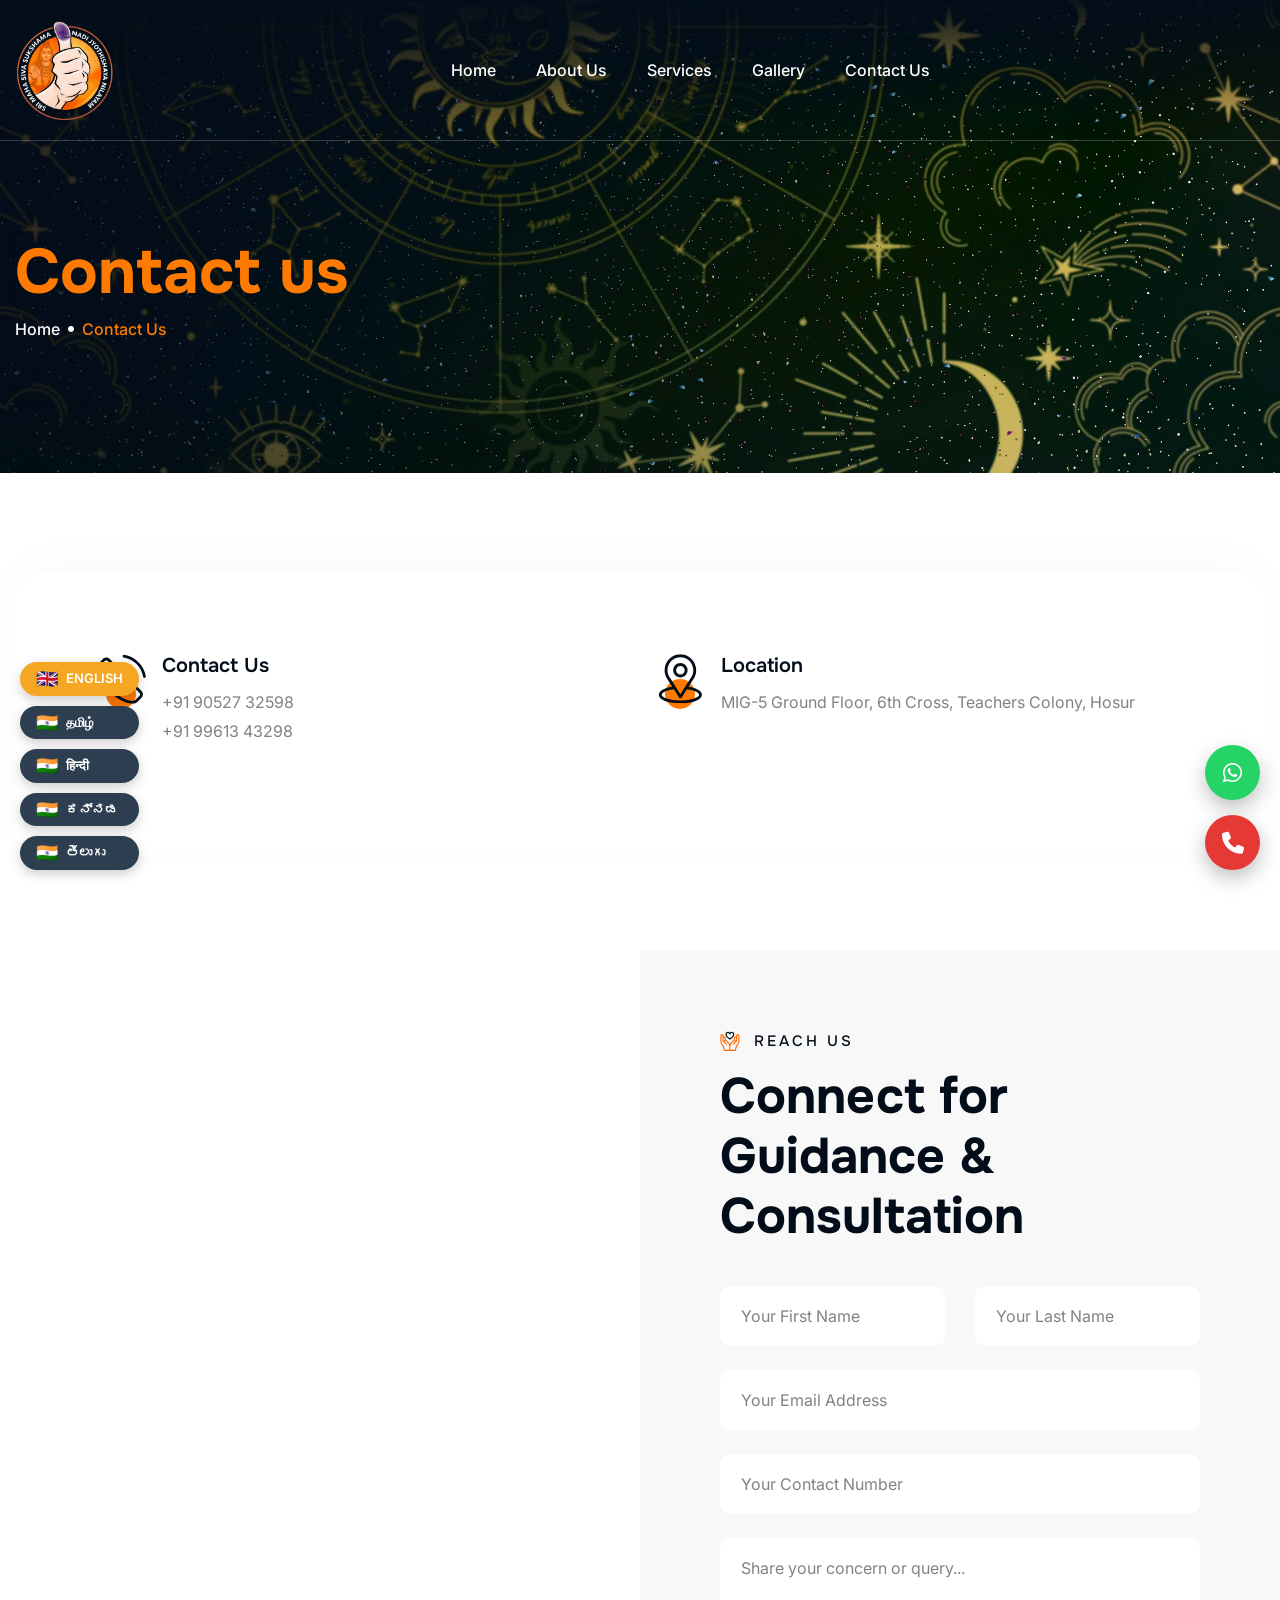
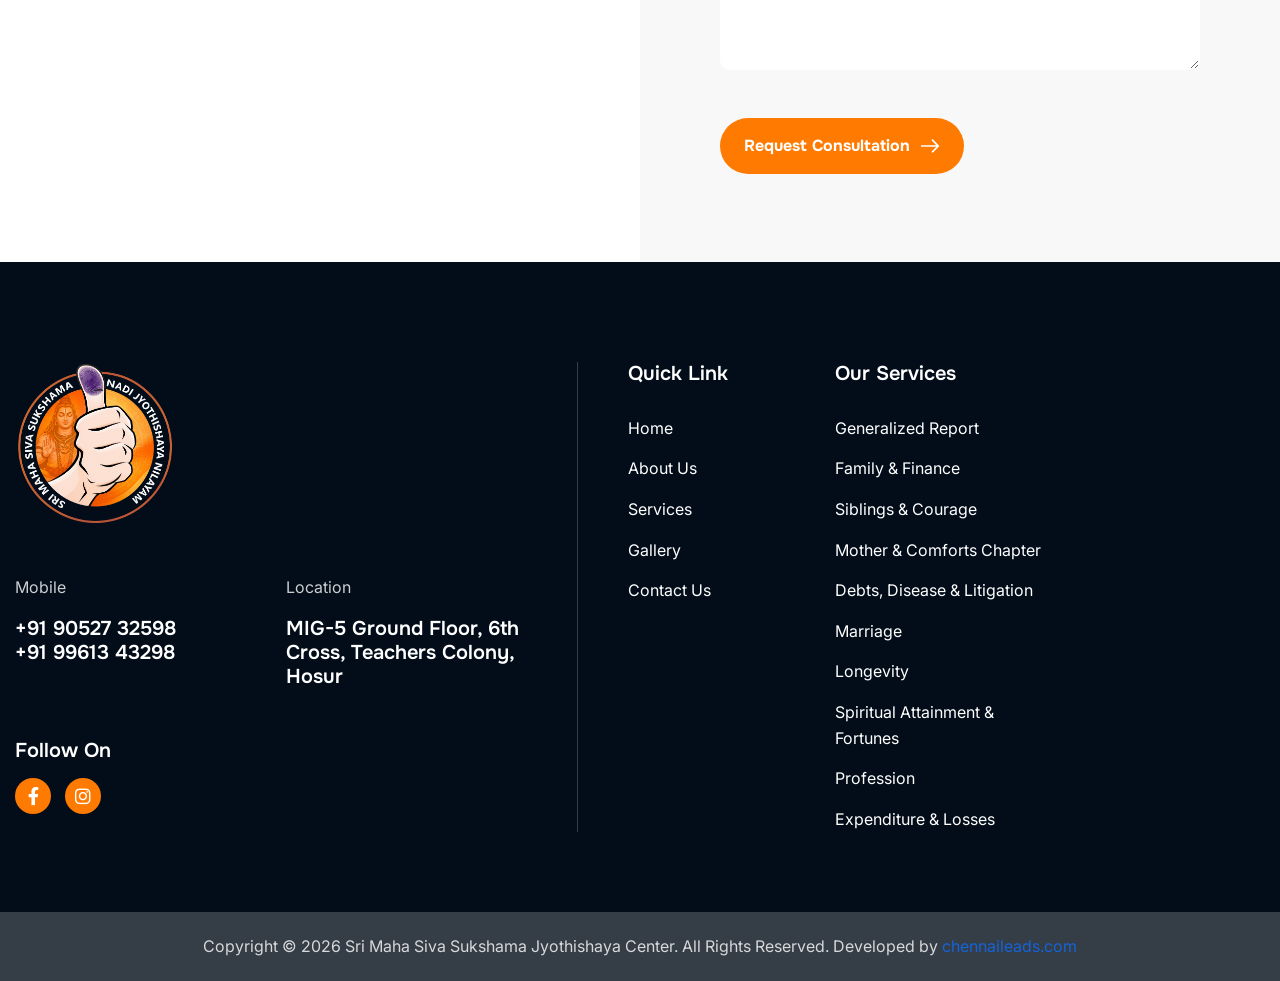
<file: contact.html>
<!DOCTYPE html>
<html lang="zxx">

<!-- Mirrored from html.awaikenthemes.com/lenity/contact.html by HTTrack Website Copier/3.x [XR&CO'2014], Wed, 06 May 2026 11:44:06 GMT -->
<head>
	<!-- Meta -->
	<meta charset="utf-8">
	<meta http-equiv="X-UA-Compatible" content="">
	<meta name="viewport" content="width=device-width, initial-scale=1.0, maximum-scale=1">
	<meta name="description" content="">
	<meta name="keywords" content="">
	<meta name="author" content="">
	<!-- Page Title -->
    <title>Sri Maha Siva Sukshama Jyothishaya Center</title>
	<!-- Favicon Icon -->
	<link rel="shortcut icon" type="image/x-icon" href="images/favicon.ico">
	<!-- Google Fonts Css-->
	<link rel="preconnect" href="https://fonts.googleapis.com/">
    <link rel="preconnect" href="https://fonts.gstatic.com/" crossorigin>
    <link href="https://fonts.googleapis.com/css2?family=Inter:ital,opsz,wght@0,14..32,100..900;1,14..32,100..900&amp;family=Onest:wght@100..900&amp;display=swap" rel="stylesheet">
	<!-- Bootstrap Css -->
	<link href="css/bootstrap.min.css" rel="stylesheet" media="screen">
	<!-- SlickNav Css -->
	<link href="css/slicknav.min.css" rel="stylesheet">
	<!-- Swiper Css -->
	<link rel="stylesheet" href="css/swiper-bundle.min.css">
	<!-- Font Awesome Icon Css-->
	<link href="css/all.min.css" rel="stylesheet" media="screen">
	<!-- Animated Css -->
	<link href="css/animate.css" rel="stylesheet">
    <!-- Magnific Popup Core Css File -->
	<link rel="stylesheet" href="css/magnific-popup.css">
	<!-- Mouse Cursor Css File -->
	<link rel="stylesheet" href="css/mousecursor.css">
	<!-- Main Custom Css -->
	<link href="css/custom.css" rel="stylesheet" media="screen">
</head>
<style>
    .contact-info-box {
    gap: 30px;
}

.contact-info-item {
    flex: 1;
    min-width: 280px;
}

    .floating-contact {
  position: fixed;
  right: 20px;
  bottom: 30px;
  z-index: 9999;

  display: flex;
  flex-direction: column;
  gap: 15px;
}

/* Buttons Base */
.contact-btn {
  width: 55px;
  height: 55px;
  border-radius: 50%;
  display: flex;
  align-items: center;
  justify-content: center;

  font-size: 22px;
  color: #fff;
  text-decoration: none;

  box-shadow: 0 8px 20px rgba(0,0,0,0.25);
  transition: all 0.3s ease;
  position: relative;
}

/* WhatsApp (Official Green) */
.whatsapp {
  background: #25D366;
}

/* Call (Professional Red) */
.call {
  background: #E53935;
}

/* Hover Effects */
.contact-btn:hover {
  transform: scale(1.15);
  box-shadow: 0 10px 25px rgba(0,0,0,0.35);
}

/* Glow Effect */
.whatsapp:hover {
  box-shadow: 0 0 15px rgba(37, 211, 102, 0.6);
}

.call:hover {
  box-shadow: 0 0 15px rgba(229, 57, 53, 0.6);
}

/* Floating Animation */
@keyframes floatY {
  0% { transform: translateY(0); }
  50% { transform: translateY(-6px); }
  100% { transform: translateY(0); }
}

.contact-btn {
  animation: floatY 3s ease-in-out infinite;
}

.call {
  animation-delay: 1.5s;
}

/* ========== STICKY LANGUAGE BUTTONS WITH TEXT ========== */
.floating-language {
  position: fixed;
  left: 20px;
  bottom: 30px;
  z-index: 9999;
  display: flex;
  flex-direction: column;
  gap: 10px;
}

.lang-btn {
  background: #2c3e50;
  border: none;
  padding: 8px 16px;
  border-radius: 30px;
  color: white;
  font-weight: 600;
  font-size: 13px;
  cursor: pointer;
  transition: all 0.3s ease;
  font-family: 'Inter', sans-serif;
  display: flex;
  align-items: center;
  gap: 8px;
  box-shadow: 0 4px 12px rgba(0,0,0,0.2);
  animation: floatY 3s ease-in-out infinite;
}

.lang-btn:hover {
  transform: scale(1.05);
  background: #1a252f;
}

.lang-btn.active {
  background: #f5a623;
  color: #fff;
}

.lang-flag {
  font-size: 18px;
}

/* Different animation delays */
.lang-btn:nth-child(1) { animation-delay: 0s; }
.lang-btn:nth-child(2) { animation-delay: 0.1s; }
.lang-btn:nth-child(3) { animation-delay: 0.2s; }
.lang-btn:nth-child(4) { animation-delay: 0.3s; }
.lang-btn:nth-child(5) { animation-delay: 0.4s; }

@media (max-width: 768px) {
  .floating-language {
    left: 8px;
    bottom: 20px;
    gap: 6px;
  }
  .lang-btn {
    padding: 5px 10px;
    font-size: 10px;
  }
  .lang-flag {
    font-size: 14px;
  }
}
</style>
<body>

   <div class="floating-contact">

  <!-- WhatsApp -->
  <a href="https://wa.me/919052732598" target="_blank" class="contact-btn whatsapp">
    <i class="fab fa-whatsapp"></i>
  </a>

  <!-- Call -->
  <a href="tel:+919961343298" class="contact-btn call">
    <i class="fas fa-phone"></i>
  </a>

</div>

<!-- ========== STICKY LANGUAGE BUTTONS (LEFT SIDE) ========== -->
<div class="floating-language">
  <button class="lang-btn" data-lang="en">
    <span class="lang-flag">🇬🇧</span>
    <span>ENGLISH</span>
  </button>
  <button class="lang-btn" data-lang="ta">
    <span class="lang-flag">🇮🇳</span>
    <span>தமிழ்</span>
  </button>
  <button class="lang-btn" data-lang="hi">
    <span class="lang-flag">🇮🇳</span>
    <span>हिन्दी</span>
  </button>
  <button class="lang-btn" data-lang="kn">
    <span class="lang-flag">🇮🇳</span>
    <span>ಕನ್ನಡ</span>
  </button>
  <button class="lang-btn" data-lang="te">
    <span class="lang-flag">🇮🇳</span>
    <span>తెలుగు</span>
  </button>
</div>

 
    <!-- Header Start -->
	<header class="main-header">
		<div class="header-sticky">
			<nav class="navbar navbar-expand-lg">
				<div class="container">
					<!-- Logo Start -->
					<a class="navbar-brand" href="index.html">
						<img src="images/logo1.png" alt="Logo" style="height: 100px;">
					</a>
					<!-- Logo End -->

					<!-- Main Menu Start -->
					<div class="collapse navbar-collapse main-menu">
                        <div class="nav-menu-wrapper">
                            <ul class="navbar-nav mr-auto" id="menu">
                                <li class="nav-item "><a class="nav-link trans-text" data-key="nav_home" href="index.html">Home</a></li>                                
                                <li class="nav-item"><a class="nav-link trans-text" data-key="nav_about" href="about.html">About Us</a></li>
                                <li class="nav-item"><a class="nav-link trans-text" data-key="nav_services" href="services.html">Services</a></li>
                                <li class="nav-item"><a class="nav-link trans-text" data-key="nav_gallery" href="image-gallery.html">Gallery</a></li>
                                <li class="nav-item"><a class="nav-link trans-text" data-key="nav_contact" href="contact.html">Contact Us</a></li>                         
                            </ul>
                        </div>
                        <!-- Contact Now Box Start -->
                      
                        <!-- Contact Now Box End -->
					</div>
					<!-- Main Menu End -->
					<div class="navbar-toggle"></div>
				</div>
			</nav>
			<div class="responsive-menu"></div>
		</div>
	</header>
	<!-- Header End -->

    <!-- Page Header Start -->
    <div class="page-header parallaxie">
        <div class="container">
            <div class="row align-items-center">
                <div class="col-lg-12">
                    <!-- Page Header Box Start -->
                    <div class="page-header-box">
                        <h1 class="text-anime-style-2" data-cursor="-opaque"><span class="trans-text" data-key="contact_span">Contact</span> <span class="trans-text" data-key="contact_us_text">us</span></h1>
                        <nav class="wow fadeInUp">
                            <ol class="breadcrumb">
                                <li class="breadcrumb-item"><a href="index.html" class="trans-text" data-key="home_breadcrumb">home</a></li>
                                <li class="breadcrumb-item active" aria-current="page"><span class="trans-text" data-key="contact_breadcrumb">contact us</span></li>
                            </ol>
                        </nav>
                    </div>
                    <!-- Page Header Box End -->
                </div>
            </div>
        </div>
    </div>
    <!-- Page Header End -->

    <!-- Page Contact Us Start -->
    <div class="page-contact-us">
        <div class="container">
            <div class="row">
                <div class="col-lg-12">
                    <!-- Contact Info Box Start -->
                    <div class="contact-info-box d-flex flex-wrap justify-content-between">
                        <!-- Contact Info Item Start -->
                        <div class="contact-info-item wow fadeInUp d-flex align-items-start mb-4">
                            <div class="icon-box me-3">
                                <img src="images/icon-phone-primary.svg" alt="">
                            </div>
                            <div class="contact-info-content">
                                <h3 class="trans-text" data-key="contact_heading">contact us</h3>
                                <p><a href="tel:+919052732598">+91 90527 32598</a></p>
                                <p><a href="tel:+919961343298">+91 99613 43298</a></p>
                            </div>
                        </div>
                        <!-- Contact Info Item End -->

                        <!-- Contact Info Item Start -->
                        <div class="contact-info-item wow fadeInUp d-flex align-items-start mb-4" data-wow-delay="0.4s">
                            <div class="icon-box me-3">
                                <img src="images/icon-location.svg" alt="">
                            </div>
                            <div class="contact-info-content">
                                <h3 class="trans-text" data-key="location_heading">location</h3>
                                <p class="trans-text" data-key="address_text">MIG-5 Ground Floor 6th Cross Teachers Colony Hosur</p>
                            </div>
                        </div>
                        <!-- Contact Info Item End -->
                    </div>
                    <!-- Contact Info Box End -->
                </div>
            </div>
        </div>
    </div>
    <!-- Page Contact Us End -->

    <!-- Contact Form Section Start -->
    <div class="contact-form-section">
        <div class="container-fluid">
            <div class="row no-gutters">
                <div class="col-lg-6 order-lg-1 order-2">
                    <!-- Google Map Start -->
                    <div class="google-map-iframe">
<iframe src="https://www.google.com/maps/embed?pb=!1m16!1m12!1m3!1d249072.36441349646!2d77.78117187956404!3d12.729354501983648!2m3!1f0!2f0!3f0!3m2!1i1024!2i768!4f13.1!2m1!1sMIG-5%20Ground%20Floor%206th%20Cross%20Teachers%20Colony%20Hosur!5e0!3m2!1sen!2sin!4v1778069347348!5m2!1sen!2sin" width="600" height="450" style="border:0;" allowfullscreen="" loading="lazy" referrerpolicy="no-referrer-when-downgrade"></iframe>                    </div>
                    <!-- Google Map End -->
                </div>

              <div class="col-lg-6 order-lg-2 order-1">
    <!-- Contact Form Start -->
    <div class="contact-form-box">
        
        <!-- Section Title Start -->
        <div class="section-title">
            <h3 class="wow fadeInUp trans-text" data-key="reach_us">Reach Us</h3>
            <h2 class="text-anime-style-2" data-cursor="-opaque trans-text" data-key="connect_title">
                Connect for Guidance & Consultation
            </h2>
        </div>
        <!-- Section Title End -->

        <div class="contact-form">
            <form id="contactForm" action="#" method="POST" data-toggle="validator" class="wow fadeInUp" data-wow-delay="0.2s">
                <div class="row">                                

                    <div class="form-group col-md-6 mb-4">
                        <input type="text" name="fname" class="form-control" id="fname" data-placeholder-key="first_name" placeholder="Your First Name" required>
                        <div class="help-block with-errors"></div>
                    </div>

                    <div class="form-group col-md-6 mb-4">
                        <input type="text" name="lname" class="form-control" id="lname" data-placeholder-key="last_name" placeholder="Your Last Name" required>
                        <div class="help-block with-errors"></div>
                    </div>

                    <div class="form-group col-md-12 mb-4">
                        <input type="email" name="email" class="form-control" id="email" data-placeholder-key="email" placeholder="Your Email Address" required>
                        <div class="help-block with-errors"></div>
                    </div>

                    <div class="form-group col-md-12 mb-4">
                        <input type="text" name="phone" class="form-control" id="phone" data-placeholder-key="phone" placeholder="Your Contact Number" required>
                        <div class="help-block with-errors"></div>
                    </div>

                    <div class="form-group col-md-12 mb-5">
                        <textarea name="message" class="form-control" id="message" rows="4" data-placeholder-key="message" placeholder="Share your concern or query..."></textarea>
                        <div class="help-block with-errors"></div>
                    </div>

                    <div class="col-md-12">
                        <button type="submit" class="btn-default">
                            <span class="trans-text" data-key="submit_btn">Request Consultation</span>
                        </button>
                        <div id="msgSubmit" class="h3 hidden"></div>
                    </div>

                </div>
            </form>
        </div>
    </div>
    <!-- Contact Form End -->
</div>
            </div>
        </div>
    </div>
    <!-- Contact Form Section End -->

    <!-- Main Footer Section Start -->
    <footer class="main-footer">
        <div class="container">
            <div class="row">
                <div class="col-lg-12">
                    <!-- Main Footer Box Start -->
                    <div class="main-footer-box">
                        <!-- Footer About Start -->
                        <div class="footer-about">
                            <!-- Footer Logo Start -->
                            <div class="footer-logo">
                                <img src="images/logo1.png" alt="" >
                            </div>
                            <!-- Footer Logo End -->
                            
                            <!-- Footer Contact Detail Start -->
                            <div class="footer-contact-detail">
                                <div class="footer-contact-item">
                                    <p class="trans-text" data-key="mobile_label">Mobile</p>
                                    <h3><a href="tel:+919052732598">+91 90527 32598</a></h3>
                                    <h3><a href="tel:+919961343298">+91 99613 43298</a></h3>
                                </div>
                                
                                <div class="footer-contact-item">
                                    <p class="trans-text" data-key="location_label">Location</p>
                                    <h3><a href="#" class="trans-text" data-key="footer_address">MIG-5 Ground Floor 6th Cross Teachers Colony Hosur</a></h3>
                                </div>
                            </div>
                            <!-- Footer Contact Detail End -->
                            
                            <!-- Footer Social Links Start -->
                            <div class="footer-social-links">
                                <h3 class="trans-text" data-key="follow_us">Follow on</h3>
                                <ul>
                                    
                                    <li><a href="#"><i class="fa-brands fa-facebook-f"></i></a></li>
                                    <li><a href="#"><i class="fa-brands fa-instagram"></i></a></li>                                    								
                                </ul>
                            </div>
                            <!-- Footer Social Links End -->
                        </div>
                        <!-- Footer About End -->

                        <!-- Footer Links Box Start -->
                        <div class="footer-links-box">
                            <!-- Newsletter Form Start -->
                            <!-- <div class="newsletter-form">
                                <form id="newsletterForm" action="#" method="POST">
                                    <div class="form-group">
                                        <input type="email" name="email" class="form-control" id="mail" placeholder="Enter Your Email" required="">
                                        <button type="submit" class="newsletter-btn"><i class="fa-regular fa-paper-plane"></i></button>
                                    </div>
                                </form>
                            </div> -->
                            <!-- Newsletter Form End -->

                            <!-- Footer Links Start -->
                            <div class="footer-links">
                                <h3 class="trans-text" data-key="quick_link">Quick link</h3>
                                <ul>
                                    <li><a href="index.html" class="trans-text" data-key="nav_home">home</a></li>
                                    <li><a href="about.html" class="trans-text" data-key="nav_about">About us</a></li>
                                    <li><a href="services.html" class="trans-text" data-key="nav_services">services</a></li>
                                    <li><a href="image-gallery.html" class="trans-text" data-key="nav_gallery">Gallery</a></li>
                                    <li><a href="contact.html" class="trans-text" data-key="nav_contact">Contact Us</a></li>
                                </ul>
                            </div>
                            <!-- Footer Links End -->
                            
                            <!-- Footer Links Start -->
                            <div class="footer-links footer-service-links">
                                <h3 class="trans-text" data-key="our_services">Our Services</h3>
                                <ul>
                                    <li><a href="services.html" class="trans-text" data-key="serv1">Generalized Report</a></li>
                                    <li><a href="services.html" class="trans-text" data-key="serv2">Family & Finance</a></li>
                                    <li><a href="services.html" class="trans-text" data-key="serv3">Siblings & Courage</a></li>
                                    <li><a href="services.html" class="trans-text" data-key="serv4">Mother & Comforts Chapter</a></li>
                                    <li><a href="services.html" class="trans-text" data-key="serv5">Debts, Disease & Litigation</a></li>
                                    <li><a href="services.html" class="trans-text" data-key="serv6">Marriage</a></li>
                                    <li><a href="services.html" class="trans-text" data-key="serv7">Longevity</a></li>
                                    <li><a href="services.html" class="trans-text" data-key="serv8">Spiritual Attainment & Fortunes</a></li>
                                    <li><a href="services.html" class="trans-text" data-key="serv9">Profession</a></li>
                                    <li><a href="services.html" class="trans-text" data-key="serv10">Expenditure & Losses</a></li>
                                </ul>
                            </div>
                            <!-- Footer Links End -->
                            
                            
                        </div>
                        <!-- Footer Links Box End -->
                    </div>
                    <!-- Main Footer Box End -->
                </div>
            </div>
        </div>

        <!-- Footer Copyright Start -->
        <div class="footer-copyright">
            <div class="container">
                <div class="row">
                    <div class="col-md-12">
                        <!-- Copyright Text Start -->
                        <div class="copyright-text">
    <p>
        Copyright © <script>document.write(new Date().getFullYear())</script> 
        Sri Maha Siva Sukshama Jyothishaya Center. All Rights Reserved. 
        Developed by <a href="https://chennaileads.com" target="_blank">chennaileads.com</a>
    </p>
</div>
                        <!-- Copyright Text End -->
                    </div>
                </div>
            </div>
        </div>
        <!-- Footer Copyright End -->
    </footer>
    <!-- Main Footer Section End -->

    <!-- Jquery Library File -->
    <script src="js/jquery-3.7.1.min.js"></script>
    <!-- Bootstrap js file -->
    <script src="js/bootstrap.min.js"></script>
    <!-- Validator js file -->
    <script src="js/validator.min.js"></script>
    <!-- SlickNav js file -->
    <script src="js/jquery.slicknav.js"></script>
    <!-- Swiper js file -->
    <script src="js/swiper-bundle.min.js"></script>
    <!-- Counter js file -->
    <script src="js/jquery.waypoints.min.js"></script>
    <script src="js/jquery.counterup.min.js"></script>
    <!-- Isotop js file -->
	<script src="js/isotope.min.js"></script>
    <!-- Magnific js file -->
    <script src="js/jquery.magnific-popup.min.js"></script>
    <!-- SmoothScroll -->
    <script src="js/SmoothScroll.js"></script>
    <!-- Parallax js -->
    <script src="js/parallaxie.js"></script>
    <!-- MagicCursor js file -->
    <script src="js/gsap.min.js"></script>
    <script src="js/magiccursor.js"></script>
    <!-- Text Effect js file -->
    <script src="js/SplitText.js"></script>
    <script src="js/ScrollTrigger.min.js"></script>
    <!-- YTPlayer js File -->
    <script src="js/jquery.mb.YTPlayer.min.js"></script>
    <!-- Wow js file -->
    <script src="js/wow.min.js"></script>
    <!-- Main Custom js file -->
    <script src="js/function.js"></script>
    
    <!-- ========== WORKING MANUAL TRANSLATION SCRIPT ========== -->
    <script>
    // Complete translations for 5 languages - 100% WORKING
    const translations = {
        en: {
            contact_span: "Contact", contact_us_text: "us",
            home_breadcrumb: "home", contact_breadcrumb: "contact us",
            contact_heading: "contact us", location_heading: "location",
            address_text: "MIG-5 Ground Floor, 6th Cross, Teachers Colony, Hosur",
            reach_us: "Reach Us", connect_title: "Connect for Guidance & Consultation",
            first_name: "Your First Name", last_name: "Your Last Name",
            email: "Your Email Address", phone: "Your Contact Number",
            message: "Share your concern or query...", submit_btn: "Request Consultation",
            mobile_label: "Mobile", location_label: "Location",
            footer_address: "MIG-5 Ground Floor, 6th Cross, Teachers Colony, Hosur",
            follow_us: "Follow on", quick_link: "Quick link", our_services: "Our Services",
            nav_home: "home", nav_about: "About us", nav_services: "services",
            nav_gallery: "Gallery", nav_contact: "Contact Us",
            serv1: "Generalized Report", serv2: "Family & Finance",
            serv3: "Siblings & Courage", serv4: "Mother & Comforts Chapter",
            serv5: "Debts, Disease & Litigation", serv6: "Marriage",
            serv7: "Longevity", serv8: "Spiritual Attainment & Fortunes",
            serv9: "Profession", serv10: "Expenditure & Losses"
        },
        ta: {
            contact_span: "தொடர்பு", contact_us_text: "கொள்ளுங்கள்",
            home_breadcrumb: "முகப்பு", contact_breadcrumb: "தொடர்பு கொள்ளுங்கள்",
            contact_heading: "தொடர்பு கொள்ளுங்கள்", location_heading: "இருப்பிடம்",
            address_text: "MIG-5 தரை தளம், 6வது குறுக்கு சாலை, ஆசிரியர் காலனி, ஹோசூர்",
            reach_us: "எங்களை அணுகுக", connect_title: "வழிகாட்டுதலுக்கும் ஆலோசனைக்கும் இணையுங்கள்",
            first_name: "உங்கள் முதல் பெயர்", last_name: "உங்கள் குடும்ப பெயர்",
            email: "உங்கள் மின்னஞ்சல்", phone: "உங்கள் தொடர்பு எண்",
            message: "உங்கள் கேள்வியைப் பகிரவும்", submit_btn: "ஆலோசனை கோருக",
            mobile_label: "அலைபேசி", location_label: "இருப்பிடம்",
            footer_address: "MIG-5 தரை தளம், 6வது குறுக்கு சாலை, ஆசிரியர் காலனி, ஹோசூர்",
            follow_us: "பின்தொடரவும்", quick_link: "விரைவு இணைப்புகள்", our_services: "எங்கள் சேவைகள்",
            nav_home: "முகப்பு", nav_about: "எங்களை பற்றி", nav_services: "சேவைகள்",
            nav_gallery: "கேலரி", nav_contact: "தொடர்பு",
            serv1: "பொது அறிக்கை", serv2: "குடும்பம் & நிதி",
            serv3: "உடன்பிறப்புகள் & தைரியம்", serv4: "தாய் & ஆறுதல்",
            serv5: "கடன், நோய் & வழக்கு", serv6: "திருமணம்",
            serv7: "நீண்ட ஆயுள்", serv8: "ஆன்மீகம் & அதிர்ஷ்டங்கள்",
            serv9: "தொழில்", serv10: "செலவு & இழப்புகள்"
        },
        hi: {
            contact_span: "संपर्क", contact_us_text: "करें",
            home_breadcrumb: "होम", contact_breadcrumb: "संपर्क करें",
            contact_heading: "संपर्क करें", location_heading: "स्थान",
            address_text: "MIG-5 ग्राउंड फ्लोर, छठा क्रॉस, टीचर्स कॉलोनी, होसुर",
            reach_us: "हमसे संपर्क करें", connect_title: "मार्गदर्शन और परामर्श के लिए जुड़ें",
            first_name: "आपका पहला नाम", last_name: "आपका अंतिम नाम",
            email: "आपका ईमेल पता", phone: "आपका संपर्क नंबर",
            message: "अपनी चिंता या प्रश्न साझा करें", submit_btn: "परामर्श का अनुरोध करें",
            mobile_label: "मोबाइल", location_label: "स्थान",
            footer_address: "MIG-5 ग्राउंड फ्लोर, छठा क्रॉस, टीचर्स कॉलोनी, होसुर",
            follow_us: "फॉलो करें", quick_link: "त्वरित लिंक", our_services: "हमारी सेवाएँ",
            nav_home: "होम", nav_about: "हमारे बारे में", nav_services: "सेवाएँ",
            nav_gallery: "गैलरी", nav_contact: "संपर्क करें",
            serv1: "सामान्य रिपोर्ट", serv2: "परिवार और वित्त",
            serv3: "भाई-बहन और साहस", serv4: "माँ और सुख",
            serv5: "ऋण, रोग और मुकदमेबाजी", serv6: "विवाह",
            serv7: "दीर्घायु", serv8: "आध्यात्मिक प्राप्ति",
            serv9: "व्यवसाय", serv10: "व्यय और हानियाँ"
        },
        kn: {
            contact_span: "ಸಂಪರ್ಕ", contact_us_text: "ಮಾಡಿ",
            home_breadcrumb: "ಮುಖಪುಟ", contact_breadcrumb: "ಸಂಪರ್ಕಿಸಿ",
            contact_heading: "ಸಂಪರ್ಕಿಸಿ", location_heading: "ಸ್ಥಳ",
            address_text: "MIG-5 ನೆಲ ಮಹಡಿ, 6 ನೇ ಅಡ್ಡ, ಟೀಚರ್ಸ್ ಕಾಲೋನಿ, ಹೊಸೂರು",
            reach_us: "ನಮ್ಮನ್ನು ತಲುಪಿ", connect_title: "ಮಾರ್ಗದರ್ಶನ ಮತ್ತು ಸಲಹೆಗಾಗಿ ಸಂಪರ್ಕಿಸಿ",
            first_name: "ನಿಮ್ಮ ಮೊದಲ ಹೆಸರು", last_name: "ನಿಮ್ಮ ಕೊನೆಯ ಹೆಸರು",
            email: "ನಿಮ್ಮ ಇಮೇಲ್", phone: "ನಿಮ್ಮ ಸಂಪರ್ಕ ಸಂಖ್ಯೆ",
            message: "ನಿಮ್ಮ ಕಾಳಜಿಯನ್ನು ಹಂಚಿಕೊಳ್ಳಿ", submit_btn: "ಸಲಹೆ ವಿನಂತಿಸಿ",
            mobile_label: "ಮೊಬೈಲ್", location_label: "ಸ್ಥಳ",
            footer_address: "MIG-5 ನೆಲ ಮಹಡಿ, 6 ನೇ ಅಡ್ಡ, ಟೀಚರ್ಸ್ ಕಾಲೋನಿ, ಹೊಸೂರು",
            follow_us: "ಅನುಸರಿಸಿ", quick_link: "ತ್ವರಿತ ಲಿಂಕ್", our_services: "ನಮ್ಮ ಸೇವೆಗಳು",
            nav_home: "ಮುಖಪುಟ", nav_about: "ನಮ್ಮ ಬಗ್ಗೆ", nav_services: "ಸೇವೆಗಳು",
            nav_gallery: "ಗ್ಯಾಲರಿ", nav_contact: "ಸಂಪರ್ಕಿಸಿ",
            serv1: "ಸಾಮಾನ್ಯ ವರದಿ", serv2: "ಕುಟುಂಬ & ಹಣಕಾಸು",
            serv3: "ಒಡಹುಟ್ಟಿದವರು & ಧೈರ್ಯ", serv4: "ತಾಯಿ & ಸೌಕರ್ಯ",
            serv5: "ಸಾಲ, ರೋಗ & ದಾವೆ", serv6: "ವಿವಾಹ",
            serv7: "ದೀರ್ಘಾಯುಷ್ಯ", serv8: "ಆಧ್ಯಾತ್ಮಿಕ ಸಾಧನೆ",
            serv9: "ವೃತ್ತಿ", serv10: "ವೆಚ್ಚ & ನಷ್ಟಗಳು"
        },
        te: {
            contact_span: "సంప్రదించు", contact_us_text: "ండి",
            home_breadcrumb: "హోమ్", contact_breadcrumb: "సంప్రదించండి",
            contact_heading: "సంప్రదించండి", location_heading: "ప్రదేశం",
            address_text: "MIG-5 గ్రౌండ్ ఫ్లోర్, 6వ క్రాస్, టీచర్స్ కాలనీ, హోసూర్",
            reach_us: "మమ్మల్ని చేరుకోండి", connect_title: "మార్గదర్శకత్వం & సంప్రదింపుల కోసం కనెక్ట్ అవ్వండి",
            first_name: "మీ మొదటి పేరు", last_name: "మీ చివరి పేరు",
            email: "మీ ఇమెయిల్", phone: "మీ సంప్రదింపు నంబర్",
            message: "మీ ప్రశ్నను పంచుకోండి", submit_btn: "సంప్రదింపును అభ్యర్థించండి",
            mobile_label: "మొబైల్", location_label: "ప్రదేశం",
            footer_address: "MIG-5 గ్రౌండ్ ఫ్లోర్, 6వ క్రాస్, టీచర్స్ కాలనీ, హోసూర్",
            follow_us: "ఫాలో అవ్వండి", quick_link: "త్వరిత లింక్", our_services: "మా సేవలు",
            nav_home: "హోమ్", nav_about: "మా గురించి", nav_services: "సేవలు",
            nav_gallery: "గ్యాలరీ", nav_contact: "సంప్రదించండి",
            serv1: "సాధారణ నివేదిక", serv2: "కుటుంబం & ఫైనాన్స్",
            serv3: "తోబుట్టువులు & ధైర్యం", serv4: "తల్లి & సౌకర్యాలు",
            serv5: "అప్పులు, వ్యాధి & దావా", serv6: "వివాహం",
            serv7: "దీర్ఘాయువు", serv8: "ఆధ్యాత్మిక సాధన",
            serv9: "వృత్తి", serv10: "ఖర్చు & నష్టాలు"
        }
    };

    // Function to apply translation
    function setLanguage(lang) {
        const t = translations[lang];
        if (!t) return;
        
        // Update all elements with data-key attribute
        document.querySelectorAll('[data-key]').forEach(el => {
            const key = el.getAttribute('data-key');
            if (t[key]) {
                el.textContent = t[key];
            }
        });
        
        // Update all placeholders
        document.querySelectorAll('[data-placeholder-key]').forEach(el => {
            const key = el.getAttribute('data-placeholder-key');
            if (t[key]) {
                el.placeholder = t[key];
            }
        });
        
        // Save to localStorage
        localStorage.setItem('preferred_language', lang);
        
        // Update active button style
        document.querySelectorAll('.lang-btn').forEach(btn => {
            if (btn.getAttribute('data-lang') === lang) {
                btn.classList.add('active');
            } else {
                btn.classList.remove('active');
            }
        });
    }

    // Add click event to language buttons
    document.querySelectorAll('.lang-btn').forEach(btn => {
        btn.addEventListener('click', function() {
            const lang = this.getAttribute('data-lang');
            setLanguage(lang);
        });
    });

    // Load saved language on page load
    const savedLang = localStorage.getItem('preferred_language');
    if (savedLang && translations[savedLang]) {
        setLanguage(savedLang);
    } else {
        setLanguage('en');
    }
    </script>
    
      <script>
  const toggleBtn = document.getElementById("callToggle");
  const enquiryBox = document.getElementById("enquiryBox");

  toggleBtn.addEventListener("click", () => {
    enquiryBox.style.display =
      enquiryBox.style.display === "block" ? "none" : "block";
  });

  document.addEventListener("click", (e) => {
    if (!e.target.closest(".floating-contact")) {
      enquiryBox.style.display = "none";
    }
  });
  toggleBtn.addEventListener("click", () => {
  enquiryBox.classList.toggle("show");
});
</script>
</body>

<!-- Mirrored from html.awaikenthemes.com/lenity/contact.html by HTTrack Website Copier/3.x [XR&CO'2014], Wed, 06 May 2026 11:44:06 GMT -->
</html>
</file>
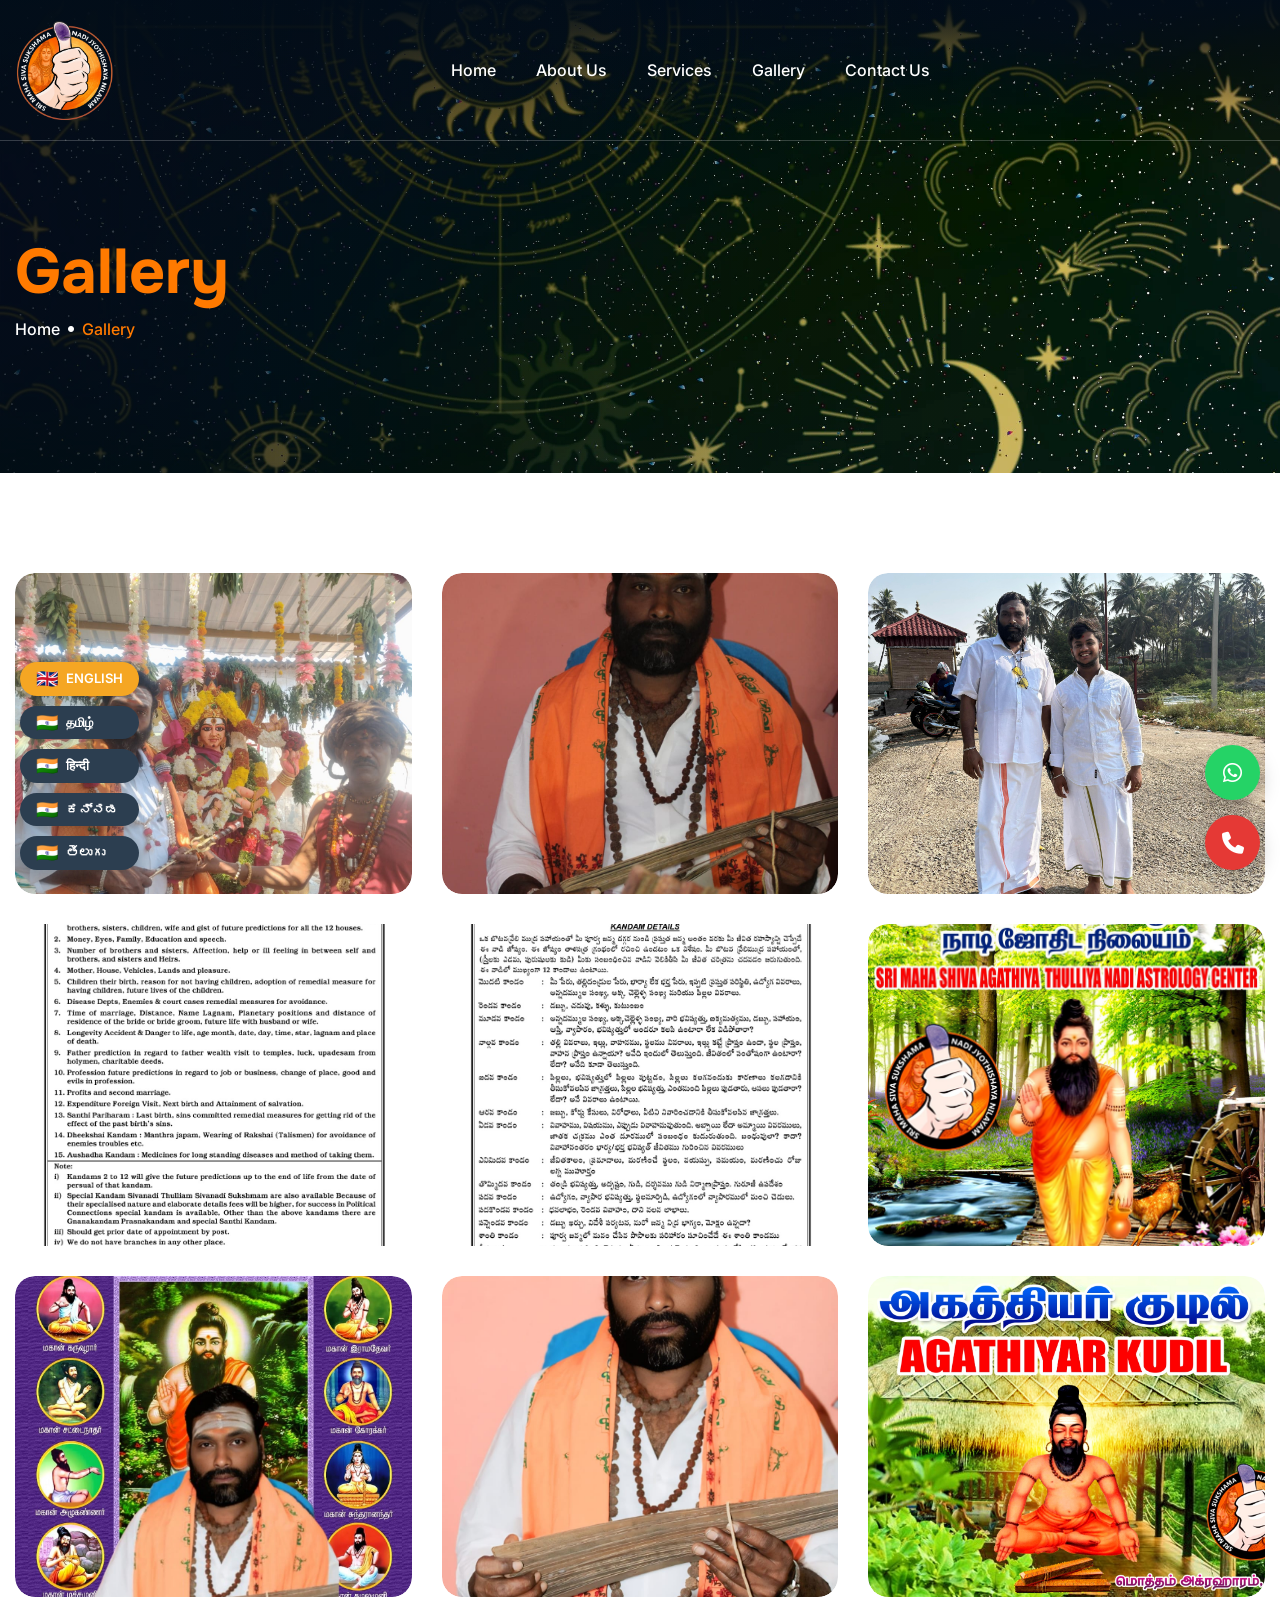
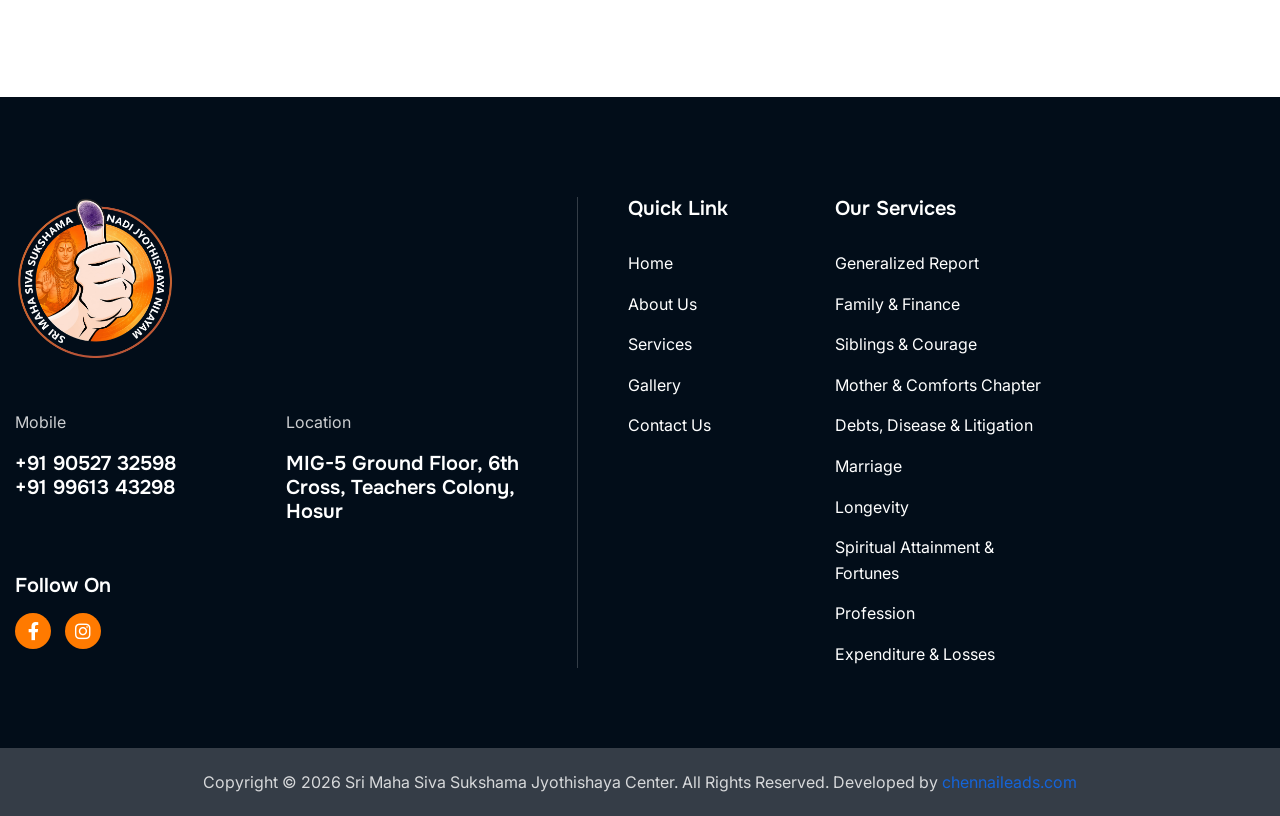
<file: image-gallery.html>
<!DOCTYPE html>
<html lang="zxx">

<!-- Mirrored from html.awaikenthemes.com/lenity/image-gallery.html by HTTrack Website Copier/3.x [XR&CO'2014], Wed, 06 May 2026 11:44:05 GMT -->
<head>
	<!-- Meta -->
	<meta charset="utf-8">
	<meta http-equiv="X-UA-Compatible" content="">
	<meta name="viewport" content="width=device-width, initial-scale=1.0, maximum-scale=1">
	<meta name="description" content="">
	<meta name="keywords" content="">
	<meta name="author" content="">
	<!-- Page Title -->
    <title>Sri Maha Siva Sukshama Jyothishaya Center</title>
	<!-- Favicon Icon -->
	<link rel="shortcut icon" type="image/x-icon" href="images/favicon.ico">
	<!-- Google Fonts Css-->
	<link rel="preconnect" href="https://fonts.googleapis.com/">
    <link rel="preconnect" href="https://fonts.gstatic.com/" crossorigin>
    <link href="https://fonts.googleapis.com/css2?family=Inter:ital,opsz,wght@0,14..32,100..900;1,14..32,100..900&amp;family=Onest:wght@100..900&amp;display=swap" rel="stylesheet">
	<!-- Bootstrap Css -->
	<link href="css/bootstrap.min.css" rel="stylesheet" media="screen">
	<!-- SlickNav Css -->
	<link href="css/slicknav.min.css" rel="stylesheet">
	<!-- Swiper Css -->
	<link rel="stylesheet" href="css/swiper-bundle.min.css">
	<!-- Font Awesome Icon Css-->
	<link href="css/all.min.css" rel="stylesheet" media="screen">
	<!-- Animated Css -->
	<link href="css/animate.css" rel="stylesheet">
    <!-- Magnific Popup Core Css File -->
	<link rel="stylesheet" href="css/magnific-popup.css">
	<!-- Mouse Cursor Css File -->
	<link rel="stylesheet" href="css/mousecursor.css">
	<!-- Main Custom Css -->
	<link href="css/custom.css" rel="stylesheet" media="screen">
</head>
<style>
    .floating-contact {
  position: fixed;
  right: 20px;
  bottom: 30px;
  z-index: 9999;
  display: flex;
  flex-direction: column;
  gap: 15px;
}

/* Buttons Base */
.contact-btn {
  width: 55px;
  height: 55px;
  border-radius: 50%;
  display: flex;
  align-items: center;
  justify-content: center;
  font-size: 22px;
  color: #fff;
  text-decoration: none;
  box-shadow: 0 8px 20px rgba(0,0,0,0.25);
  transition: all 0.3s ease;
  position: relative;
}

/* WhatsApp (Official Green) */
.whatsapp { background: #25D366; }
/* Call (Professional Red) */
.call { background: #E53935; }

/* Hover Effects */
.contact-btn:hover {
  transform: scale(1.15);
  box-shadow: 0 10px 25px rgba(0,0,0,0.35);
}

/* Glow Effect */
.whatsapp:hover { box-shadow: 0 0 15px rgba(37, 211, 102, 0.6); }
.call:hover { box-shadow: 0 0 15px rgba(229, 57, 53, 0.6); }

/* Floating Animation */
@keyframes floatY {
  0% { transform: translateY(0); }
  50% { transform: translateY(-6px); }
  100% { transform: translateY(0); }
}

.contact-btn { animation: floatY 3s ease-in-out infinite; }
.call { animation-delay: 1.5s; }

/* ========== STICKY LANGUAGE BUTTONS WITH TEXT (LEFT SIDE) ========== */
.floating-language {
  position: fixed;
  left: 20px;
  bottom: 30px;
  z-index: 9999;
  display: flex;
  flex-direction: column;
  gap: 10px;
}

.lang-btn {
  background: #2c3e50;
  border: none;
  padding: 8px 16px;
  border-radius: 30px;
  color: white;
  font-weight: 600;
  font-size: 13px;
  cursor: pointer;
  transition: all 0.3s ease;
  font-family: 'Inter', sans-serif;
  display: flex;
  align-items: center;
  gap: 8px;
  box-shadow: 0 4px 12px rgba(0,0,0,0.2);
  animation: floatY 3s ease-in-out infinite;
}

.lang-btn:hover {
  transform: scale(1.05);
  background: #1a252f;
}

.lang-btn.active {
  background: #f5a623;
  color: #fff;
}

.lang-flag { font-size: 18px; }

/* Different animation delays */
.lang-btn:nth-child(1) { animation-delay: 0s; }
.lang-btn:nth-child(2) { animation-delay: 0.1s; }
.lang-btn:nth-child(3) { animation-delay: 0.2s; }
.lang-btn:nth-child(4) { animation-delay: 0.3s; }
.lang-btn:nth-child(5) { animation-delay: 0.4s; }

@media (max-width: 768px) {
  .floating-language {
    left: 8px;
    bottom: 20px;
    gap: 6px;
  }
  .lang-btn {
    padding: 5px 10px;
    font-size: 10px;
  }
  .lang-flag { font-size: 14px; }
}
</style>
<body>

    <div class="floating-contact">
        <!-- WhatsApp -->
        <a href="https://wa.me/919052732598" target="_blank" class="contact-btn whatsapp">
            <i class="fab fa-whatsapp"></i>
        </a>
        <!-- Call -->
        <a href="tel:+919961343298" class="contact-btn call">
            <i class="fas fa-phone"></i>
        </a>
    </div>

    <!-- ========== STICKY LANGUAGE BUTTONS (LEFT SIDE) ========== -->
    <div class="floating-language">
        <button class="lang-btn" data-lang="en">
            <span class="lang-flag">🇬🇧</span>
            <span>ENGLISH</span>
        </button>
        <button class="lang-btn" data-lang="ta">
            <span class="lang-flag">🇮🇳</span>
            <span>தமிழ்</span>
        </button>
        <button class="lang-btn" data-lang="hi">
            <span class="lang-flag">🇮🇳</span>
            <span>हिन्दी</span>
        </button>
        <button class="lang-btn" data-lang="kn">
            <span class="lang-flag">🇮🇳</span>
            <span>ಕನ್ನಡ</span>
        </button>
        <button class="lang-btn" data-lang="te">
            <span class="lang-flag">🇮🇳</span>
            <span>తెలుగు</span>
        </button>
    </div>

    <!-- Header Start -->
	<header class="main-header">
		<div class="header-sticky">
			<nav class="navbar navbar-expand-lg">
				<div class="container">
					<!-- Logo Start -->
					<a class="navbar-brand" href="index.html">
						<img src="images/logo1.png" alt="Logo" style="height: 100px;">
					</a>
					<!-- Logo End -->

					<!-- Main Menu Start -->
					<div class="collapse navbar-collapse main-menu">
                        <div class="nav-menu-wrapper">
                             <ul class="navbar-nav mr-auto" id="menu">
                                <li class="nav-item "><a class="nav-link trans-text" data-key="nav_home" href="index.html">Home</a></li>                                
                                <li class="nav-item"><a class="nav-link trans-text" data-key="nav_about" href="about.html">About Us</a></li>
                                <li class="nav-item"><a class="nav-link trans-text" data-key="nav_services" href="services.html">Services</a></li>
                                <li class="nav-item"><a class="nav-link trans-text" data-key="nav_gallery" href="image-gallery.html">Gallery</a></li>
                                <li class="nav-item"><a class="nav-link trans-text" data-key="nav_contact" href="contact.html">Contact Us</a></li>                         
                            </ul>
                        </div>
					</div>
					<!-- Main Menu End -->
					<div class="navbar-toggle"></div>
				</div>
			</nav>
			<div class="responsive-menu"></div>
		</div>
	</header>
	<!-- Header End -->

    <!-- Page Header Start -->
    <div class="page-header parallaxie">
        <div class="container">
            <div class="row align-items-center">
                <div class="col-lg-12">
                    <!-- Page Header Box Start -->
                    <div class="page-header-box">
                        <h1 class="text-anime-style-2" data-cursor="-opaque"><span class="trans-text" data-key="gallery_title">Gallery</span></h1>
                        <nav class="wow fadeInUp">
                            <ol class="breadcrumb">
                                <li class="breadcrumb-item"><a href="index.html" class="trans-text" data-key="home_breadcrumb">home</a></li>
                                <li class="breadcrumb-item active" aria-current="page"><span class="trans-text" data-key="gallery_breadcrumb">Gallery</span></li>
                            </ol>
                        </nav>
                    </div>
                    <!-- Page Header Box End -->
                </div>
            </div>
        </div>
    </div>
    <!-- Page Header End -->

    <!-- Photo Gallery Section Start -->
    <div class="page-gallery">
        <div class="container">
            <!-- gallery section start -->
            <div class="row gallery-items page-gallery-box">
                <div class="col-lg-4 col-6">
                    <div class="photo-gallery wow fadeInUp">
                        <a href="images/g1.jpeg" data-cursor-text="View">
                            <figure class="image-anime">
                                <img src="images/g1.jpeg" alt="">
                            </figure>
                        </a>
                    </div>
                </div>

                <div class="col-lg-4 col-6">
                    <div class="photo-gallery wow fadeInUp" data-wow-delay="0.2s">
                        <a href="images/g2.jpeg" data-cursor-text="View">
                            <figure class="image-anime">
                                <img src="images/g2.jpeg" alt="">
                            </figure>
                        </a>
                    </div>
                </div>

                <div class="col-lg-4 col-6">
                    <div class="photo-gallery wow fadeInUp" data-wow-delay="0.4s">
                        <a href="images/g4.jpeg" data-cursor-text="View">
                            <figure class="image-anime">
                                <img src="images/g4.jpeg" alt="">
                            </figure>
                        </a>
                    </div>
                </div>

                <div class="col-lg-4 col-6">
                    <div class="photo-gallery wow fadeInUp" data-wow-delay="0.6s">
                        <a href="images/g6.jpeg" data-cursor-text="View">
                            <figure class="image-anime">
                                <img src="images/g6.jpeg" alt="">
                            </figure>
                        </a>
                    </div>
                </div>

                <div class="col-lg-4 col-6">
                    <div class="photo-gallery wow fadeInUp" data-wow-delay="0.8s">
                        <a href="images/g3.jpeg" data-cursor-text="View">
                            <figure class="image-anime">
                                <img src="images/g3.jpeg" alt="">
                            </figure>
                        </a>
                    </div>
                </div>

                <div class="col-lg-4 col-6">
                    <div class="photo-gallery wow fadeInUp" data-wow-delay="0.8s">
                        <a href="images/g5.jpeg" data-cursor-text="View">
                            <figure class="image-anime">
                                <img src="images/g5.jpeg" alt="">
                            </figure>
                        </a>
                    </div>
                </div>
                 <div class="col-lg-4 col-6">
                    <div class="photo-gallery wow fadeInUp" data-wow-delay="0.8s">
                        <a href="images/g11.jpeg" data-cursor-text="View">
                            <figure class="image-anime">
                                <img src="images/g11.jpeg" alt="">
                            </figure>
                        </a>
                    </div>
                </div>
                 <div class="col-lg-4 col-6">
                    <div class="photo-gallery wow fadeInUp" data-wow-delay="0.8s">
                        <a href="images/g12.jpeg" data-cursor-text="View">
                            <figure class="image-anime">
                                <img src="images/g12.jpeg" alt="">
                            </figure>
                        </a>
                    </div>
                </div>
                 <div class="col-lg-4 col-6">
                    <div class="photo-gallery wow fadeInUp" data-wow-delay="0.8s">
                        <a href="images/g13.jpeg" data-cursor-text="View">
                            <figure class="image-anime">
                                <img src="images/g13.jpeg" alt="">
                            </figure>
                        </a>
                    </div>
                </div>
            </div>
            <!-- gallery section end -->
        </div>
    </div>
    <!-- Photo Gallery Section End -->

    <!-- Main Footer Section Start -->
    <footer class="main-footer">
        <div class="container">
            <div class="row">
                <div class="col-lg-12">
                    <!-- Main Footer Box Start -->
                    <div class="main-footer-box">
                        <!-- Footer About Start -->
                        <div class="footer-about">
                            <!-- Footer Logo Start -->
                            <div class="footer-logo">
                                <img src="images/logo1.png" alt="" >
                            </div>
                            <!-- Footer Logo End -->
                            
                            <!-- Footer Contact Detail Start -->
                            <div class="footer-contact-detail">
                                <div class="footer-contact-item">
                                    <p class="trans-text" data-key="mobile_label">Mobile</p>
                                    <h3><a href="tel:+919052732598">+91 90527 32598</a></h3>
                                    <h3><a href="tel:+919961343298">+91 99613 43298</a></h3>
                                </div>
                                
                                <div class="footer-contact-item">
                                    <p class="trans-text" data-key="location_label">Location</p>
                                    <h3><a href="#" class="trans-text" data-key="footer_address">MIG-5 Ground Floor 6th Cross Teachers Colony Hosur</a></h3>
                                </div>
                            </div>
                            <!-- Footer Contact Detail End -->
                            
                            <!-- Footer Social Links Start -->
                            <div class="footer-social-links">
                                <h3 class="trans-text" data-key="follow_us">Follow on</h3>
                                <ul>
                                    <li><a href="#"><i class="fa-brands fa-facebook-f"></i></a></li>
                                    <li><a href="#"><i class="fa-brands fa-instagram"></i></a></li>                                    								
                                </ul>
                            </div>
                            <!-- Footer Social Links End -->
                        </div>
                        <!-- Footer About End -->

                        <!-- Footer Links Box Start -->
                        <div class="footer-links-box">
                            <!-- Footer Links Start -->
                            <div class="footer-links">
                                <h3 class="trans-text" data-key="quick_link">Quick link</h3>
                                <ul>
                                    <li><a href="index.html" class="trans-text" data-key="nav_home">home</a></li>
                                    <li><a href="about.html" class="trans-text" data-key="nav_about">About us</a></li>
                                    <li><a href="services.html" class="trans-text" data-key="nav_services">services</a></li>
                                    <li><a href="image-gallery.html" class="trans-text" data-key="nav_gallery">Gallery</a></li>
                                    <li><a href="contact.html" class="trans-text" data-key="nav_contact">Contact Us</a></li>
                                </ul>
                            </div>
                            <!-- Footer Links End -->
                            
                            <!-- Footer Links Start -->
                            <div class="footer-links footer-service-links">
                                <h3 class="trans-text" data-key="our_services">Our Services</h3>
                                <ul>
                                    <li><a href="services.html" class="trans-text" data-key="serv1">Generalized Report</a></li>
                                    <li><a href="services.html" class="trans-text" data-key="serv2">Family & Finance</a></li>
                                    <li><a href="services.html" class="trans-text" data-key="serv3">Siblings & Courage</a></li>
                                    <li><a href="services.html" class="trans-text" data-key="serv4">Mother & Comforts Chapter</a></li>
                                    <li><a href="services.html" class="trans-text" data-key="serv5">Debts, Disease & Litigation</a></li>
                                    <li><a href="services.html" class="trans-text" data-key="serv6">Marriage</a></li>
                                    <li><a href="services.html" class="trans-text" data-key="serv7">Longevity</a></li>
                                    <li><a href="services.html" class="trans-text" data-key="serv8">Spiritual Attainment & Fortunes</a></li>
                                    <li><a href="services.html" class="trans-text" data-key="serv9">Profession</a></li>
                                    <li><a href="services.html" class="trans-text" data-key="serv10">Expenditure & Losses</a></li>
                                </ul>
                            </div>
                            <!-- Footer Links End -->                            
                        </div>
                        <!-- Footer Links Box End -->
                    </div>
                    <!-- Main Footer Box End -->
                </div>
            </div>
        </div>

        <!-- Footer Copyright Start -->
        <div class="footer-copyright">
            <div class="container">
                <div class="row">
                    <div class="col-md-12">
                        <!-- Copyright Text Start -->
                        <div class="copyright-text">
                            <p>
                                Copyright © <script>document.write(new Date().getFullYear())</script> 
                                Sri Maha Siva Sukshama Jyothishaya Center. All Rights Reserved. 
                                Developed by <a href="https://chennaileads.com" target="_blank">chennaileads.com</a>
                            </p>
                        </div>
                        <!-- Copyright Text End -->
                    </div>
                </div>
            </div>
        </div>
        <!-- Footer Copyright End -->
    </footer>
    <!-- Main Footer Section End -->

    <!-- Jquery Library File -->
    <script src="js/jquery-3.7.1.min.js"></script>
    <!-- Bootstrap js file -->
    <script src="js/bootstrap.min.js"></script>
    <!-- Validator js file -->
    <script src="js/validator.min.js"></script>
    <!-- SlickNav js file -->
    <script src="js/jquery.slicknav.js"></script>
    <!-- Swiper js file -->
    <script src="js/swiper-bundle.min.js"></script>
    <!-- Counter js file -->
    <script src="js/jquery.waypoints.min.js"></script>
    <script src="js/jquery.counterup.min.js"></script>
    <!-- Isotop js file -->
	<script src="js/isotope.min.js"></script>
    <!-- Magnific js file -->
    <script src="js/jquery.magnific-popup.min.js"></script>
    <!-- SmoothScroll -->
    <script src="js/SmoothScroll.js"></script>
    <!-- Parallax js -->
    <script src="js/parallaxie.js"></script>
    <!-- MagicCursor js file -->
    <script src="js/gsap.min.js"></script>
    <script src="js/magiccursor.js"></script>
    <!-- Text Effect js file -->
    <script src="js/SplitText.js"></script>
    <script src="js/ScrollTrigger.min.js"></script>
    <!-- YTPlayer js File -->
    <script src="js/jquery.mb.YTPlayer.min.js"></script>
    <!-- Wow js file -->
    <script src="js/wow.min.js"></script>
    <!-- Main Custom js file -->
    <script src="js/function.js"></script>
    
    <!-- ========== WORKING TRANSLATION SCRIPT ========== -->
    <script>
    // Complete translations for 5 languages
    const translations = {
        en: {
            gallery_title: "Gallery", gallery_breadcrumb: "Gallery",
            home_breadcrumb: "home", contact_breadcrumb: "contact us",
            mobile_label: "Mobile", location_label: "Location",
            footer_address: "MIG-5 Ground Floor, 6th Cross, Teachers Colony, Hosur",
            follow_us: "Follow on", quick_link: "Quick link", our_services: "Our Services",
            nav_home: "home", nav_about: "About us", nav_services: "services",
            nav_gallery: "Gallery", nav_contact: "Contact Us",
            serv1: "Generalized Report", serv2: "Family & Finance",
            serv3: "Siblings & Courage", serv4: "Mother & Comforts Chapter",
            serv5: "Debts, Disease & Litigation", serv6: "Marriage",
            serv7: "Longevity", serv8: "Spiritual Attainment & Fortunes",
            serv9: "Profession", serv10: "Expenditure & Losses"
        },
        ta: {
            gallery_title: "புகைப்பட தொகுப்பு", gallery_breadcrumb: "புகைப்பட தொகுப்பு",
            home_breadcrumb: "முகப்பு", contact_breadcrumb: "தொடர்பு",
            mobile_label: "அலைபேசி", location_label: "இருப்பிடம்",
            footer_address: "MIG-5 தரை தளம், 6வது குறுக்கு சாலை, ஆசிரியர் காலனி, ஹோசூர்",
            follow_us: "பின்தொடரவும்", quick_link: "விரைவு இணைப்புகள்", our_services: "எங்கள் சேவைகள்",
            nav_home: "முகப்பு", nav_about: "எங்களை பற்றி", nav_services: "சேவைகள்",
            nav_gallery: "கேலரி", nav_contact: "தொடர்பு",
            serv1: "பொது அறிக்கை", serv2: "குடும்பம் & நிதி",
            serv3: "உடன்பிறப்புகள் & தைரியம்", serv4: "தாய் & ஆறுதல்",
            serv5: "கடன், நோய் & வழக்கு", serv6: "திருமணம்",
            serv7: "நீண்ட ஆயுள்", serv8: "ஆன்மீகம் & அதிர்ஷ்டங்கள்",
            serv9: "தொழில்", serv10: "செலவு & இழப்புகள்"
        },
        hi: {
            gallery_title: "गैलरी", gallery_breadcrumb: "गैलरी",
            home_breadcrumb: "होम", contact_breadcrumb: "संपर्क करें",
            mobile_label: "मोबाइल", location_label: "स्थान",
            footer_address: "MIG-5 ग्राउंड फ्लोर, छठा क्रॉस, टीचर्स कॉलोनी, होसुर",
            follow_us: "फॉलो करें", quick_link: "त्वरित लिंक", our_services: "हमारी सेवाएँ",
            nav_home: "होम", nav_about: "हमारे बारे में", nav_services: "सेवाएँ",
            nav_gallery: "गैलरी", nav_contact: "संपर्क करें",
            serv1: "सामान्य रिपोर्ट", serv2: "परिवार और वित्त",
            serv3: "भाई-बहन और साहस", serv4: "माँ और सुख",
            serv5: "ऋण, रोग और मुकदमेबाजी", serv6: "विवाह",
            serv7: "दीर्घायु", serv8: "आध्यात्मिक प्राप्ति",
            serv9: "व्यवसाय", serv10: "व्यय और हानियाँ"
        },
        kn: {
            gallery_title: "ಗ್ಯಾಲರಿ", gallery_breadcrumb: "ಗ್ಯಾಲರಿ",
            home_breadcrumb: "ಮುಖಪುಟ", contact_breadcrumb: "ಸಂಪರ್ಕಿಸಿ",
            mobile_label: "ಮೊಬೈಲ್", location_label: "ಸ್ಥಳ",
            footer_address: "MIG-5 ನೆಲ ಮಹಡಿ, 6 ನೇ ಅಡ್ಡ, ಟೀಚರ್ಸ್ ಕಾಲೋನಿ, ಹೊಸೂರು",
            follow_us: "ಅನುಸರಿಸಿ", quick_link: "ತ್ವರಿತ ಲಿಂಕ್", our_services: "ನಮ್ಮ ಸೇವೆಗಳು",
            nav_home: "ಮುಖಪುಟ", nav_about: "ನಮ್ಮ ಬಗ್ಗೆ", nav_services: "ಸೇವೆಗಳು",
            nav_gallery: "ಗ್ಯಾಲರಿ", nav_contact: "ಸಂಪರ್ಕಿಸಿ",
            serv1: "ಸಾಮಾನ್ಯ ವರದಿ", serv2: "ಕುಟುಂಬ & ಹಣಕಾಸು",
            serv3: "ಒಡಹುಟ್ಟಿದವರು & ಧೈರ್ಯ", serv4: "ತಾಯಿ & ಸೌಕರ್ಯ",
            serv5: "ಸಾಲ, ರೋಗ & ದಾವೆ", serv6: "ವಿವಾಹ",
            serv7: "ದೀರ್ಘಾಯುಷ್ಯ", serv8: "ಆಧ್ಯಾತ್ಮಿಕ ಸಾಧನೆ",
            serv9: "ವೃತ್ತಿ", serv10: "ವೆಚ್ಚ & ನಷ್ಟಗಳು"
        },
        te: {
            gallery_title: "గ్యాలరీ", gallery_breadcrumb: "గ్యాలరీ",
            home_breadcrumb: "హోమ్", contact_breadcrumb: "సంప్రదించండి",
            mobile_label: "మొబైల్", location_label: "ప్రదేశం",
            footer_address: "MIG-5 గ్రౌండ్ ఫ్లోర్, 6వ క్రాస్, టీచర్స్ కాలనీ, హోసూర్",
            follow_us: "ఫాలో అవ్వండి", quick_link: "త్వరిత లింక్", our_services: "మా సేవలు",
            nav_home: "హోమ్", nav_about: "మా గురించి", nav_services: "సేవలు",
            nav_gallery: "గ్యాలరీ", nav_contact: "సంప్రదించండి",
            serv1: "సాధారణ నివేదిక", serv2: "కుటుంబం & ఫైనాన్స్",
            serv3: "తోబుట్టువులు & ధైర్యం", serv4: "తల్లి & సౌకర్యాలు",
            serv5: "అప్పులు, వ్యాధి & దావా", serv6: "వివాహం",
            serv7: "దీర్ఘాయువు", serv8: "ఆధ్యాత్మిక సాధన",
            serv9: "వృత్తి", serv10: "ఖర్చు & నష్టాలు"
        }
    };

    // Function to apply translation
    function setLanguage(lang) {
        const t = translations[lang];
        if (!t) return;
        
        // Update all elements with data-key attribute
        document.querySelectorAll('[data-key]').forEach(el => {
            const key = el.getAttribute('data-key');
            if (t[key]) {
                el.textContent = t[key];
            }
        });
        
        // Save to localStorage
        localStorage.setItem('preferred_language', lang);
        
        // Update active button style
        document.querySelectorAll('.lang-btn').forEach(btn => {
            if (btn.getAttribute('data-lang') === lang) {
                btn.classList.add('active');
            } else {
                btn.classList.remove('active');
            }
        });
    }

    // Add click event to language buttons
    document.querySelectorAll('.lang-btn').forEach(btn => {
        btn.addEventListener('click', function() {
            const lang = this.getAttribute('data-lang');
            setLanguage(lang);
        });
    });

    // Load saved language on page load
    const savedLang = localStorage.getItem('preferred_language');
    if (savedLang && translations[savedLang]) {
        setLanguage(savedLang);
    } else {
        setLanguage('en');
    }
    </script>
    
    <script>
    const toggleBtn = document.getElementById("callToggle");
    const enquiryBox = document.getElementById("enquiryBox");

    toggleBtn.addEventListener("click", () => {
        enquiryBox.style.display = enquiryBox.style.display === "block" ? "none" : "block";
    });

    document.addEventListener("click", (e) => {
        if (!e.target.closest(".floating-contact")) {
            enquiryBox.style.display = "none";
        }
    });
    toggleBtn.addEventListener("click", () => {
        enquiryBox.classList.toggle("show");
    });
    </script>
</body>

<!-- Mirrored from html.awaikenthemes.com/lenity/image-gallery.html by HTTrack Website Copier/3.x [XR&CO'2014], Wed, 06 May 2026 11:44:05 GMT -->
</html>
</file>
<file: css/custom.css>
/* ----------------------------------------------------------------------------------------
* Author        : Awaiken
* Template Name : Lenity - Charity & Donation HTML Template
* File          : CSS File
* Version       : 1.0
* ---------------------------------------------------------------------------------------- */
/* INDEX
----------------------------------------------------------------------------------------
01. Global Variables
02. General css
03. Header css
04. Hero css
05. About Us css
06. Our Service css
07. What We Do css
08. Our Causes css
09. Why Choose Us css
10. Our Program css
11. Scrolling Ticker css
12. Our Features css
13. Donate Now css
14. How It Work css
15. Our Testimonials css
16. Our Gallery css
17. Our Blog css
18. Footer css
19. About Us Page css
20. Services Page css
21. Service Single css
22. Blog Archive css
23. Blog Single css
24. Projects Page css
25. Project Single css
26. Team Page css
27. Team Single css
28. Testimonial Page css
29. Image Gallery css
30. Video Gallery css
31. FAQs Page css
32. Contact Us Page css
33. Donation Page css
34. 404 Error Page css
35. Responsive css
-------------------------------------------------------------------------------------- */

/************************************/
/*** 	 01. Global Variables	  ***/
/************************************/	

:root{
	--primary-color : #020D19; 
	--secondary-color : #F8F8F8; 
	--text-color : #828282;
	--accent-color			: #FF7A00;   /* Main orange */
	--accent-gradient		: linear-gradient(135deg, #FF6A00, #FFA726); /* Logo orange glow */
	--highlight-color		: #6A1B9A;   /* Purple (thumb highlight) */
	--white-color			: #FFFFFF;
	--divider-color			: #FFFFFF1A;
	--dark-divider-color	: #FFFFFF33;
	--error-color			: #E74C3C;
	--default-font			: "Inter", serif;
	--accent-font			: "Onest", serif;
}

/************************************/
/*** 	   02. General css		  ***/
/************************************/

body{
	font-family: var(--default-font);
	font-size: 16px;
	font-weight: 400;
	line-height: 1.1em;
	background-color: var(--white-color);
	color: var(--text-color);
}

::-webkit-scrollbar-track{
	background-color: var(--secondary-color);
	border-left: 1px solid var(--secondary-color);
}
::-webkit-scrollbar{
	width: 7px;
	background-color: var(--secondary-color);
}
::-webkit-scrollbar-thumb{
	background: var(--accent-color);
}

::selection{
	color: var(--primary-color);
	background-color: var(--secondary-color);
	filter: invert(1);
}

p{
	line-height: 1.8em;
	margin-bottom: 1.5em;
}

h1,
h2,
h3,
h4,
h5,
h6{
	margin :0;
	font-weight: 700;
	line-height: 1.2em;
	font-family: var(--accent-font);
	color: var(--primary-color);
}

figure{
	margin: 0;
}

img{
	max-width: 100%;
}

a{
	text-decoration: none;
}

a:hover{
	text-decoration: none;
	outline: 0;
}

a:focus{
	text-decoration: none;
	outline: 0;
}

html,
body{
	width: 100%;
	overflow-x: clip;
}

.container{
	max-width: 1300px;
}

.container,
.container-fluid,
.container-lg,
.container-md,
.container-sm,
.container-xl,
.container-xxl{
    padding-right: 15px;
    padding-left: 15px;
}

.image-anime{
	position: relative;
	overflow: hidden;
}

.image-anime:after{
	content: "";
	position: absolute;
    width: 200%;
    height: 0%;
    left: 50%;
    top: 50%;
    background-color: rgba(255,255,255,.3);
    transform: translate(-50%,-50%) rotate(-45deg);
    z-index: 1;
}

.image-anime:hover:after{
    height: 250%;
    transition: all 600ms linear;
    background-color: transparent;
}

.reveal{
	position: relative;
    display: -webkit-inline-box;
    display: -ms-inline-flexbox;
    display: inline-flex;
    visibility: hidden;
    overflow: hidden;
}

.reveal img{
    height: 100%;
    width: 100%;
    -o-object-fit: cover;
    object-fit: cover;
    -webkit-transform-origin: left;
    transform-origin: left;
}

.row{
    margin-right: -15px;
    margin-left: -15px;
}

.row > *{
	padding-right: 15px;
	padding-left: 15px;
}

.row.no-gutters{
    margin-right: 0px;
    margin-left: 0px;
}

.row.no-gutters > *{
    padding-right: 0px;
    padding-left: 0px;
}

.btn-default{
	position: relative;
    display: inline-block;
    background: var(--accent-color);
    color: var(--white-color);
	font-family: var(--accent-font);
    font-size: 16px;
    font-weight: 700;
    line-height: 1em;
    text-transform: capitalize;
    border: none;
    padding: 20px 54px 20px 24px;
	border-radius: 100px;
    transition: all 0.5s ease-in-out;
    overflow: hidden;
    z-index: 0;
}

.btn-default:hover{
	background: transparent;
    color: var(--white-color);
}

.btn-default::before{
	content: '';
    position: absolute;
    top: 50%;
    right: 0;
    width: 20px;
    height: 20px;
    background-image: url(../images/arrow-white.svg);
    background-repeat: no-repeat;
    background-position: center center;
    background-size: cover;
    transform: translate(-24px, -50%);
    transition: all 0.4s ease-in-out;
}

.btn-default:hover::before{
	transform: translate(-21px, -50%);
}

.btn-default::after{
	content: '';
    display: block;
    position: absolute;
    top: 0;
    bottom: 0;
    left: auto;
	right: 0;
    width: 0;
    height: 100%;
    background: var(--primary-color);
	border-radius: 100px;
    transition: all 0.4s ease-in-out;
    z-index: -1;
}

.btn-default:hover:after{
	width: 100%;
    left: 0;
	right: auto;
}

.readmore-btn{
	position: relative;
	color: var(--accent-color);
	font-family: var(--accent-font);
	font-size: 16px;
	font-weight: 700;	
	line-height: 1.8em;
	text-transform: capitalize;
	display: inline-block;
	padding-right: 40px;
	transition: all 0.4s ease-in-out;
}

.readmore-btn::before{
	content: '\f061';
    position: absolute;
	right: 0;
    top: 50%;
	font-family: 'Font Awesome 6 Free';
	font-size: 14px;
	line-height: normal;
	color: var(--white-color);
	width: 30px;
	height: 30px;
	background-color: var(--accent-color);
	background-position: center center;
	border-radius: 50%;
	display: flex;
	align-items: center;
    justify-content: center;
	transform: translate(-3px, -50%);
	transition: all 0.3s ease-in-out;
}

.readmore-btn:hover{
	color: var(--primary-color);
}

.readmore-btn:hover::before{
	background-color: var(--primary-color);
	transform: translate(0, -50%);
}

.cb-cursor:before{
	background: var(--accent-color);
}

.preloader{
	position: fixed;
	top: 0;
	left: 0;
	right: 0;
	bottom: 0;
	z-index: 1000;
	background-color: var(--accent-color);
	display: flex;
	align-items: center;
	justify-content: center;
}

.loading-container,
.loading{
	height: 100px;
	position: relative;
	width: 100px;
	border-radius: 100%;
}

.loading-container{
	margin: 40px auto;
}

.loading{
	border: 1px solid transparent;
	border-color: transparent var(--white-color) transparent var(--white-color);
	animation: rotate-loading 1.5s linear 0s infinite normal;
	transform-origin: 50% 50%;
}

.loading-container:hover .loading,
.loading-container .loading{
	transition: all 0.5s ease-in-out;
}

#loading-icon{
	position: absolute;
	top: 50%;
	left: 50%;
	max-width: 66px;
	transform: translate(-50%, -50%);
}

@keyframes rotate-loading{
	0%{
		transform: rotate(0deg);
	}

	100%{
		transform: rotate(360deg);
	}
}

.section-row{
	margin-bottom: 80px;
}

.section-row .section-title{
	width: 100%;
	max-width: 765px;
	margin-bottom: 0;
	margin: 0 auto;
	text-align: center;
}

.section-title{
	margin-bottom: 40px;
}

.section-title h3{
	position: relative;
	display: inline-block;
	font-size: 15px;
    font-weight: 500;
	line-height: normal;
	letter-spacing: 0.2em;
    text-transform: uppercase;
    color: var(--primary-color);
	padding-left: 34px;
    margin-bottom: 15px;
}

.section-title h3::before{
	content: '';
    position: absolute;
    top: 50%;
    left: 0;
    transform: translateY(-50%);
    background: url('../images/icon-sub-heading.svg');
    background-repeat: no-repeat;
    background-position: left center;
    background-size: cover;
    width: 20px;
    height: 20px;
}

.section-title h1{
	font-size: 63px;
	margin-bottom: 0;
	cursor: none;
}

.section-title h2{
	font-size: 50px;
	margin-bottom: 0;
	cursor: none;
}

.section-title h1 span,
.section-title h2 span{
	color: var(--accent-color);
}

.section-title p{
	margin-top: 20px;
	margin-bottom: 0;
}

.help-block.with-errors ul{
	margin: 0;
	text-align: left;
}

.help-block.with-errors ul li{
	color: var(--error-color);
	font-weight: 500;
	font-size: 14px;
}

/************************************/
/**** 	   03. Header css		 ****/
/************************************/

header.main-header{
	position: absolute;
	top: 0;
	width: 100%;
	border-bottom: 1px solid var(--dark-divider-color);
	z-index: 100;
}

header.main-header .header-sticky{
	position: relative;
	top: 0;
	z-index: 100;
}

header.main-header .header-sticky.hide{
	transform: translateY(-100%);
	transition: transform 0.3s ease-in-out;
	border-radius: 0;
}

header.main-header .header-sticky.active{
	position: fixed;
	top: 0;
	left: 0;
	right: 0;
	border-radius: 0;
    transform: translateY(0);
	background: var(--primary-color);
	border-bottom: 1px solid var(--dark-divider-color);
}

.navbar{
	padding: 20px 0;
	align-items: center;
}

.navbar-brand{
	padding: 0;
	margin: 0;
}

.main-menu .nav-menu-wrapper{
	flex: 1;
	text-align: center;
	margin: 0 20px;
}

.main-menu .nav-menu-wrapper > ul{
	align-items: center;
	display: inline-flex;
}

.main-menu ul li{
	margin: 0;
	position: relative;
}

.main-menu ul li a{
	font-size: 16px;
	font-weight: 500;
	line-height: 1.4em;
	padding: 14px 20px !important;
	color: var(--white-color);
	text-transform: capitalize;
	transition: all 0.3s ease-in-out;
}

.main-menu ul li.submenu > a:after{
	content: '\f107';
	font-family: 'FontAwesome';
	font-weight: 900;
	font-size: 14px;
	margin-left: 8px;
}

.main-menu ul li a:hover,
.main-menu ul li a:focus{
	color: var(--accent-color);
}

.main-menu ul ul{
	visibility: hidden;
	opacity: 0;
	transform: scaleY(0.8);
	transform-origin: top;
	padding: 0;
	margin: 0;
	list-style: none;
	width: 230px;
	border-radius: 20px;
	position: absolute;
	left: 0;
	top: 100%;
	background-color: var(--accent-color);
	transition: all 0.3s ease-in-out;
	text-align: left;
}

.main-menu ul li.submenu:first-child ul{
    width: 230px;
}

.main-menu ul ul ul{
	left: 100%;
	top: 0;
	text-align: left;
}

.main-menu ul li:hover > ul{
	visibility: visible;
	opacity: 1;
	transform: scaleY(1);
    padding: 5px 0;
}

.main-menu ul li.submenu ul li.submenu > a:after{
    content: '\f105';
    float: right;
}

.main-menu ul ul li{
	margin: 0;
	padding: 0;
}

.main-menu ul ul li a{
	color: var(--white-color);
	padding: 6px 20px !important;
	transition: all 0.3s ease-in-out;
}

.main-menu ul li:hover > ul{
	visibility: visible;
	opacity: 1;
	transform: scaleY(1);
    padding: 5px 0;
}

.main-menu ul ul li a:hover,
.main-menu ul ul li a:focus{
	color: var(--primary-color);
	background-color: transparent;
	padding: 6px 20px 6px 23px !important;
}

.main-menu ul li.highlighted-menu{
    display: none;
}

.contact-now-box{
	display: flex;
	align-items: center;
}

.contact-now-box .icon-box{
	position: relative;
	display: inline-block;
	margin-right: 15px;
	padding-bottom: 5px;
}

.contact-now-box .icon-box:before{
	content: '';
	position: absolute;
	left: 50%;
	bottom: 0;
	transform: translateX(-50%);
	background-color: var(--accent-color);
	border-radius: 50%;
	width: 22px;
	height: 22px;
	z-index: 0;
}

.contact-now-box .icon-box img{
	position: relative;
	width: 100%;
	max-width: 34px;
	z-index: 1;
}

.contact-now-box-content{
	width: calc(100% - 46px);
}

.contact-now-box-content p{
	color: var(--white-color);
	font-size: 16px;
	text-transform: capitalize;
	margin-bottom: 5px;
}

.contact-now-box-content h3{
	color: var(--accent-color);
	font-size: 20px;
}

.contact-now-box-content h3 a{
	color: inherit;
	transition: all 0.3s ease-in-out;
}

.contact-now-box-content h3 a:hover{
	color: var(--white-color);
}

.responsive-menu,
.navbar-toggle{
	display: none;
}

.responsive-menu{
	top: 0;
	position: relative;
}

.slicknav_btn{
	background: var(--accent-color);
	padding: 0;
	display: flex;
	align-items: center;
	justify-content: center;
	width: 38px;
	height: 38px;
	border-radius: 8px;
	margin: 0;
}

.slicknav_icon .slicknav_icon-bar{
	display: block;
	width: 100%;
	height: 3px;
	width: 22px;
	background-color: var(--white-color);
	border-radius: 6px;
	margin: 4px auto !important;
	transition: all 0.1s ease-in-out;
}

.slicknav_icon .slicknav_icon-bar:first-child{
	margin-top: 0 !important;
}

.slicknav_icon .slicknav_icon-bar:last-child{
	margin-bottom: 0 !important;
}

.navbar-toggle a.slicknav_btn.slicknav_open .slicknav_icon span.slicknav_icon-bar:nth-child(1){
    transform: rotate(-45deg) translate(-5px, 5px);
}

.navbar-toggle a.slicknav_btn.slicknav_open .slicknav_icon span.slicknav_icon-bar:nth-child(2){
    opacity: 0;
}

.navbar-toggle a.slicknav_btn.slicknav_open .slicknav_icon span.slicknav_icon-bar:nth-child(3){
    transform: rotate(45deg) translate(-5px, -5px);
}

.slicknav_menu{
	position: absolute;
    width: 100%;
	padding: 0;
	background: var(--accent-color);
}

.slicknav_menu ul{
	margin: 5px 0;
}

.slicknav_menu ul ul{
	margin: 0;
}

.slicknav_nav .slicknav_row,
.slicknav_nav li a{
	position: relative;
	font-size: 16px;
	font-weight: 500;
	text-transform: capitalize;
	padding: 8px 20px;
	color: var(--white-color);
	line-height: normal;
	margin: 0;
	border-radius: 0 !important;
	transition: all 0.3s ease-in-out;
}

.slicknav_nav a:hover,
.slicknav_nav a:focus,
.slicknav_nav .slicknav_row:hover{
	background-color: transparent;
	color: var(--primary-color);
}

.slicknav_menu ul ul li a{
    padding: 8px 20px 8px 30px;
}

.slicknav_arrow{
	font-size: 0 !important;
}

.slicknav_arrow:after{
	content: '\f107';
	font-family: 'FontAwesome';
	font-weight: 900;
	font-size: 12px;
	margin-left: 8px;
	color: var(--white-color);
	position: absolute;
	right: 15px;
    top: 10px;
	transition: all 0.3s ease-out;
}

.slicknav_open > a .slicknav_arrow:after{
    transform: rotate(-180deg);
	color: var(--primary-color);
}

/************************************/
/***        04. Hero css	      ***/
/************************************/

.hero{
	position: relative;
	background: url('../images/hero-bg.jpg');
	background-repeat: no-repeat;
	background-position: center center;
	background-size: cover;
	padding: 260px 0 160px;
}

.hero::before{
	content: '';
    display: block;
    position: absolute;
    top: 0;
    bottom: 0;
    left: 0;
    right: 0;
    background: linear-gradient(270deg, rgba(2, 13, 25, 0) 16.33%, rgba(2, 13, 25, 0.8) 100%),linear-gradient(360deg, rgba(2, 13, 25, 0) 87.52%, #020D19 101.14%);
    width: 100%;
    height: 100%;
    z-index: 1;
}

.hero.hero-video .hero-bg-video{
	position: absolute;
	top: 0;
	right: 0;
	left: 0;
	bottom: 0;
	width: 100%;
	height: 100%;
}

.hero.hero-video .hero-bg-video video{
	width: 100%;
	height: 100%;
	object-fit: cover;
}

.hero.hero-slider-layout{
	background: none;
	padding: 0;
}

.hero.hero-slider-layout .hero-slide{
	position: relative;
	padding: 260px 0 160px;
}

.hero.hero-slider-layout .hero-slide::before{
	content: '';
    display: block;
    position: absolute;
    top: 0;
    bottom: 0;
    left: 0;
    right: 0;
    background: linear-gradient(270deg, rgba(2, 13, 25, 0) 16.33%, rgba(2, 13, 25, 0.8) 100%),linear-gradient(360deg, rgba(2, 13, 25, 0) 87.52%, #020D19 101.14%);
    width: 100%;
    height: 100%;
    z-index: 1;
}

.hero.hero-slider-layout .hero-slide .hero-slider-image{
	position: absolute;
	top: 0;
	right: 0;
	left: 0;
	bottom: 0;
}

.hero.hero-slider-layout .hero-slide .hero-slider-image img{
	width: 100%;
	height: 100%;
	object-fit: cover;
}

.hero.hero-slider-layout .hero-pagination{
	position: absolute;
    bottom: 70px;
	text-align: left;
	padding-left: calc(((100vw - 1300px) / 2) + 15px);
	z-index: 2;
}

.hero.hero-slider-layout .hero-pagination .swiper-pagination-bullet{
    width: 12px;
    height: 12px;
    background: var(--white-color);
    opacity: 1;
    transition: all 0.3s ease-in-out;
    margin: 0 5px;
}

.hero.hero-slider-layout .hero-pagination .swiper-pagination-bullet-active{
    background-color: var(--accent-color);
}

.hero-content{
	position: relative;
	margin-right: 100px;
	z-index: 2;
}

.hero-content .section-title{
	margin-bottom: 60px;
}

.hero-content .section-title h3,
.hero-content .section-title h1,
.hero-content .section-title p{
	color: var(--white-color);
}

.hero-body{
	display: flex;
	flex-wrap: wrap;
	gap: 40px;
	margin-bottom: 60px;
}

.video-play-button{
	display: flex;
	align-items: center;
}

.video-play-button p{
	color: var(--white-color);
	font-weight: 700;
	text-transform: capitalize;
	margin: 0 10px 0 0;
}

.video-play-button a{
	height: 50px;
	width: 50px;
	background-color: var(--accent-color);
	border-radius: 50%;
	display: flex;
	justify-content: center;
	align-items: center;
	cursor: none;
	transition: all 0.4s ease-in-out;
}

.video-play-button a:hover{
	background-color: var(--primary-color);
}

.video-play-button a i{
	font-size: 22px;
	color: var(--white-color);
}

.hero-footer{
	display: flex;
	flex-wrap: wrap;
	align-items: center;
	gap: 30px 40px;
}

.hero-list{
	position: relative;
}

.hero-list:before{
	content: '';
    position: absolute;
    top: 0;
    bottom: 0;
    right: -20px;
    height: 100%;
    width: 1px;
    background: var(--dark-divider-color);
}

.hero-list ul{
	list-style: none;
	margin: 0;
	padding: 0;
}

.hero-list ul li{
	background: url('../images/icon-check.svg') no-repeat;
    background-position: left center;
    background-size: 26px auto;
	color: var(--white-color);
	line-height: 1.5em;
	padding-left: 35px;
	margin-bottom: 20px;
}

.hero-list ul li:last-child{
	margin-bottom: 0;
}

.hero-help-families{
	max-width: 260px;
}

.hero-help-families h3{
	color: var(--white-color);
	font-size: 20px;
	font-weight: 600;
	text-transform: capitalize;
	margin-bottom: 10px;
}

.hero-help-families p{
	color: var(--white-color);
	line-height: 1.4em;
	margin: 0;
}

/************************************/
/***      	05. About Us css      ***/
/************************************/

.about-us{
	padding: 100px 0;
}

.about-us-images{
	position: relative;
	padding: 0 0 190px 110px;
	margin-right: 30px;
}

.about-img-1,
.about-img-2{
	border-radius: 30px;
	overflow: hidden;
}

.about-img-1 figure,
.about-img-2 figure{
	display: block;
}

.about-img-1 img,
.about-img-2 img{
	width: 100%;
	object-fit:cover;
}

.about-img-1 img{
	/* aspect-ratio: 1/ ; */
}

.about-img-2{
	position: absolute;
	max-width: 412px;
	bottom: 0;
	left: 0;
	border: 15px solid var(--white-color);
	z-index: 1;
	overflow: hidden;
}

.about-img-2 img{
	aspect-ratio: 1 / 0.86;
}

.need-fund-box{
	position: absolute;
	right: 0;
	bottom: 15px;
	max-width: 165px;
	background-color: var(--accent-color);
	border-radius: 13px;
	padding: 18px;
    text-align: center;
	overflow: hidden;
}

.need-fund-box:before{
	content: '';
    position: absolute;
    top: 0;
    right: 0;
    bottom: 0;
    left: 0;
    width: 100%;
    height: 0;
    background: var(--primary-color);
    transition: all 0.4s ease-in-out;
    z-index: 0;
}

.need-fund-box:hover:before{
	top: auto;
    height: 100%;
}

.need-fund-box img{
	position: relative;
	width: 100%;
	max-width: 60px;
	margin-bottom: 10px;
	z-index: 1;
}

.need-fund-box p{
	position: relative;
	text-transform: capitalize;
	color: var(--white-color);
	font-weight: 600;
	margin: 0;
	z-index: 1;
}

.about-us-body{
	display: flex;
	flex-wrap: wrap;
	align-items: center;
	gap: 30px 60px;
}

.about-us-body-content{
	width: calc(55% - 30px);
}

.about-support-box{
	border-bottom: 1px solid var(--divider-color);
	margin-bottom: 30px;
	padding-bottom: 30px;
}

.about-support-box .icon-box{
	position: relative;
	display: inline-block;
	margin-bottom: 20px;
	padding-bottom: 5px;
}

.about-support-box .icon-box:before{
	content: '';
	position: absolute;
	left: 50%;
	bottom: 0px;
	transform: translateX(-50%);
	background-color: var(--accent-color);
	border-radius: 50%;
	width: 30px;
	height: 30px;
	z-index: 0;
}

.about-support-box .icon-box img{
	position: relative;
	width: 100%;
	max-width: 50px;
	z-index: 1;
}

.about-support-content h3{
	font-size: 20px;
	font-weight: 600;
	text-transform: capitalize;
	margin-bottom: 10px;
}

.about-support-content p{
	margin: 0;
}

.helped-fund-item{
	position: relative;
	width: calc(45% - 30px);
	padding: 0 30px 30px;
	text-align: center;
}

.helped-fund-item:after{
	content: '';
	position: absolute;
	top: 0;
	right: 0;
	bottom: 0;
	left: 0;
	height: 100%;
	width: 100%;
	background-color: var(--secondary-color);
	display: inline-block;
    mask-image: url('../images/helped-fund-box-mask.svg');
    mask-size: contain;
    mask-position: bottom center;
    mask-repeat: no-repeat;
	z-index: 0;
}

.helped-fund-img{
	position: relative;
	margin-bottom: 20px;
	z-index: 1;
}

.helped-fund-img figure{
	max-width: 120px;
	display: inline-block;
	border-radius: 100px;
}

.helped-fund-img img{
	width: 100%;
	aspect-ratio: 1 / 1;
    object-fit: cover;
}

.helped-fund-content{
	position: relative;
	z-index: 1;
}

.helped-fund-content h2{
	color: var(--accent-color);
	font-size: 26px;
	font-weight: 600;
	margin-bottom: 10px;
}

.helped-fund-content h3{
	font-size: 20px;
	font-weight: 600;
	text-transform: capitalize;
	margin-bottom: 10px;
}

.helped-fund-content p{
	font-size: 14px;
	margin: 0;
}

/************************************/
/***      06. Our Service css     ***/
/************************************/

.our-services{
	background: url('../images/our-service-bg.svg'), var(--secondary-color);
	background-repeat: no-repeat;
	background-position: center center;
	background-size: 100% auto;
	padding: 100px 0;
}

.service-item {
    position: relative;
    background-image: url('../images/ss.webp');
    background-repeat: no-repeat;
    background-position: center;
    background-size: cover;
    border: 1px solid var(--divider-color);
    border-radius: 30px;
    box-shadow: 0 0 40px 5px rgba(0, 0, 0, 0.05);
    padding: 40px;
    text-align: center;
    height: calc(100% - 30px);
    margin-bottom: 30px;
    overflow: hidden;
    z-index: 1;
}

/* Background Overlay */
.service-item::before {
    content: "";
    position: absolute;
    inset: 0;
    background: rgba(0, 0, 0, 0.5); /* Adjust opacity here */
    z-index: -1;
}

.service-content{
	margin-bottom: 30px;
}

.service-content h3{
	font-size: 20px;
	font-weight: 600;
	text-transform: capitalize;
	margin-bottom: 15px;
}

.service-content h3 a{
	color: #f79c14;
}

.service-content p{
	margin: 0;
	color:white;
}

.service-image{
	margin-bottom: 30px;
}

.service-image figure{
	max-width: 200px;
	border-radius: 50%;
	display: inline-block;
}

.service-image img{
	width: 100%;
	aspect-ratio: 1 / 1;
    object-fit: cover;
	transition: all 0.4s ease-in-out;
}

.service-item:hover img{
	transform: scale(1.1);
}

.section-footer-text{
	margin-top: 30px;
}

.section-footer-text p{
	font-family: var(--accent-font);
	text-align: center;
	margin-bottom: 0;
}

.section-footer-text p span{
	font-weight: 600;
	color: var(--white-color);
	background: var(--accent-color);
	border-radius: 100px;
	padding: 5px 10px;
	margin-right: 5px;
}

.section-footer-text p a{
	font-weight: 700;
	text-decoration: underline;
	text-transform: capitalize;
	text-underline-offset: 3px;
	color: var(--accent-color);
	transition: all 0.4s ease-in-out;
}

.section-footer-text p a:hover{
	color: var(--primary-color);
}

/************************************/
/***      07. What We Do css      ***/
/************************************/

.what-we-do{
	padding: 100px 0;
}

.what-we-item{
	display: flex;
	align-items: start;
	border-bottom: 1px solid var(--divider-color);
	margin-bottom: 35px;
	padding-bottom: 35px;
}

.what-we-item:last-child{
	margin-bottom: 0;
	padding-bottom: 0;
	border-bottom: none;
}

.what-we-item .icon-box{
	position: relative;
	padding-bottom: 8px;
	margin-right: 25px;
}

.what-we-item .icon-box:before{
	content: '';
	position: absolute;
	left: 50%;
	bottom: 0px;
	transform: translateX(-50%);
	background-color: var(--accent-color);
	border-radius: 50%;
	width: 42px;
	height: 42px;
	z-index: 0;
}

.what-we-item .icon-box img{
	position: relative;
	width: 100%;
	max-width: 72px;
	z-index: 1;
}

.what-we-item-content{
	width: calc(100% - 97px);
}

.what-we-item-content h3{
	font-size: 20px;
	font-weight: 600;
	text-transform: capitalize;
	margin-bottom: 10px;
}

.what-we-item-content p{
	margin: 0;
}

.what-we-do-images{
	position: relative;
	padding-left: 165px;
}

.what-we-do-img-1 figure{
	display: block;
	border-radius: 30px;
}

.what-we-do-img-1 img{
	width: 100%;
	aspect-ratio: 1 / 1.5;
	object-fit: cover;
	border-radius: 30px;
}

.what-we-do-img-2{
	position: absolute;
	bottom: 70px;
	left: 0;
	width: 100%;
	max-width: 272px;
	border: 6px solid var(--white-color);
	border-radius: 50%;
	z-index: 1;
}

.what-we-do-img-2 figure{
	display: block;
	border-radius: 50%;
}

.what-we-do-img-2 img{
	width: 100%;
	aspect-ratio: 1 / 1;
	object-fit: cover;
	border-radius: 50%;
}

.donate-now-box{
	position: absolute;
	top: 60px;
	left: 80px;	
    writing-mode: vertical-rl;	
	transform: rotate(-180deg);
}

.donate-now-box a{
	display: flex;
	align-items: center;
	gap: 15px;
	background-color: var(--accent-color);
	border-radius: 10px;
	color: var(--white-color);
	font-size: 18px;
	font-weight: 700;
	text-transform: capitalize;
	padding: 40px 15px;
	transition: all 0.4s ease-in-out;
}

.donate-now-box a:hover{
	background: var(--primary-color);
}

.donate-now-box a img{
	width: 100%;
	max-width: 25px;	
	transform: rotate(90deg);
	transition: all 0.3s ease-in-out;
}

.donate-now-box a:hover img{
	filter: brightness(0) invert(1);
}

/************************************/
/***      08. Our Causes css      ***/
/************************************/

.our-causes{
	background: url('../images/testimonial-bg-image.png'), var(--secondary-color);
    background-repeat: no-repeat;
    background-position: center center;
    background-size: 100% auto;
	padding: 100px 0 70px;
}

.causes-item{
	height: calc(100% - 30px);
	background: var(--white-color);
	border: 1px solid var(--divider-color);
	box-shadow: 0px 0px 40px 5px #00000005;
	border-radius: 30px;
	padding: 20px;
	margin-bottom: 30px;
}

.causes-image{
	margin-bottom: 30px;
}

.causes-image figure{
	display: block;
	border-radius: 30px;
}

.causes-image img{
	width: 100%;
	aspect-ratio: 1 / 0.822;
	object-fit: cover;
	border-radius: 30px;
	transition: all 0.4s ease-in-out;
}

.causes-item:hover .causes-image img{
	transform: scale(1.1);
}

.causes-content{
	text-align: center;
	margin-bottom: 30px;
}

.causes-content h3{
	font-size: 20px;
	margin-bottom: 10px;
}

.causes-content p{
	margin-bottom: 0;
}

.causes-button .btn-default{
	display: block;
	text-align: center;
	padding: 20px;
}

.causes-button .btn-default::before{
	display: none;
}

/************************************/
/***     09. Why Choose Us css     ***/
/************************************/

.why-choose-us{
	padding: 100px 0;
}

.why-choose-images{
	position: relative;
	padding: 0 65px 45px 0;
}

.why-choose-image-1 figure,
.why-choose-image-2 figure{
	display: block;
	overflow: hidden;
	border-radius: 50%;
}

.why-choose-image-1 img,
.why-choose-image-2 img{
	width: 100%;
	aspect-ratio: 1 / 1;
	object-fit: cover;
	border-radius: 50%;
}

.why-choose-image-2{
	position: absolute;
	bottom: 0;
	right: 0;
	width: 100%;
	max-width: 265px;
	border: 2px solid var(--white-color);
	border-radius: 50%;
}

.why-choose-content{
	margin-left: 15px;
}

.why-choose-list ul{
	list-style: none;
	margin: 0;
	padding: 0;
	display: flex;
	flex-wrap: wrap;
	gap: 30px 20px;
}

.why-choose-list ul li{
	width: calc(50% - 10px);
	background: url('../images/icon-check-dark.svg') no-repeat;
    background-position: left center;
    background-size: 26px auto;
	color: var(--primary-color);
	text-transform: capitalize;
	line-height: 1.5em;
	padding-left: 35px;
}

.why-choose-counters{
	display: flex;
	gap: 30px 50px;
	flex-wrap: wrap;
	border-top: 1px solid var(--divider-color);
	margin-top: 40px;
	padding-top: 40px;
}

.why-choose-counter-item{
	position: relative;
	width: calc(33.33% - 33.33px);
	text-align: center;
}

.why-choose-counter-item::before{
	content: '';
	position: absolute;
	top: 0;
	bottom: 0;
	right: -30px;
	background: var(--divider-color);
	width: 1px;
	height: 100%;
}

.why-choose-counter-item:nth-child(3n + 3):before,
.why-choose-counter-item:last-child:before{
	display: none;
}

.why-choose-counter-item h2{
	font-size: 50px;
	color: var(--accent-color);
	margin-bottom: 5px;
}

.why-choose-counter-item p{
	margin-bottom: 0;
}

/************************************/
/***      10. Our Program css     ***/
/************************************/

.our-program{
	position: relative;
	background-image: linear-gradient(180deg, transparent 80%, var(--white-color) 20%), url(../images/our-program-bg-image.jpg);
    background-repeat: no-repeat;
    background-position: center center;
    background-size: cover;
	padding: 100px 0;
}

.our-program::before{
	content: '';
	position: absolute;
	top: 0;
	bottom: 0;
	left: 0;
	right: 0;
	background: linear-gradient(180deg, rgba(2, 13, 25, 0.5) 17.67%, #FFFFFF 70%);
	height: 100%;
	width: 100%;
	z-index: 0;
}

.our-program .section-row{
	position: relative;
	z-index: 1;
}

.our-program .section-title h3,
.our-program .section-title h2,
.our-program .section-title p{
	color: var(--white-color);
}

.program-item{
	position: relative;
	height: calc(100% - 30px);
	background: var(--white-color);
	border: 1px solid var(--divider-color);
	box-shadow: 0px 0px 40px 5px #00000005;
	border-radius: 30px;
	padding: 40px;
	margin-bottom: 30px;
	z-index: 1;
}

.program-image{
	margin-bottom: 30px;
}

.program-image a{
	display: block;
	cursor: none;
}

.program-image figure{
	display: block;
	border-radius: 20px;
}

.program-image img{
	width: 100%;
	aspect-ratio: 1 / 0.701;
	object-fit: cover;
	border-radius: 20px;
	transition: all 0.4s ease-in-out;
}

.program-item:hover .program-image img{
	transform: scale(1.1);
}

.program-body{
	text-align: center;
}

.program-content{
	margin-bottom: 30px;
}

.program-content h3{
	font-size: 20px;
	margin-bottom: 10px;
}

.program-content h3 a{
	color: inherit;
}

.program-content p{
	margin-bottom: 0;
}

.our-program .section-footer-text{
	position: relative;
	width: 100%;
	max-width: 480px;
	margin: 30px auto 0;
	z-index: 1;
}

/************************************/
/***   11. Scrolling Ticker css   ***/
/************************************/

.scrolling-ticker-box{
	--gap: 40px;
	display: flex;
	overflow: hidden;
	user-select: none;
	gap: var(--gap);
	align-items: center;
}

.scrolling-content{
	flex-shrink: 0;
	display: flex;
	gap: var(--gap);
	min-width: 100%;
	animation: scroll 50s linear infinite;
}

@keyframes scroll{
	from{
		transform: translateX(0);
	}

	to{
		transform: translateX(calc(-100% - var(--gap)));
	}
}

.scrolling-ticker-box .scrolling-content span{
	display: flex;
	align-items: center;
	text-transform: capitalize;
	font-family: var(--accent-font);
	font-size: 100px;
	line-height: 1.2em;
	font-weight: 700;
	color: var(--white-color);
    background: var(--accent-color);
    background-clip: text;
    -webkit-background-clip: text;
    -webkit-text-stroke: 4px transparent;
}

.scrolling-ticker-box .scrolling-content span img{
	width: 44px;
	margin-right: 40px;
}

/************************************/
/***     12. Our Features css     ***/
/************************************/

.our-features{
	padding: 100px 0;
}

.our-features-list{
	display: flex;
	flex-wrap: wrap;
	gap: 30px 60px;
}

.our-features-item{
	width: calc(33.33% - 40px);
	display: flex;
	flex-wrap: wrap;
	gap: 60px;
}

.our-features-item:nth-child(even){
	flex-direction: column-reverse;
}

.our-features-image figure{
	display: block;
	border-radius: 30px;
}

.our-features-image img{
	width: 100%;
    aspect-ratio: 1 / 0.84;
	object-fit: cover;
	border-radius: 30px;
}

.our-features-content{
	display: flex;
	align-items: start;
	justify-content: space-between;
	gap: 15px;
}

.our-features-body{
	width: calc(100% - 87px);
}

.our-features-body h2{
	color: var(--accent-color);
	font-size: 50px;
	margin-bottom: 25px;
}

.our-features-body h3{
	font-size: 20px;
	font-weight: 600;
	text-transform: capitalize;
	margin-bottom: 10px;
}

.our-features-body p{
	margin: 0;
}

.our-features-content .icon-box{
	position: relative;
	display: inline-block;
	padding-bottom: 7px;
}

.our-features-content .icon-box:before{
	content: '';
	position: absolute;
	left: 50%;
	bottom: 0px;
	transform: translateX(-50%);
	background-color: var(--accent-color);
	border-radius: 50%;
	width: 43px;
	height: 43px;
	z-index: 0;
}

.our-features-content .icon-box img{
	position: relative;
	width: 100%;
	max-width: 72px;
	z-index: 1;
}

/************************************/
/***      13. Donate Now css      ***/
/************************************/

.donate-now{
	position: relative;
	background: url('../images/donate-now-bg-image.jpg') no-repeat;
	background-position: center center;
	background-size: cover;
	padding: 150px 0;
}

.donate-now::before{
	content: '';
	position: absolute;
	top: 0;
	right: 0;
	bottom: 0;
	left: 0;
	background: var(--primary-color);
	opacity: 30%;
	height: 100%;
	width: 100%;
}

.intro-video-box{
	text-align: center;
	margin-right: 30px;
}

.intro-video-box .video-play-button{
	position: relative;
	display: inline-block;
	z-index: 1;
}

.intro-video-box .video-play-button a{
	width: 74px;
	height: 74px;
	margin: 0;
}

.intro-video-box .video-play-button a:before{
	content: '';
	position: absolute;
	top: -30%;
	left: -30%;
	width: 160%;
	height: 160%;
	border: 50px solid var(--white-color);
	opacity: 30%;
	border-radius: 50%;
	transform: scale(0.6);
	z-index: -1;
	animation: border-zooming 1.2s infinite linear;
}

.intro-video-box .video-play-button a:after{
	content: '';
	position: absolute;
	top: -30%;
	left: -30%;
	width: 160%;
	height: 160%;
	border: 50px solid var(--white-color);
	opacity: 30%;
	border-radius: 50%;
	transform: scale(0.6);
	z-index: -1;
	animation: border-zooming 1.2s infinite linear;
	animation-delay: .3s;
}

@keyframes border-zooming{
	100%{
		transform: scale(1);
		opacity: 0;
	}
}

.intro-video-box .video-play-button a i{
	font-size: 30px;
}

.donar-company-slider{
	margin-top: 120px;
}

.donar-company-slider .swiper-wrapper{
	cursor: none;
	align-items: center;
}

.donar-company-logo img{
	width: 100%;
	max-width: 200px;
	max-height: 40px;
}

.donate-box{
	position: relative;
	background-color: var(--white-color);
	border-radius: 30px;
	padding: 40px;
	z-index: 1;
}

.donate-value-box{
	display: flex;
	flex-wrap: wrap;
	gap: 10px;
	margin-bottom: 30px;
}

.donate-form .donate-value{
	width: calc(33.33% - 6.66px);
}

.donate-form .form-control{
	font-size: 16px;
	line-height: 1.5em;
	font-weight: 700;
	background-color: transparent;
	color: var(--primary-color);
	border: 1px solid var(--divider-color);
	border-radius: 10px;
	box-shadow: none;
	outline: none;
	padding: 17px 30px;
}

.donate-form .form-control::placeholder{
	color: var(--primary-color);
	font-weight: 700;
}

.donate-value-box .donate-value input{
	position: absolute;
	left: -9999px;
}

.donate-value-box .donate-value label{
	display: flex;
	align-items: center;
	justify-content: center;
	position: relative;
	font-weight: 400;
	line-height: 1.2em;
	background-color: var(--secondary-color);
	color: var(--primary-color);
	border-radius: 10px;
	padding: 20px;
	transition: all 0.3s ease-in-out;
	cursor: pointer;
	overflow: hidden;
}

.donate-value-box .donate-value input[type="radio"]:hover+label,
.donate-value-box .donate-value input[type="radio"]:focus+label,
.donate-value-box .donate-value input[type="radio"]:checked+label{
	background-color: var(--accent-color);
	color: var(--white-color);
}

.donate-box .donate-form .form-group-btn .btn-default{
	width: 100%;
	display: block;
	text-align: center;
	padding: 20px;
}

.donate-box .donate-form .form-group-btn .btn-default::before{
	display: none;
}

/************************************/
/***      14. How It Work css     ***/
/************************************/

.how-it-work{
	padding: 100px 0;
}

.how-it-work-list{
	display: flex;
	flex-wrap: wrap;
	gap: 30px;
}

.how-it-work-item{
	width: calc(25% - 22.5px);
	display: flex;
	flex-wrap: wrap;
	gap: 30px;
}

.how-it-work-item:nth-child(even){
	flex-direction: column-reverse;
}

.how-it-work-image,
.how-it-work-content{
	width: 100%;
}

.how-it-work-image figure{
	display: block;
	border-radius: 30px;
}

.how-it-work-image img{
	width: 100%;
	aspect-ratio: 1 / 0.866;
	object-fit: cover;
	border-radius: 30px;
}

.how-it-work-content{
	border: 1px solid var(--divider-color);
	box-shadow: 0px -10px 40px 5px #00000005;
	border-radius: 30px;
	text-align: center;
	padding: 20px;
}

.how-it-work-content .icon-box{
	position: relative;
	padding-bottom: 7px;
	margin-bottom: 30px;
	z-index: 1;
}

.how-it-work-content .icon-box:before{
	content: '';
	position: absolute;
	left: 50%;
	bottom: 0px;
	transform: translateX(-50%);
	background-color: var(--accent-color);
	border-radius: 50%;
	width: 34px;
	height: 34px;
	z-index: 0;
}

.how-it-work-content .icon-box img{
	position: relative;
	width: 100%;
	max-width: 55px;
	z-index: 1;
}

.how-it-work-body h3{
	font-size: 20px;
	font-weight: 600;
	text-transform: capitalize;
	margin-bottom: 10px;
}

.how-it-work-body p{
	margin: 0;
}

.section-footer-text.how-work-footer-text{
	margin-top: 60px;
}

/************************************/
/***   15. Our Testimonials css   ***/
/************************************/

.our-testimonials{
	/* background: url('../images/testimonial-bg-image.png'), var(--secondary-color); */
	background-repeat: no-repeat;
	background-position: right center;
	background-size: auto;
	padding: 100px 0;
}

.testimonials-image{
	position: relative;
	padding-right: 90px;
}

.testimonials-img figure{
	display: block;
	border-radius: 30px;
}

.testimonials-img img{
	width: 100%;
    aspect-ratio: 1 / 1.344;
	object-fit: cover;
	border-radius: 30px;
}

.helthcare-support-circle{
	position: absolute;
	top: 60px;
	right: 0;
	z-index: 1;
}

.helthcare-support-circle a{
	display: inline-block;
}

.helthcare-support-circle img{
	width: 100%;
	max-width: 180px;
	animation: infiniterotate 20s infinite linear;
}

@keyframes infiniterotate{
	from{
		transform: rotate(0deg);
	  }
	to{
		transform: rotate(360deg);
	}
}

.client-review-box{
	position: absolute;
	right: 0;
	bottom: 40px;
	background: var(--white-color);
	border-radius: 10px;
	padding: 20px;
	box-shadow: 0px 0px 20px 0px #0000000D;
	overflow: hidden;
	animation: clientreviewobject 3s infinite linear alternate;
	z-index: 1;
}

@keyframes clientreviewobject{
	50%{
		right: 45px;
	}
}

.client-review-box:before{
	content: '';
    position: absolute;
    top: 0;
    right: 0;
    bottom: 0;
    left: 0;
    width: 100%;
    height: 0;
    background: var(--accent-color);
    z-index: 0;
    transition: all 0.4s ease-in-out;
}

.client-review-box:hover:before{
	top: auto;
    height: 100%;
}

.client-review-box h2{
	position: relative;
	color: var(--accent-color);
	font-size: 50px;
	transition: all 0.4s ease-in-out;
	z-index: 1;
}

.client-review-box p{
	position: relative;
	text-transform: uppercase;
	margin: 0;
	transition: all 0.4s ease-in-out;
	z-index: 1;
}

.client-review-box:hover h2,
.client-review-box:hover p{
	color: var(--white-color);
}

.testimonials-content{
	margin-left: 20px;
}

.testimonial-slider .swiper-wrapper{
	cursor: none;
}

.testimonial-item{
	background-color: var(--white-color);
	box-shadow: 0px 0px 40px 5px #00000005;
	border: 1px solid var(--divider-color);
	border-radius: 30px;
	padding: 40px;
}

.testimonial-header{
	display: flex;
	flex-wrap: wrap;
	align-items: center;
	justify-content: space-between;
	gap: 20px;
	border-bottom: 1px solid var(--divider-color);
	margin-bottom: 30px;
	padding-bottom: 30px;
}

.author-info{
	display: flex;
	align-items: center;
}

.author-image{
	margin-right: 20px;
}

.author-image figure{
	display: block;
	border-radius: 50%;
}

.author-image img{
	max-width: 60px;
	border-radius: 50%;
}

.author-content{
	width: calc(100% - 80px);
}

.author-content h3{
	font-size: 20px;
	font-weight: 600;
	text-transform: capitalize;
	margin-bottom: 5px;
}

.author-content p{
	text-transform: capitalize;
	margin: 0;
}

.testimonial-rating{
	text-align: right;
}

.testimonial-rating i{
	color: var(--accent-color);
	font-size: 16px;
}

.testimonial-content p{
	margin: 0;
}

.testimonial-slider .testimonial-pagination{
    text-align: center;
	margin-top: 40px;
	padding-bottom: 4px;
}

.testimonial-slider .testimonial-pagination .swiper-pagination-bullet{
	position: relative;
    height: 12px;
    width: 12px;
    background: var(--divider-color);
    opacity: 1;
    margin: 0 8px;
	transition: all 0.4s ease-in-out;
}

.testimonial-slider .testimonial-pagination .swiper-pagination-bullet:before{
    content: '';
    position: absolute;
    top: 50%;
    left: 50%;
    transform: translate(-50%, -50%);
    border: 1px solid transparent;
    height: 0;
    width: 0;
    border-radius: 50%;
	transition: all 0.4s ease-in-out;
}

.testimonial-slider .testimonial-pagination .swiper-pagination-bullet-active:before{
	border-color: var(--accent-color);
	height: 24px;
	width: 24px;
}

.testimonial-slider .testimonial-pagination .swiper-pagination-bullet-active{
	background: var(--accent-color);
}

/************************************/
/***      16. Our Gallery css     ***/
/************************************/

.our-gallery{
	padding: 100px 0 50px;
}

.our-gallery .container-fluid{
	padding: 0;
}

.our-gallery-nav{
	text-align: center;
	margin-bottom: 80px;
}

.our-gallery-nav ul{
	list-style: none;
	text-align: center;
	display: inline-flex;
	flex-wrap: wrap;
	align-items: center;
	justify-content: center;
	gap: 10px 60px;
	padding: 0;margin: 0;
}

.our-gallery-nav ul li a{
	position: relative;
	display: inline-block;
	color: var(--text-color);
	font-weight: 600;
	line-height: 1.2em;
	text-transform: capitalize;
	transition: all 0.3s ease-in-out;
}

.our-gallery-nav ul li a:before{
    content: '';
    position: absolute;
    top: 5px;
    right: -34px;
	background-color: var(--divider-color);
	border-radius: 50%;
	height: 8px;
	width: 8px;
}

.our-gallery-nav ul li:last-child a:before{
	display: none;
}

.our-gallery-nav ul li a.active-btn,
.our-gallery-nav ul li a:hover{
	color: var(--accent-color);
}

.gallery-item-boxes{
	display: flex;
	flex-wrap: wrap;
	left: 1px;
}

.gallery-item-box{
	width: calc(20% - 0.2px);
}

.gallery-item-box figure{
	display: block;
	width: 100%;
}

.gallery-item-box img{
	width: 100%;
	aspect-ratio: 1 / 0.921;
	object-fit: cover;
}

/************************************/
/***       17. Our Blog css       ***/
/************************************/

.our-blog{
	padding: 50px 0 70px;
}

.post-item{
	background-color: var(--white-color);
	border: 1px solid var(--divider-color);
	border-radius: 30px;
	box-shadow: 0px 0px 40px 5px #00000005;
	padding: 40px;
	height: calc(100% - 30px);
	margin-bottom: 30px;
}

.post-item-header{
	margin-bottom: 30px;
}

.post-item-meta{
	margin-bottom: 15px;
}

.post-item-meta ul{
	list-style: none;
	margin: 0;
	padding: 0;
} 

.post-item-meta ul li{
	color: var(--accent-color);
	text-transform: capitalize;
}

.post-item-content h2{
	font-size: 20px;
	line-height: 1.3em;
}

.post-item-content h2 a{
	color: inherit;
}

.post-featured-image{
	margin-bottom: 30px;
}

.post-featured-image a{
    display: block;
	border-radius: 20px;
	overflow: hidden;
	cursor: none;
}

.post-featured-image img{
    width: 100%;
    aspect-ratio: 1 / 0.74;
    object-fit: cover;
    transition: all 0.4s ease-in-out;
}

.post-item:hover .post-featured-image img{
    transform: scale(1.1);
}

/************************************/
/***        18. Footer css        ***/
/************************************/

.main-footer{
    background:var(--primary-color);
	background-repeat: no-repeat;
    background-position: bottom center;
    background-size: auto;
    padding: 100px 0 0;
}

.main-footer-box{
	display: flex;
	flex-wrap: wrap;
	gap: 40px 100px;
}

.footer-about{
	position: relative;
	width: calc(45% - 50px);
}

.footer-about::before{
	content: '';
	position: absolute;
	top: 0;
	right: -50px;
	bottom: 0;
	background-color: var(--dark-divider-color);
	height: 100%;
	width: 1px;
}

.footer-logo{
	margin-bottom: 50px;
}

.footer-logo img{
	width: 100%;
	max-width: 161px;
}

.footer-contact-detail{
	display: flex;
	flex-wrap: wrap;
	gap: 20px 30px;
}

.footer-contact-item{
	width: calc(50% - 15px);
}

.footer-contact-item p{
	color: var(--white-color);
	opacity: 80%;
	margin-bottom: 15px;
}

.footer-contact-item h3{
	font-size: 20px;
	font-weight: 600;
	color: var(--white-color);
}

.footer-contact-item h3 a{
	color: inherit;
	transition: all 0.4s ease-in-out;
}

.footer-contact-item h3 a:hover{
	color: var(--accent-color);
}

.footer-social-links{
	margin-top: 50px;
}

.footer-social-links h3{
	font-size: 20px;
	font-weight: 600;
	color: var(--white-color);
	text-transform: capitalize;
	margin-bottom: 15px;
}

.footer-social-links ul{
    margin: 0;
    padding: 0;
    list-style: none;
}

.footer-social-links ul li{
	display: inline-block;
	margin-right: 10px;
}

.footer-social-links ul li:last-child{
	margin-right: 0;
}

.footer-social-links ul li a{
	width: 36px;
	height: 36px;
	color: var(--white-color);
	background: var(--accent-color);
	border-radius: 50%;
	display: flex;
	align-items: center;
	justify-content: center;
	transition: all 0.4s ease-in-out;
}

.footer-social-links ul li a:hover{
	color: var(--primary-color);
	background: var(--white-color);
}

.footer-social-links ul li a i{
	font-size: 18px;
	color: inherit;
}

.footer-links-box{
	width: calc(55% - 50px);
	display: flex;
	flex-wrap: wrap;
	gap: 50px;
}

.newsletter-form{
	width: 100%;
}

.newsletter-form .form-group{
	display: flex;
}

.newsletter-form .form-group .form-control{
	width: calc(100% - 56px);
	font-size: 16px;
	font-weight: 400;
	line-height: 1.4em;
	color: var(--text-color);
	background: transparent;
	border: 1px solid var(--dark-divider-color);
	border-radius: 100px;
	outline: none;
	box-shadow: none;
	padding: 15px 20px;
}

.newsletter-form .form-group .form-control::placeholder{
	color: var(--text-color);
}

.newsletter-form .form-group .newsletter-btn{
	background-color: var(--accent-color);
	width: 56px;
	height: 56px;
	border: none;
	border-radius: 50%;
	display: flex;
	align-items: center;
	justify-content: center;
	padding: 0;
	transition: all 0.3s ease-in-out;
}

.newsletter-form .form-group .newsletter-btn:hover{
	background-color: var(--white-color);
}

.newsletter-form .form-group .newsletter-btn i{
	font-size: 24px;
	padding: 0 2px 2px 0;
	transition: all 0.4s ease-in-out;
}

.newsletter-form .form-group .newsletter-btn:hover i{
	transform: rotate(25deg);
}

.footer-links{
	width: calc(30% - 33.33px);
}

.footer-links.footer-service-links{
	width: calc(40% - 33.33px);
}

.footer-links h3{
	font-size: 20px;
	font-weight: 600;
	color: var(--white-color);
	text-transform: capitalize;
	margin-bottom: 30px;
}

.footer-links ul{
	margin: 0;
	padding: 0;
	list-style: none;
}

.footer-links ul li{
	color: var(--white-color);
	text-transform: capitalize;
	line-height: 1.6em;
	margin-bottom: 15px;
	transition: all 0.3s ease-in-out;
}

.footer-links ul li:hover{
	color: var(--accent-color);
}

.footer-links ul li:last-child{
	margin-bottom: 0;
}

.footer-links ul li a{
	color: inherit;
}

.footer-copyright{
	background-color: var(--dark-divider-color);
	padding: 20px 0;
	margin-top: 80px;
}

.copyright-text{
	text-align: center;
}

.copyright-text p{
	color: var(--white-color);
	opacity: 80%;
	margin-bottom: 0;
}

/************************************/
/***     19. About Us Page css    ***/
/************************************/

.page-header{
    position: relative;
	background: url('../images/sl3.webp');
	background-repeat: no-repeat;
	background-position: center center;
	background-size: cover;
	padding: 235px 0 135px;
}

.page-header::before{
	content: '';
	position: absolute;
	top: 0;
	left: 0;
	right: 0;
	bottom: 0;
	background: linear-gradient(270deg, rgba(2, 13, 25, 0) 23.01%, rgba(2, 13, 25, 0.8) 92.29%),linear-gradient(360deg, rgba(2, 13, 25, 0) 70.82%, #020D19 101.14%);
	height: 100%;
	width: 100%;
	z-index: 1;
}

.page-header-box{
	position: relative;
	z-index: 1;
}

.page-header-box h1{
	display: inline-block;
    font-size: 63px;
    font-weight: 700;
    line-height: 1.2em;
    color: var(--white-color);
    margin-bottom: 10px;
    cursor: none;
}

.page-header-box h1 span{
	font-weight: 700;
    color: var(--accent-color);
}

.page-header-box ol{
	margin: 0;
	padding: 0;
	align-items: center;
}

.page-header-box ol li.breadcrumb-item{
	font-size: 16px;
    font-weight: 500;
	text-transform: capitalize;
	color: var(--white-color);
}

.page-header-box ol li.breadcrumb-item.active{
	color: var(--accent-color);
}

.page-header-box ol li.breadcrumb-item a{
    color: inherit;
}

.page-header-box ol .breadcrumb-item+.breadcrumb-item::before{
	content: "\f111";
    font-family: "FontAwesome";
	font-size: 6px;
    color: var(--white-color);
}

.our-approach{
	padding: 100px 0;
	background: url('../images/our-service-bg.svg'), var(--secondary-color);
    background-repeat: no-repeat;
    background-position: center center;
    background-size: auto;
}

.our-approach-box-content{
	position: relative;
	display: flex;
	flex-wrap: wrap;
	gap: 30px;
	padding-bottom: 100px;
}

.our-approach-content{
	width: calc(50% - 15px);
	padding-bottom: 200px;
}

.our-approach-image{
	width: calc(50% - 15px);
}

.our-approach-image figure{
	display: block;
	border-radius: 30px;
}

.our-approach-image img{
	width: 100%;
    aspect-ratio: 1 / 0.947;
	object-fit: cover;
	border-radius: 30px;
}

.mission-vision-box{
	position: absolute;
	bottom: 0;
	left: 0;
	/* max-width: 970px; */
	display: flex;
	flex-wrap: wrap;
	gap: 30px 80px;
	background-color: var(--white-color);
	border: 1px solid var(--divider-color);
	border-radius: 30px;
	box-shadow: 0px -10px 40px 5px #00000005;
	padding: 50px;
	overflow: hidden;
	z-index: 2;
}

.mission-vision-item{
	position: relative;
    width: calc(33.33% - 53.33px);
}

.mission-vision-item:before{
	content: '';
    position: absolute;
    top: 50%;
	transform: translateY(-50%);
    bottom: 0;
    right: -40px;
    height: calc(100% - 30px);
    width: 1px;
    background: var(--divider-color);
}

.mission-vision-item:nth-child(3n + 3):before{
	display: none;
}

.mission-vision-item .icon-box{
	position: relative;
	display: inline-block;
	padding-bottom: 5px;
	margin-bottom: 20px;
}

.mission-vision-item .icon-box:before{
	content: '';
	position: absolute;
	left: 50%;
	bottom: 0px;
	transform: translateX(-50%);
	background-color: var(--accent-color);
	border-radius: 50%;
	width: 30px;
	height: 30px;
	z-index: 0;
}

.mission-vision-item .icon-box img{
	position: relative;
	width: 100%;
	max-width: 50px;
	z-index: 1;
}

.mission-vision-content h3{
	font-size: 20px;
	font-weight: 600;
	text-transform: capitalize;
	margin-bottom: 10px;
}

.mission-vision-content p{
	margin: 0;
}

.how-we-help{
	position: relative;
	padding: 100px 0;
}

.how-we-help:before{
	content: '';
    position: absolute;
    top: 0;
    left: 0;
    right: 0;
    bottom: 0;
    background: var(--primary-color);
	border-radius: 0 30px 30px 0;
    height: 100%;
    width: 55%;
    z-index: -1;
}

.how-we-help-content .section-title h3,
.how-we-help-content .section-title h2,
.how-we-help-content .section-title p{
	color: var(--white-color);
}

.how-we-help-body{
	margin-bottom: 40px;
}

.how-we-help-body ul{
	list-style: none;
	margin: 0;
	padding: 0;
}

.how-we-help-body ul li{
	background: url('../images/icon-check.svg') no-repeat;
    background-position: left center;
    background-size: 26px auto;
	color: var(--white-color);
	line-height: 1.5em;
	padding-left: 30px;
	margin-bottom: 20px;
}

.how-we-help-body ul li:last-child{
	margin-bottom: 0;
}

.how-we-help-btn .btn-default:after{
	background: var(--white-color);
}

.how-we-help-btn .btn-default:hover:before{
	filter: brightness(0) invert(0);
}

.how-we-help-btn .btn-default:hover{
	color: var(--primary-color);
}

.how-help-list{
	display: flex;
	flex-wrap: wrap;
	gap: 30px;
}

.how-help-item{
	width: calc(50% - 15px);
	background-color: var(--white-color);
	border: 1px solid var(--divider-color);
	box-shadow: 0px -10px 40px 5px #00000005;
	border-radius: 30px;
	padding: 20px;
	text-align: center;
}

.how-help-item .icon-box{
	position: relative;
	display: inline-block;
	padding-bottom: 5px;
	margin-bottom: 30px;
}

.how-help-item .icon-box:before{
	content: '';
	position: absolute;
	left: 50%;
	bottom: 0px;
	transform: translateX(-50%);
	background-color: var(--accent-color);
	border-radius: 50%;
	width: 33px;
	height: 33px;
	z-index: 0;
}

.how-help-item .icon-box img{
	position: relative;
	width: 100%;
	max-width: 55px;
	z-index: 1;
}

.how-help-item-content h3{
	font-size: 20px;
	font-weight: 600;
	text-transform: capitalize;
	margin-bottom: 10px;
}

.how-help-item-content p{
	margin: 0;
}

.our-fact{
	background-color: var(--secondary-color);
	padding: 100px 0;
}

.our-fact-image figure{
	display: block;
	border-radius: 30px;
}

.our-fact-image img{
	width: 100%;
    aspect-ratio: 1 / 0.947;
	object-fit: cover;
	border-radius: 30px;
}

.our-fact-body{
	display: flex;
	flex-wrap: wrap;
	gap: 30px;
}

.fact-counter-list,
.fact-body-image{
	width: calc(50% - 15px);
}

.fact-counter-item{
	position: relative;
	display: flex;
	align-items: center;
	gap: 10px;
	background-color: var(--white-color);
	border-radius: 20px;
	padding: 35px 20px;
	margin-bottom: 30px;
	overflow: hidden;
}

.fact-counter-item:before{
	content: '';
    position: absolute;
    top: 0;
    right: 0;
    bottom: 0;
    left: 0;
    width: 100%;
    height: 0;
    background: var(--accent-color);
    z-index: 0;
    transition: all 0.4s ease-in-out;
}

.fact-counter-item:hover:before{
	top: auto;
    height: 100%;
}

.fact-counter-item:last-child{
	margin-bottom: 0;
}

.fact-counter-item h2{
	position: relative;
	width: calc(58% - 5px);
	font-size: 60px;
	line-height: 1em;
	transition: all 0.4s ease-in-out;
	z-index: 1;
}

.fact-counter-item:hover h2{
	color: var(--white-color);
}

.fact-counter-item p{
	position: relative;
	width: calc(42% - 5px);
	text-transform: capitalize;
	transition: all 0.4s ease-in-out;
	margin: 0;
	z-index: 1;
}

.fact-counter-item:hover p{
	color: var(--white-color);
}

.fact-body-image figure{
	display: block;
	height: 100%;
	border-radius: 30px;
}

.fact-body-image img{
	width: 100%;
	height: 100%;
	aspect-ratio: 1 / 0.98;
	object-fit: cover;
	border-radius: 30px;
}

.our-team{
	padding: 100px 0 70px;
}

.team-item{
	background-color: var(--white-color);
	border: 1px solid var(--divider-color);
	box-shadow: 0px -10px 40px 5px #00000008;
	border-radius: 30px;
	height: calc(100% - 30px);
	margin-bottom: 30px;
	padding: 20px;
}

.team-image{
	margin-bottom: 20px;
}

.team-image a,
.team-image a figure{
	display: block;
	border-radius: 20px;
	cursor: none;
}

.team-image a img{
	width: 100%;
	aspect-ratio: 1 / 0.87;
	object-fit: cover;
	transition: all 0.4s ease-in-out;
}

.team-item:hover .team-image a img{
	transform: scale(1.1);
}

.team-content{
	text-align: center;
	margin-bottom: 15px;
}

.team-content h3{
	font-size: 20px;
	text-transform: capitalize;
	margin-bottom: 5px;
}

.team-content h3 a{
	color: inherit;
}

.team-content p{
	text-transform: capitalize;
	margin-bottom: 0;
}

.team-social-icon ul{
	list-style: none;
	margin: 0;
	padding: 0;
	text-align: center;
}

.team-social-icon ul li{
	display: inline-block;
	margin-right: 10px;
}

.team-social-icon ul li:last-child{
	margin-right: 0;
}

.team-social-icon ul li a{
	width: 36px;
	height: 36px;
	color: var(--white-color);
	background: var(--accent-color);
	border-radius: 50%;
	display: flex;
	align-items: center;
	justify-content: center;
	transition: all 0.4s ease-in-out;
}

.team-social-icon ul li a:hover{
	background: var(--primary-color);
}

.team-social-icon ul li a i{
	color: inherit;
	font-size: 18px;
}

.our-faqs{
	padding: 100px 0;
}

.faq-accordion .accordion-item{
	background: var(--white-color);
    border: 1px solid var(--divider-color);
	border-radius: 10px;
	margin-bottom: 30px;
    padding: 0;
	transition: all 0.3s ease-in-out;
	overflow: hidden;
}

.faq-accordion .accordion-item:last-child{
	margin-bottom: 0;
}

.faq-accordion .accordion-header .accordion-button{
	font-size: 20px;
	font-weight: 600;
	line-height: 1.2em;
	background: var(--accent-color);
	color: var(--white-color);
	padding: 18px 40px 18px 20px;
	transition: all 0.3s ease-in-out;
}

.faq-accordion .accordion-header .accordion-button.collapsed{
	background: var(--white-color);
	color: var(--primary-color);
}

.faq-accordion .accordion-item .accordion-button::after,
.faq-accordion .accordion-item .accordion-button.collapsed::after{
	content: '\f107';
	font-family: "FontAwesome";
	position: absolute;
	right: 20px;
	top: 50%;
	bottom: auto;
	transform: translateY(-50%);
	font-size: 18px;
	font-weight: 900;
    line-height: normal;
    color: var(--white-color);
	transition: all 0.3s ease-in-out;
}

.faq-accordion .accordion-item .accordion-button.collapsed::after{
	transform: translateY(-50%) rotate(-90deg);
	color: var(--primary-color);
}

.faq-accordion .accordion-item .accordion-body{
	padding: 18px 40px 18px 20px;
}

.faq-accordion .accordion-item .accordion-body p:last-child{
	margin: 0;
}

.faqs-image{
	position: relative;
	padding-right: 145px;
	margin-left: 30px;
}

.faqs-image:before{
	content: '';
	position: absolute;
	right: 80px;
	bottom: 40px;
	width: 30px;
	height: 185px;
	background-color: var(--accent-color);
	border-radius: 100px;
}

.faqs-img-1,
.faqs-img-2{
	border-radius: 30px;
	overflow: hidden;
} 

.faqs-img-1 figure,
.faqs-img-2 figure{
	display: block;
}

.faqs-img-1 img,
.faqs-img-2 img{
	width: 100%;
	object-fit: cover;
}

.faqs-img-2{
	max-width: 302px;
	position: absolute;
	top: 140px;
	right: 0;
	border: 8px solid var(--white-color);
	border-radius: 30px;
	z-index: 1;
}

.faqs-img-1 img{
	aspect-ratio: 1 / 1.614;
}

.faqs-img-2 img{
	aspect-ratio: 1 / 1.1;
}

/************************************/
/***     20. Services Page css    ***/
/************************************/

.page-services{
	padding: 100px 0 70px;
}

.why-choose-us.service-why-choose-us{
	background-color: var(--secondary-color);
}

/************************************/
/***    21. Service Single css    ***/
/************************************/

.page-service-single{
	padding: 100px 0;
}

.page-single-sidebar{
    position: sticky;
    top: 30px;
    margin-right: 20px;
}

.page-sidebar-catagery-list{
	border: 1px solid var(--divider-color);
    border-radius: 30px;
    margin-bottom: 60px;
	box-shadow: 0px -10px 40px 5px #00000005;
	overflow: hidden;
}

.page-sidebar-catagery-list h3{
	font-size: 20px;
    font-weight: 600;
    text-transform: capitalize;
    background-color: var(--accent-color);
    color: var(--white-color);
    padding: 20px 30px;
}

.page-sidebar-catagery-list ul{
    list-style: none;
    margin: 0;
    padding: 30px;
}

.page-sidebar-catagery-list ul li{
	line-height: 1.5em;
    border-bottom: 1px solid var(--divider-color);
    padding-bottom: 20px;
    margin-bottom: 20px;
    transition: all 0.3s ease-in-out;
}

.page-sidebar-catagery-list ul li:last-child{
    margin: 0;
    padding: 0;
    border-bottom: none;
}

.page-sidebar-catagery-list ul li a{
    position: relative;
	display: block;
    text-transform: capitalize;
    color: var(--text-color);
	padding-right: 30px;
    transition: all 0.3s ease-in-out;
}

.page-sidebar-catagery-list ul li a:hover{
    color: var(--primary-color);
}

.page-sidebar-catagery-list ul li a::before{
	content: '';
	position: absolute;
	top: 50%;
	right: 0;
	background: url(../images/arrow-text.svg) no-repeat;
	background-size: cover;
	width: 20px;
	height: 20px;
    transform: translateY(-50%);
	transition: all 0.3s ease-in-out;
}

.page-sidebar-catagery-list ul li a:hover:before{
	filter: brightness(0) invert(0);
}

.sidebar-cta-box{
	position: relative;
	background-image: url(../images/sidebar-cta-bg-img.jpg);
	background-repeat: no-repeat;
	background-position: center center;
	background-size: cover;
    border-radius: 30px;
	text-align: center;
	padding: 40px;
    overflow: hidden;
	z-index: 1;
}

.sidebar-cta-box::before{
	content: '';
	position: absolute;
	top: 0;
	bottom: 0;
	left: 0;
	right: 0;
	background-color: var(--primary-color);
	opacity: 60%;
	height: 100%;
	width: 100%;
	z-index: 0;
}

.sidebar-cta-box .icon-box,
.sidebar-cta-content{
	position: relative;
	margin-bottom: 40px;
	z-index: 1;
}

.sidebar-cta-box .icon-box img{
	width: 100%;
	max-width: 92px;
}

.sidebar-cta-content p{
	color: var(--white-color);
	text-transform: capitalize;
	margin-bottom: 15px;
}

.sidebar-cta-content h3{
	font-size: 20px;
	font-weight: 600;
	text-transform: capitalize;
	color: var(--white-color);
}

.service-feature-image{
	margin-bottom: 40px;
}

.service-feature-image figure{
	display: block;
	border-radius: 30px;
}

.service-feature-image img{
	width: 100%;
	object-fit: cover;
	aspect-ratio: 1 / 0.598;
	border-radius: 30px;
}

.service-entry{
	margin-bottom: 60px;
}

.service-entry p{
	margin-bottom: 20px;
}

.service-entry p:last-child{
	margin-bottom: 0;
}

.service-entry h2{
	font-size: 50px;
	margin-bottom: 20px;
}

.service-entry ul{
	display: flex;
	gap: 20px 30px;
	flex-wrap: wrap;
	background-color: var(--secondary-color);
	border-radius: 30px;
    list-style: none;
	padding: 40px;
    margin: 40px 0;
}

.service-entry ul li{
	background: url(../images/icon-check-dark.svg) no-repeat center left;
    background-size: 26px auto;
	width: calc(33.33% - 20px);
	line-height: 1.5em;
    text-transform: capitalize;
    color: var(--primary-color);
	padding-left: 30px;
}

.bringing-quality-box,
.service-entry-content-list,
.service-entry-steps{
	margin-top: 60px;
}

.service-entry-content-list{
	display: flex;
	flex-wrap: wrap;
	gap: 30px;
}

.service-entry-content-item{
	width: 100%;
	display: flex;
	align-items: center;
	gap: 30px;
	flex-wrap: wrap;
}

.service-entry-content-item:nth-child(even){
	flex-direction: row-reverse;
}

.service-entry-image,
.service-entry-content-box{
	width: calc(50% - 15px);
}

.service-entry-image figure{
	display: block;
	border-radius: 30px;
}

.service-entry-image img{
	width: 100%;
	border-radius: 30px;
	aspect-ratio: 1 / 0.66;
	border-radius: 30px;
}

.service-entry-content-box .icon-box{
	position: relative;
	display: inline-block;
	margin-bottom: 20px;
	padding-bottom: 5px;
}

.service-entry-content-box .icon-box:before{
	content: '';
	position: absolute;
	left: 50%;
	bottom: 0px;
	transform: translateX(-50%);
	background-color: var(--accent-color);
	border-radius: 50%;
	width: 30px;
	height: 30px;
	z-index: 0;
}

.service-entry-content-box .icon-box img{
	position: relative;
	width: 100%;
	max-width: 50px;
	z-index: 1;
}

.service-entry-content h3{
	font-size: 20px;
	font-weight: 600;
	text-transform: capitalize;
	margin-bottom: 10px;
}

.service-entry-step-list{
	margin-top: 40px;
}

.service-entry-step-item{
	position: relative;
	display: flex;
	align-items: center;
	background: var(--secondary-color);
	border-radius: 30px;
	padding: 30px;
	margin-bottom: 30px;
	transition: all 0.4s ease-in-out;
	overflow: hidden;
}

.service-entry-step-item::before{
    content: '';
    display: block;
    position: absolute;
    top: auto;
    bottom: 0;
    left: 0;
    right: 0;
    background: var(--accent-color);
    width: 100%;
    height: 0;
    transition: all 0.4s ease-in-out;
    z-index: 0;
}

.service-entry-step-item.active::before,
.service-entry-step-item:hover::before{
    height: 100%;
    top: 0;
    bottom: auto;
}

.service-entry-step-item:last-child{
	margin-bottom: 0;
}

.service-entry-step-box{
	position: relative;
	width: calc(100% - 70px);
	display: flex;
	z-index: 1;
}

.service-entry-step-no{
	margin-right: 30px;
}

.service-entry-step-no h2{
	margin-bottom: 0;
	transition: all 0.3s ease-in-out;
}

.service-entry-step-content h3{
	font-size: 20px;
	margin-bottom: 10px;
	transition: all 0.3s ease-in-out;
}

.service-entry-step-content p{
	margin-bottom: 0;
	transition: all 0.4s ease-in-out;
}

.service-entry-step-item.active .service-entry-step-content p,
.service-entry-step-item:hover .service-entry-step-content p,
.service-entry-step-item.active .service-entry-step-no h2,
.service-entry-step-item:hover .service-entry-step-no h2,
.service-entry-step-item.active .service-entry-step-content h3,
.service-entry-step-item:hover .service-entry-step-content h3{
	color: var(--white-color);
}

.service-entry-step-item .icon-box{
	position: relative;
	display: inline-block;
	margin-left: 15px;
	padding-bottom: 5px;
}

.service-entry-step-item .icon-box:before{
	content: '';
	position: absolute;
	left: 50%;
	bottom: 0px;
	transform: translateX(-50%);
	background: var(--accent-color);
	border-radius: 50%;
	width: 30px;
	height: 30px;
	z-index: 1;
	transition: all 0.3s ease-in-out;
}

.service-entry-step-item.active .icon-box:before,
.service-entry-step-item:hover .icon-box:before{
	background: var(--white-color);
	opacity: 50%;
}

.service-entry-step-item .icon-box img{
	position: relative;
	width: 100%;
	max-width: 55px;
	z-index: 1;
}

/************************************/
/***     22. Blog Archive css     ***/
/************************************/

.page-blog{
	padding: 100px 0;
}

.page-pagination{
    margin-top: 30px;
    text-align: center;
}

.page-pagination ul{
    justify-content: center;
    padding: 0;
    margin: 0;
}

.page-pagination ul li a,
.page-pagination ul li span{
    display: flex;
    text-decoration: none;
    justify-content: center;
    align-items: center;
    background: var(--secondary-color);
    color: var(--primary-color);
	border-radius: 10px;
    width: 40px;
    height: 40px;
    margin: 0 5px;
    font-weight: 600;
	line-height: 1em;
    transition: all 0.3s ease-in-out;
}

.page-pagination ul li.active a, 
.page-pagination ul li a:hover{
    background: var(--accent-color);
    color: var(--white-color);
}

/************************************/
/***      23. Blog Single css     ***/
/************************************/

.page-single-post{
	padding: 100px 0;
}

.post-image{
	position: relative;
	margin-bottom: 30px;
}

.post-image figure{
	display: block;	
	border-radius: 40px;
	overflow: hidden;
}

.post-image img{
	width: 100%;
	aspect-ratio: 1 / 0.50;
	object-fit: cover;
	border-radius: 40px;
}

.post-content{
	width: 100%;
	max-width: 1100px;
	margin: 0 auto;
}

.post-entry{
	border-bottom: 1px solid var(--divider-color);
	padding-bottom: 30px;
    margin-bottom: 30px;
}

.post-entry:after{
    content: '';
    display: block;
    clear: both;
}

.post-entry a{
    color: var(--accent-color);
}

.post-entry h1,
.post-entry h2,
.post-entry h3,
.post-entry h4,
.post-entry h5,
.post-entry h6{
	font-weight: 700;
	line-height: 1.2em;
	margin: 0 0 0.455em;
}

.post-entry h1{
	font-size: 63px;
}

.post-entry h2{
	font-size: 50px;
}

.post-entry h3{
	font-size: 40px;
}

.post-entry h4{
	font-size: 30px;
}

.post-entry h5{
	font-size: 24px;
}

.post-entry h6{
	font-size: 18px;
}

.post-entry p{
	margin-bottom: 20px;
}

.post-entry p:last-child{
	margin-bottom: 0;
}

.post-entry p strong{
	color: var(--primary-color);
	font-size: 20px;
	font-weight: 600; 
}

.post-entry ol{
    margin: 0 0 30px;
}

.post-entry ol li{
    margin-bottom: 20px;
    font-size: 20px;
    font-weight: 600;
    color: var(--text-color);
}

.post-entry ul{
	padding: 0;
	margin: 20px 0 20px;
	padding-left: 20px;
}

.post-entry ul li{
    position: relative;
	font-size: 18px;
    font-weight: 500;
    line-height: 1.5em;
    color: var(--text-color);
    margin-bottom: 15px;
}

.post-entry ul li:last-child{
	margin-bottom: 0;
}

.post-entry ul ul,
.post-entry ul ol,
.post-entry ol ol,
.post-entry ol ul{
    margin-top: 20px;
    margin-bottom: 0;
}

.post-entry ul ul li:last-child,
.post-entry ul ol li:last-child,
.post-entry ol ol li:last-child,
.post-entry ol ul li:last-child{
    margin-bottom: 0;
}

.post-entry blockquote{
	background: url('../images/icon-blockquote.svg'), var(--primary-color);
	background-repeat: no-repeat;
	background-position: 35px 25px;
    background-size: 55px;
	border-radius: 30px;
    padding: 30px 30px 30px 100px;
    margin-bottom: 30px;
}

.post-entry blockquote p{
	font-family: var(--accent-font);
	font-size: 22px;
	font-weight: 600;
	line-height: 1.4em;
	color: var(--white-color);
}

.post-entry blockquote p:last-child{
	margin-bottom: 0;
}

.tag-links{
    font-family: var(--accent-font);
    font-size: 22px;
	font-weight: 700;
    text-transform: capitalize;
	color: var(--primary-color);
	display: inline-flex;
	align-items: center;
	flex-wrap: wrap;
	gap: 10px;
}

.post-tags .tag-links a{
    display: inline-block;
    font-size: 16px;
    font-weight: 700;
    text-transform: capitalize;
    line-height: 1em;
	background: var(--accent-color);
    color: var(--white-color);
	border-radius: 10px;
    padding: 12px 20px;
	transition: all 0.3s ease-in-out;
}

.post-tags .tag-links a:hover{
	background: var(--primary-color);
}

.post-social-sharing{
    text-align: right;
}

.post-social-sharing ul{
    list-style: none;
    padding: 0;
    margin: 0;
}

.post-social-sharing ul li{
    display: inline-block;
    margin-right: 10px;
}

.post-social-sharing ul li:last-child{
	margin-right: 0;
}

.post-social-sharing ul li a{
    display: flex;
    align-items: center;
    justify-content: center;
    text-align: center;
	background: var(--accent-color);
    color: var(--white-color);
	border-radius: 10px;
    width: 38px;
    height: 38px;
    transition: all 0.3s ease-in-out;
}

.post-social-sharing ul li:hover a{
	background: var(--primary-color);
}

.post-social-sharing ul li a i{
    font-size: 18px;
    color: inherit;
}

/************************************/
/***     24. Projects Page css    ***/
/************************************/

.page-programs{
	padding: 100px 0 70px;
}

/************************************/
/***    25. Project Single css    ***/
/************************************/

.page-program-single{
	padding: 100px 0;
}

.program-feature-image{
	margin-bottom: 40px;
}

.program-feature-image figure{
	display: block;
	border-radius: 30px;
}

.program-feature-image img{
	width: 100%;
	aspect-ratio: 1 / 0.598;
	object-fit: cover;
	border-radius: 30px;
}

.program-entry{
	margin-bottom: 60px;
}

.program-entry h2{
	font-size: 50px;
	margin-bottom: 20px;
}

.program-entry p{
	margin-bottom: 20px;
}

.program-entry p:last-child{
	margin-bottom: 0;
}

.program-entry ul{
	display: flex;
	gap: 20px 30px;
	flex-wrap: wrap;
    list-style: none;
	padding: 0;
    margin: 40px 0 0 0;
}

.program-entry ul li{
	width: calc(50% - 15px);
	background: url(../images/icon-check-dark.svg) no-repeat;
	background-position: center left;
    background-size: 26px auto;
	line-height: 1.5em;
    text-transform: capitalize;
    color: var(--primary-color);
	padding-left: 30px;
}

.building-stability-box,
.program-why-choose{
	margin-top: 60px;
}

.program-entry-video{
	display: flex;
	gap: 30px;
	flex-wrap: wrap;
	text-align: left;
	margin: 40px 0;
}

.program-entry-video-item{
	position: relative;
	width: calc(50% - 15px);
}

.program-entry-video-image figure{
	display: block;
	border-radius: 30px;
	overflow: hidden;
}

.program-entry-video-image figure::before{
	content: '';
	position: absolute;
	top: 0;
	left: 0;
	right: 0;
	bottom: 0;
	background: var(--primary-color);
	opacity: 30%;
	z-index: 1;
}

.program-entry-video-image img{
	width: 100%;
	aspect-ratio: 1 / 0.87;
	object-fit: cover;
	border-radius: 30px;
}

.program-entry-video-item .video-play-button{
	position: absolute;
	top: 50%;
	left: 50%;
	transform: translate(-50%, -50%);
}

.program-entry-video.intro-video-box .video-play-button a:before,
.program-entry-video.intro-video-box .video-play-button a:after{
    top: -35%;
    left: -35%;
}

.program-entry-video-item .video-play-button a{
	height: 60px;
	width: 60px;
}

.program-entry-video-item .video-play-button a i{
    font-size: 26px;
}

.program-why-choose-list{
	display: flex;
	flex-wrap: wrap;
	gap: 30px;
}

.program-why-choose-item{
	width: calc(50% - 15px);
	border: 1px solid var(--divider-color);
	box-shadow: 0px -10px 40px 5px #00000005;
	border-radius: 30px;
	text-align: center;
	padding: 20px;
}

.program-why-choose-item .icon-box{
	position: relative;
	display: inline-block;
	padding-bottom: 5px;
	margin-bottom: 30px;
}

.program-why-choose-item .icon-box:before{
	content: '';
	position: absolute;
	left: 50%;
	bottom: 0px;
	transform: translateX(-50%);
	background-color: var(--accent-color);
	border-radius: 50%;
	width: 33px;
	height: 33px;
	z-index: 0;
}

.program-why-choose-item .icon-box img{
	position: relative;
	width: 100%;
	max-width: 55px;
	z-index: 1;
}

.program-why-choose-content h3{
	font-size: 20px;
	font-weight: 600;
	text-transform: capitalize;
	margin-bottom: 10px;
}

.program-why-choose-content p{
	margin: 0;
}

.section-footer-text.program-why-choose-footer{
	margin-top: 40px;
}

/************************************/
/***      26. Team Page css       ***/
/************************************/

.page-team{
	padding: 100px 0 70px;
}

/************************************/
/***      27. Team Single css     ***/
/************************************/

.page-team-single{
	padding: 100px 0;
}

.page-team-single-box{
	display: flex;
	flex-wrap: wrap;
	align-items: center;
	gap: 100px 60px;
}

.team-member-info-box{
	display: flex;
	flex-wrap: wrap;
	align-items: center;
	gap: 30px 60px;
}

.team-member-image,
.team-member-content{
	width: calc(50% - 30px);
}

.team-member-image figure{
	display: block;
	border-radius: 20px;
}

.team-member-image img{
	width: 100%;
    aspect-ratio: 1 / 1.06;
	object-fit: cover;
	border-radius: 20px;
}

.team-member-info{
	display: flex;
	flex-wrap: wrap;
	align-items: center;
	justify-content: space-between;
	gap: 20px;
	margin-bottom: 30px;
}

.team-member-info .section-title{
	margin-bottom: 0;
}

.team-member-info .section-title p{
	text-transform: capitalize;
	margin-top: 10px;
}

.member-social-list ul{
	list-style: none;
	margin: 0;
	padding: 0;
	text-align: right;
}

.member-social-list ul li{
	display: inline-block;
	margin-right: 10px;
}

.member-social-list ul li:last-child{
	margin-right: 0;
}

.member-social-list ul li a{
	width: 36px;
	height: 36px;
	color: var(--white-color);
	background: var(--accent-color);
	border-radius: 50%;
	display: flex;
	align-items: center;
	justify-content: center;
	transition: all 0.4s ease-in-out;
}

.member-social-list ul li a:hover{
	background: var(--primary-color);
}

.member-social-list ul li a i{
	color: inherit;
	font-size: 18px;
}

.member-content-body{
	background-color: var(--secondary-color);
	border-radius: 20px;
	margin-bottom: 40px;
	padding: 30px;
}

.member-content-body ul{
    margin: 0;
    padding: 0;
    list-style: none;
}

.member-content-body ul li{
	font-family: var(--accent-font);
	font-size: 20px;
    font-weight: 600;
	line-height: 1.5em;
    text-transform: capitalize;
    color: var(--primary-color);
    display: flex;
	justify-content: space-between;
    margin-bottom: 15px;
}

.member-content-body ul li:last-child{
    margin-bottom: 0;
}

.member-content-body ul li span{
	font-family: var(--default-font);
    font-size: 16px;
    font-weight: 400;
    text-transform: none;
    color: var(--text-color);
	display: inline-block;
    width: 80%;
}

.member-about-nav{
	margin-bottom: 30px;
}

.member-about-nav ul{
	list-style: none;
    text-align: center;
    display: flex;
    align-items: center;
    justify-content: center;
	gap: 10px 0;
    padding: 0;
    margin: 0;
	border-bottom: 2px solid var(--divider-color);
}

.member-about-nav ul li{
    display: inline-block;
	width: 33.33%;
}

.member-about-nav ul li .nav-link{
	position: relative;
	width: 100%;
    background: transparent;
	border: none;
    color: var(--text-color);
	font-family: var(--accent-font);
	font-size: 16px;
    font-weight: 700;
    line-height: 1.2em;
	padding: 0 5px 20px 5px;
    text-transform: capitalize;
    transition: all 0.3s ease-in-out;
}

.member-about-nav ul li .nav-link.active,
.member-about-nav ul li .nav-link:hover{
    background: transparent;
    color: var(--accent-color);
}

.member-about-nav ul li .nav-link::before{
    content: '';
    display: block;
    position: absolute;
    bottom: 0;
    left: auto;
    right: 0;
    background: var(--accent-color);
    width: 0;
    height: 3px;
    transition: all 0.4s ease-in-out;
}

.member-about-nav ul li .nav-link.active:before,
.member-about-nav ul li .nav-link:hover:before{
	width: 100%;
    left: 0;
    right: auto;
}

.member-about-content .section-title{
	margin-bottom: 0;
}

.skills-progress-bar{
	margin-bottom: 30px;
}

.skills-progress-bar:last-child{
	margin-bottom: 0;
}

.skillbar .skill-data{
	display: flex;
	justify-content: space-between;
	margin-bottom: 15px;
}

.skill-data .skill-title{
	font-size: 16px;
	text-transform: capitalize;
}

.skill-data .skill-no{
	color: var(--primary-color);
	font-size: 16px;
	margin-left: 25px;
}

.skill-progress{
	position: relative;
	background: var(--secondary-color);
	border-radius: 99px;
	width: 100%;
	height: 16px;
}

.skill-progress .count-bar{
	position: absolute;
	top: 0;
	left: 0;
	bottom: 0;
	background-color: var(--accent-color);
	border-radius: 99px;
}

.team-member-experience{
	display: flex;
	flex-wrap: wrap;
	align-items: center;
	gap: 30px;
}

.team-experience-box,
.team-contact-form{
	width: calc(50% - 15px);
}

.team-experience-body ul{
	list-style: none;
	margin: 0;
	padding: 0;
	display: flex;
	flex-wrap: wrap;
	gap: 30px;
}

.team-experience-body ul li{
	background: url('../images/icon-check-dark.svg') no-repeat;
    background-position: left center;
    background-size: 26px auto;
	width: calc(50% - 15px);
	color: var(--primary-color);
	text-transform: capitalize;
	line-height: 1.5em;
	padding-left: 30px;
}

.team-contact-form{
	background-color: var(--secondary-color);
	border-radius: 30px;
	padding: 40px;
}

/************************************/
/***   28. Testimonial Page css   ***/
/************************************/

.page-testimonials{
	padding: 100px 0 70px;
}

.page-testimonials .testimonial-item{
    margin-bottom: 30px;
    height: calc(100% - 30px);
}

/************************************/
/***    29. Image Gallery css     ***/
/************************************/

.page-gallery{
	padding: 100px 0 70px;
}

.page-gallery-box .photo-gallery{
	height: calc(100% - 30px);
	margin-bottom: 30px;
}

.page-gallery-box .photo-gallery a{
	cursor: none;
}

.page-gallery-box .photo-gallery figure{
	display: block;
	border-radius: 20px;
}

.page-gallery-box .photo-gallery img{
    width: 100%;
    aspect-ratio: 1 / 0.81;
	object-fit: cover;
	border-radius: 20px;
}

/************************************/
/***     30. Video Gallery css    ***/
/************************************/

.page-video-gallery{
	padding: 100px 0 70px;
}

.video-gallery-image{
	overflow: hidden;
	height: calc(100% - 30px);
	margin-bottom: 30px;
}

.video-gallery-image a{
	position: relative;
	display: block;
	cursor: none;
}

.video-gallery-image a::before{
    content: '';
    position: absolute;
    top: 0;
    left: 0;
    right: 0;
    bottom: 0;
    background-color: var(--primary-color);
	border-radius: 20px;
    opacity: 0%;
    visibility: hidden;
    width: 100%;
    height: 100%;
    z-index: 1;
    transform: scale(0);
    transition: all 0.4s ease-in-out;
}

.video-gallery-image:hover a::before{
    opacity: 50%;
    visibility: visible;
    transform: scale(1);
}

.video-gallery-image a::after{
    content: '\f04b';
	font-family: 'FontAwesome';
    position: absolute;
    top: 50%;
    left: 50%;
    right: 0;
    transform: translate(-50%, -50%);
	font-size: 20px;
	background: var(--accent-color);
	color: var(--white-color);
    border-radius: 50%;
    height: 60px;
    width: 60px;
    cursor: none;
	display: flex;
	align-items: center;
	justify-content: center;
    opacity: 0;
    visibility: hidden;
    transition: all 0.5s ease-in-out;
    z-index: 1;
}

.video-gallery-image:hover a::after{
    opacity: 1;
    visibility: visible;
}

.video-gallery-image img{
	width: 100%;
    aspect-ratio: 1 / 0.81;
	object-fit: cover;
	border-radius: 20px;
}

/************************************/
/***       31. FAQs Page css      ***/
/************************************/

.page-faqs{
	padding: 100px 0;
}

.page-faqs-accordion{
	margin-bottom: 60px;
}

.page-faqs-accordion:last-child{
	margin-bottom: 0;
}

/************************************/
/***    32. Contact Us Page css   ***/
/************************************/

.page-contact-us{
	padding: 100px 0;
}

.contact-info-box{
	background-color: var(--white-color);
	border: 1px solid var(--divider-color);
	border-radius: 30px;
	padding: 80px;
	box-shadow: 0px -10px 40px 5px #00000005;
	display: flex;
	flex-wrap: wrap;
	gap: 30px 100px;
}

.contact-info-item{
	width: calc(33.33% - 66.66px);
	position: relative;
	display: flex;
	align-items: start;
}

.contact-info-item::before{
	content: '';
	position: absolute;
	top: 0;
	bottom: 0;
	right: -50px;
	height: 100%;
	width: 1px;
	background-color: var(--divider-color);
}

.contact-info-item:last-child:before{
	display: none;
}

.contact-info-item .icon-box{
	position: relative;
	margin-right: 20px;
	padding-bottom: 5px;
}

.contact-info-item .icon-box:before{
	content: '';
	position: absolute;
	left: 50%;
	bottom: 0px;
	transform: translateX(-50%);
	background-color: var(--accent-color);
	border-radius: 50%;
	width: 30px;
	height: 30px;
	z-index: 0;
}

.contact-info-item .icon-box img{
	position: relative;
	width: 100%;
	max-width: 50px;
	z-index: 1;
}

.contact-info-content{
	width: calc(100% - 70px);
}

.contact-info-content h3{
	font-size: 20px;
	font-weight: 600;
	text-transform: capitalize;
	margin-bottom: 10px;
}

.contact-info-content p{
	margin: 0;
}

.contact-info-content p a{
	color: inherit;
	transition: all 0.3s ease-in-out;
}

.contact-info-content p a:hover{
	color: var(--primary-color);
}

.contact-form-section .container-fluid{
	padding: 0;
}

.google-map-iframe,
.google-map-iframe iframe{
    width: 100%;
    height: 100%;
}

.contact-form-box{
	background: var(--secondary-color);
	padding: 6.25vw;
}

.contact-form .form-control{
	font-size: 16px;
	font-weight: 400;
	line-height: 1.5em;
	color: var(--text-color);
	background: var(--white-color);
	border: 1px solid var(--divider-color);
	border-radius: 10px;
	padding: 17px 20px;
	box-shadow: none;
	outline: none;
}

.contact-form .form-control::placeholder{
	color: var(--text-color);
}

/************************************/
/***     33. Donation Page css    ***/
/************************************/

.page-donation{
	padding: 100px 0;
}

.donation-box{
	background: var(--white-color);
	border: 1px solid var(--divider-color);
	box-shadow: 0px -10px 40px 5px #00000008;
	border-radius: 30px;
	padding: 120px;
}

.campaign-donate-form .form-control{
	color:  var(--text-color);
	font-weight: 400;
}

.campaign-donate-form .form-control::placeholder{
	color: var(--text-color);
	font-weight: 400;
}

.campaign-donate-value .donate-value-box{
	gap: 15px;
}

.campaign-donate-form .donate-value{
	width: calc(16.66% - 12.5px);
}

.donate-payment-method{
	margin-bottom: 40px;
}

.donate-payment-method .section-title,
.donar-personal-info .section-title{
	border-bottom: 1px solid var(--divider-color);
	margin-bottom: 40px;
	padding-bottom: 40px;
}

.donate-payment-type{
	display: flex;
	flex-wrap: wrap;
	gap: 20px 30px;
}

.donate-payment-type .payment-method{
	display: flex;
	align-items: center;
}

.donate-payment-type .payment-method input{
	height: 24px;
	width: 24px;
}

.payment-method label{
	text-transform: capitalize;
	padding-left: 10px;
}

/************************************/
/***    34. 404 Error Page css    ***/
/************************************/

.error-page{
	padding: 100px 0;
}

.error-page-image{
	text-align: center;
	margin-bottom: 30px;
}

.error-page-image img{
	width: 100%;
	max-width: 50%;
}

 .error-page-content{
	text-align: center;
}

.error-page-content .section-title{
	margin-bottom: 15px;
}

/************************************/
/***      35. Responsive css      ***/
/************************************/

@media only screen and (max-width: 991px){

	.btn-default{
		padding: 16px 50px 16px 20px;
	}
	
	.btn-default::before{
		transform: translate(-20px, -50%);
	}
	
	.btn-default:hover::before{
		transform: translate(-17px, -50%);
	}

	.readmore-btn{
		padding-right: 35px;
	}
	
	.readmore-btn::before{
		width: 26px;
		height: 26px;
	}

	.slicknav_nav li,
	.slicknav_nav ul{
        display: block;
    }

	.responsive-menu,
    .navbar-toggle{
        display: block;
    }

	.contact-now-box{
		display: none;
	}

	.section-row{
		margin-bottom: 40px;
	}

	.section-title{
		margin-bottom: 30px;
	}

	.section-title h1{
		font-size: 46px;
	}

	.section-title h2{
		font-size: 38px;
	}

	.section-title p{
		margin-top: 10px;
	}

	.section-title-content{
		margin-top: 10px;
		margin-left: 0;
	}

	.hero-content{
		margin-right: 0px;
	}

	.hero{
		padding: 150px 0 60px;
	}

	.hero.hero-slider-layout .hero-slide{
		padding: 150px 0 80px;
	}
	
	.hero.hero-slider-layout .hero-pagination{
		bottom: 30px;
		padding-left: 15px;
	}

	.hero-content .section-title,
	.hero-body{
		margin-bottom: 40px;
	}

	.hero-list ul li{
		background-size: 22px auto;
		margin-bottom: 15px;
		padding-left: 30px;
	}

	.hero-help-families{
		max-width: 100%;
	}

	.about-us{
		padding: 50px 0;
	}

	.about-us-images{
		max-width: 76%;
		margin: 0 auto;
		margin-bottom: 30px;
	}

	.about-img-2{
		border-width: 10px;
	}

	.need-fund-box{
		max-width: 135px;
		padding: 15px;
		bottom: 10px;
	}

	.need-fund-box img{
		max-width: 50px;
	}

	.need-fund-box p{
		font-size: 14px;
	}

	.about-support-box .icon-box img{
		max-width: 45px;
	}

	.helped-fund-img{
		margin-bottom: 15px;
	}

	.helped-fund-img figure{
		max-width: 100px;
	}

	.helped-fund-content h2{
		font-size: 24px;
	}

	.our-services{
		padding: 50px 0;
	}

	.service-item{
		border-radius: 20px;
		padding: 30px;
	}

	.service-content,
	.service-image{
		margin-bottom: 20px;
	}
	
	.service-content h3{
		margin-bottom: 10px;
	}

	.service-image figure{
		max-width: 160px;
	}

	.section-footer-text{
		margin-top: 20px;
	}

	.what-we-do{
		padding: 50px 0;
	}

	.what-we-do-content{
		margin-bottom: 30px;
	}

	.what-we-item{
		margin-bottom: 25px;
		padding-bottom: 25px;
	}

	.what-we-item .icon-box{
		margin-right: 20px;
	}

	.what-we-item .icon-box:before{
		width: 32px;
		height: 32px;
	}

	.what-we-item .icon-box img{
		max-width: 60px;
	}

	.what-we-item-content{
		width: calc(100% - 80px);
	}

	.what-we-do-images{
		padding-left: 110px;
	}

	.what-we-do-img-1 img{
        aspect-ratio: 1 / 1.05;
    }

	.what-we-do-img-2{
		max-width: 220px;
	}
	
	.donate-now-box{
		left: 30px;
	}
	
	.our-causes{
		padding: 50px 0 20px;
	}

	.causes-item{
		border-radius: 20px;
	}

	.causes-image,
	.causes-content{
		margin-bottom: 20px;
	}

	.causes-image figure{
		border-radius: 20px;
	}

	.causes-image img{
		aspect-ratio: 1 / 0.75;
		border-radius: 20px;
	}

	.causes-button .btn-default{
		padding: 16px;
	}

	.why-choose-us{
		padding: 50px 0;
	}

	.why-choose-images{
		width: 100%;
		max-width: 75%;
		margin: 0 auto 30px;
	}

	.why-choose-image-2{
		max-width: 220px;
	}

	.why-choose-content{
		margin-left: 0px;
	}

	.why-choose-list ul{
		gap: 20px;
	}

	.why-choose-list ul li{
		width: calc(50% - 10px);
		background-size: 22px auto;
		padding-left: 30px;
	}

	.why-choose-counters{
		gap: 30px 40px;
		margin-top: 30px;
		padding-top: 30px;
	}

	.why-choose-counter-item{
		width: calc(33.33% - 26.67px);
	}

	.why-choose-counter-item::before{
		right: -20px;
	}

	.why-choose-counter-item h2{
		font-size: 38px;
	}

	.our-program{
		padding: 50px 0;
	}

	.program-item{
		border-radius: 20px;
		padding: 30px;
	}

	.program-image,
	.program-content{
		margin-bottom: 20px;
	}

	.our-program .section-footer-text{
		margin-top: 20px;
	}

	.scrolling-ticker-box{
		--gap: 30px;
	}

	.scrolling-ticker-box .scrolling-content span img{
		margin-right: 30px;
	}
	
	.scrolling-ticker-box .scrolling-content span{
		font-size: 70px;
	}

	.our-features{
		padding: 50px 0;
	}

	.our-features-item{
		width: 100%;
		align-items: center;
		gap: 20px 30px;
	}

	.our-features-item:nth-child(even){
		flex-direction: row-reverse;
	}

	.our-features-image,
	.our-features-content{
		width: calc(50% - 15px);
	}

	.our-features-image figure{
		border-radius: 20px;
	}

	.our-features-image img{
		aspect-ratio: 1 / 0.72;
		border-radius: 20px;
	}

	.our-features-body{
		width: calc(100% - 75px);
	}

	.our-features-body h2{
		font-size: 38px;
		margin-bottom: 15px;
	}

	.our-features-content .icon-box:before{
		width: 33px;
		height: 33px;
	}

	.our-features-content .icon-box img{
		max-width: 60px;
	}

	.donate-now{
		padding: 80px 0;
	}

	.intro-video-box{
		margin: 0 0 50px 0;
	}

	.donar-company-slider{
		margin-top: 80px;
	}

	.donar-company-logo img{
		max-width: 180px;
	}

	.donate-box{
		border-radius: 20px;
		padding: 30px;
	}

	.donate-value-box .form-control{
		padding: 14px 25px;
	}

	.donate-value-box .donate-value label{
		padding: 16px;
	}

	.donate-box .donate-form .form-group-btn .btn-default{
		padding: 16px;
	}

	.how-it-work{
		padding: 50px 0;
	}

	.how-it-work-item{
		width: 100%;
	}

	.how-it-work-image,
	.how-it-work-content{
		width: calc(50% - 15px);
	}

	.how-it-work-item:nth-child(even){
		flex-direction: row-reverse;
	}

	.how-it-work-image figure{
		border-radius: 20px;
	}

	.how-it-work-image img{
		aspect-ratio: 1 / 0.625;
		border-radius: 20px;
	}

	.how-it-work-content{
		border-radius: 20px;
	}

	.how-it-work-content .icon-box{
		margin-bottom: 20px;
	}

	.how-it-work-content .icon-box img{
		max-width: 50px;
	}

	.how-it-work-content .icon-box:before{
        width: 30px;
        height: 30px;
    }

	.section-footer-text.how-work-footer-text{
		margin-top: 40px;
	}

	.our-testimonials{
		background-position: bottom center;
		padding: 50px 0;
	}

	.testimonials-image{
		max-width: 80%;
		margin: 0 auto;
		padding-right: 70px;
		margin-bottom: 30px;
	}

	.testimonials-img figure,
	.testimonials-img img{
		border-radius: 20px;
	}

	.testimonials-img img{
		aspect-ratio: 1 / 1.1;
	}

	.helthcare-support-circle img{
		max-width: 140px;
	}

	.client-review-box{
		padding: 15px;
	}

	.client-review-box h2{
		font-size: 38px;
	}

	.client-review-box p{
		font-size: 14px;
	}

	.testimonials-content{
		margin-left: 0px;
	}

	.testimonial-item{
		border-radius: 20px;
		padding: 30px;
	}

	.testimonial-header{
		margin-bottom: 20px;
		padding-bottom: 20px;
	}

	.author-image{
		margin-right: 10px;
	}

	.author-content{
		width: calc(100% - 70px);
	}

	.testimonial-slider .testimonial-pagination{
		margin-top: 30px;
	}

	.our-gallery{
		padding: 50px 0 25px;
	}

	.our-gallery-nav{
		margin-bottom: 40px;
	}

	.our-gallery-nav ul{
		gap: 10px 50px;
	}

	.our-gallery-nav ul li a:before{
		right: -29px;
	}

	.gallery-item-box img{
		width: 100%;
		aspect-ratio: 1 / 0.88;
		object-fit: cover;
	}

	.our-blog{
		padding: 25px 0 20px;
	}

	.post-item{
		padding: 30px;
		border-radius: 20px;
	}

	.post-item-header,
	.post-featured-image{
		margin-bottom: 20px;
	}

	.post-item-meta{
		margin-bottom: 10px;
	}

	.main-footer{
		padding: 50px 0 0;
	}

	.footer-about,
	.footer-links-box{
		width: 100%;
	}

	.footer-about::before{
		display: none;
	}

	.footer-logo{
		margin-bottom: 30px;
	}

	.footer-contact-item p,
	.footer-social-links h3{
		margin-bottom: 10px;
	}

	.footer-social-links{
		margin-top: 30px;
	}

	.footer-links-box{
		gap: 30px;
	}

	.newsletter-form .form-group .form-control{
		width: calc(100% - 46px);
		padding: 10px 20px;
	}

	.newsletter-form .form-group .newsletter-btn{
		width: 46px;
		height: 46px;
	}

	.newsletter-form .form-group .newsletter-btn i{
		font-size: 20px;
	}

	.footer-links{
		width: calc(30% - 20px);
	}

	.footer-links.footer-service-links{
		width: calc(40% - 20px);
	}

	.footer-links h3{
		margin-bottom: 20px;
	}

	.footer-links ul li{
		margin-bottom: 10px;
	}

	.footer-copyright{
		padding: 15px 0;
		margin-top: 40px;
	}

	.page-header{
		padding: 170px 0 80px;
	}

	.page-header-box h1{
		font-size: 46px;
	}

	.our-approach{
		padding: 50px 0;
	}

	.our-approach-box-content{
		padding-bottom: 0;
	}

	.our-approach-content{
		padding-bottom: 0;
	}

	.our-approach-content,
	.our-approach-image{
		width: 100%;
	}

	.mission-vision-box{
		position: initial;
		gap: 30px;
		border-radius: 20px;
		padding: 30px;
		margin-top: 30px;
	}

	.mission-vision-item{
		width: calc(33.33% - 20px);
	}

	.mission-vision-item:before{
		right: -15px;
	}

	.mission-vision-item .icon-box img{
		max-width: 45px;
	}

	.our-approach-image figure{
		border-radius: 20px;
	}

	.our-approach-image img{
		aspect-ratio: 1 / 0.7;
		border-radius: 20px;
	}

	.how-we-help{
		padding: 50px 0;
	}

	.how-we-help:before{
		border-radius: 0 0px 20px 20px;
		height: 60%;
		width: 100%;
	}

	.how-help-item{
		border-radius: 20px;
	}

	.how-we-help-content{
		margin-bottom: 30px;
	}

	.how-we-help-body{
		margin-bottom: 30px;
	}

	.how-we-help-body ul li{
		background-size: 22px auto;
		margin-bottom: 15px;
		padding-left: 25px;
	}

	.how-help-item .icon-box{
		margin-bottom: 20px;
	}

	.how-help-item .icon-box:before{
		width: 30px;
		height: 30px;
	}

	.how-help-item .icon-box img{
		max-width: 50px;
	}

	.our-fact{
		padding: 50px 0;
	}

	.our-fact-image{
		margin-bottom: 30px;
	}

	.our-fact-image figure{
		border-radius: 20px;
	}

	.our-fact-image img{
		aspect-ratio: 1 / 0.7;
		border-radius: 20px;
	}

	.fact-counter-item{
		padding: 25px 20px;
	}

	.fact-counter-item h2{
		font-size: 46px;
		width: calc(40% - 5px);
	}

	.fact-counter-item p{
		width: calc(60% - 5px);
	}

	.fact-body-image figure{
		border-radius: 20px;
	}

	.fact-body-image img{
		aspect-ratio: 1 / 0.6;
		border-radius: 20px;
	}

	.our-team{
		padding: 50px 0 20px;
	}

	.team-item{
		border-radius: 20px;
	}

	.team-image{
		margin-bottom: 15px;
	}

	.team-content{
		margin-bottom: 10px;
	}

	.our-faqs{
		padding: 50px 0;
	}

	.faqs-content{
		margin-bottom: 30px;
	}

	.faq-accordion .accordion-header .accordion-button{
		padding: 14px 35px 14px 14px;
	}
	
	.faq-accordion .accordion-item .accordion-button::after,
	.faq-accordion .accordion-item .accordion-button.collapsed::after{
		font-size: 16px;
		right: 14px;
	}
	
	.faq-accordion .accordion-item .accordion-body{
		padding: 14px 35px 14px 14px;
	}

	.faqs-image{
		max-width: 75%;
		margin: 0 auto;
		padding-right: 100px;
	}

	.faqs-image:before{
		right: 40px;
	}

	.faqs-img-1,
	.faqs-img-2{
		border-radius: 20px;
	}

	.faqs-img-2{
		max-width: 252px;
		top: 100px;
	}

	.faqs-img-1 img{
		aspect-ratio: 1 / 1.414;
	}

	.page-services{
		padding: 50px 0 20px;
	}

	.our-features.services-our-features{
		padding: 50px 0;
	}

	.page-service-single{
		padding: 50px 0;
	}

	.page-single-sidebar{
		position: initial;
		margin: 0 0 30px 0;
	}

	.page-sidebar-catagery-list{
		border-radius: 20px;
		margin-bottom: 30px;
	}

	.page-sidebar-catagery-list h3{
		padding: 15px 20px;
	}

	.page-sidebar-catagery-list ul{
		padding: 20px;
	}

	.sidebar-cta-box{
		border-radius: 20px;
		padding: 30px;
	}

	.sidebar-cta-box .icon-box,
	.sidebar-cta-content{
		margin-bottom: 30px;
	}

	.sidebar-cta-box .icon-box img{
		max-width: 70px;
	}

	.service-feature-image,
	.service-entry{
		margin-bottom: 30px;
	}

	.service-feature-image figure{
		border-radius: 20px;
	}

	.service-feature-image img{
		aspect-ratio: 1 / 0.5;
		border-radius: 20px;
	}

	.bringing-quality-box,
	.service-entry-content-list,
	.service-entry-steps{
		margin-top: 30px;
	}

	.service-entry p{
		margin-bottom: 15px;
	}
	
	.service-entry h2{
		font-size: 38px;
		margin-bottom: 15px;
	}

	.service-entry ul{
		gap: 20px;
		border-radius: 20px;
		padding: 30px;
		margin: 30px 0;
	}

	.service-entry ul li{
		width: calc(33.33% - 13.33px);
		background-size: 22px auto;
	}

	.service-entry-image figure,
	.service-entry-image img{
		border-radius: 20px;
	}

	.service-entry-content-box .icon-box img{
		max-width: 40px;
	}

	.service-entry-content-box .icon-box:before{
		width: 24px;
		height: 24px;
	}

	.service-entry-step-list{
		margin-top: 30px;
	}

	.service-entry-step-item{
		border-radius: 20px;
		padding: 20px;
	}

	.service-entry-step-box{
		width: calc(100% - 60px);
	}

	.service-entry-step-no{
		margin-right: 20px;
	}

	.service-entry-step-no h2{
		margin-bottom: 0;
	}

	.service-entry-step-item .icon-box img{
		max-width: 45px;
	}

	.service-entry-step-item .icon-box:before{
		width: 24px;
		height: 24px;
	}

	.page-blog{
		padding: 50px 0;
	}

	.page-pagination{
		margin-top: 10px;
	}

	.page-single-post{
        padding: 50px 0;
    }
    
    .post-image{
        margin-bottom: 20px;
    }

	.post-image figure,
	.post-image img{
		border-radius: 20px;
	}
    
    .post-entry h1,
    .post-entry h2,
    .post-entry h3,
    .post-entry h4,
    .post-entry h5,
    .post-entry h6{
        margin: 0 0 0.417em;
    }
    
    .post-entry h2{
        font-size: 38px;
    }
    
    .post-entry p{
        margin-bottom: 15px;
    }

	.post-entry ul li{
		font-size: 16px;
		margin-bottom: 10px;
	}
    
    .post-entry blockquote{
        background-position: 25px 25px;
        background-size: 50px;
        padding: 25px 25px 25px 85px;
		border-radius: 20px;
        margin-bottom: 20px;
    }
    
    .post-entry blockquote p{
        font-size: 18px;
    }
    
    .post-tags{
        margin-bottom: 20px;
    }

    .tag-links{
        font-size: 20px;
    }

    .post-tags .tag-links a{
		padding: 12px 15px;
    }
    
    .post-social-sharing ul{
        text-align: left;
    }

	.page-programs{
		padding: 50px 0 20px;
	}

	.page-program-single{
		padding: 50px 0;
	}

	.program-feature-image,
	.program-entry{
		margin-bottom: 30px;
	}

	.program-feature-image figure{
		border-radius: 20px;
	}

	.program-feature-image img{
		aspect-ratio: 1 / 0.5;
		border-radius: 20px;
	}

	.building-stability-box,
	.program-why-choose{
		margin-top: 30px;
	}

	.program-entry p{
		margin-bottom: 15px;
	}
	
	.program-entry h2{
		font-size: 38px;
		margin-bottom: 15px;
	}

	.program-entry ul{
		gap: 15px 20px;
		border-radius: 20px;
		margin-top: 30px;
	}

	.program-entry ul li{
		width: calc(50% - 10px);
		background-size: 22px auto;
	}

	.program-entry-video{
		margin: 30px 0;
	}

	.program-entry-video-image figure,
	.program-entry-video-image img{
		border-radius: 20px;
	}

	.program-entry-video-image img{
		aspect-ratio: 1 / 0.74;
	}

	.program-why-choose-item .icon-box{
		margin-bottom: 20px;
	}

	.program-why-choose-item .icon-box:before{
		width: 28px;
		height: 28px;
	}

	.program-why-choose-item .icon-box img{
		max-width: 45px;
	}

	.section-footer-text.program-why-choose-footer{
		margin-top: 30px;
	}

	.page-team{
		padding: 50px 0 20px;
	}

	.page-team-single{
		padding: 50px 0;
	}

	.page-team-single-box{
		gap: 50px 30px;
	}

	.team-member-image,
	.team-member-content{
		width: 100%;
	}

	.team-member-image img{
		aspect-ratio: 1 / 0.8;
	}

	.member-content-body{
		padding: 20px;
		margin-bottom: 30px;
	}

	.member-content-body ul li{
		margin-bottom: 10px;
	}

	.member-about-nav ul li .nav-link{
		padding: 0 5px 15px 5px;
	}

	.skills-progress-bar{
		margin-bottom: 20px;
	}

	.skillbar .skill-data{
		margin-bottom: 10px;
	}

	.team-experience-box,
	.team-contact-form{
		width: 100%;
	}

	.team-experience-body ul{
		gap: 15px 20px;
	}

	.team-experience-body ul li{
		width: calc(50% - 10px);
		background-size: 22px auto;
	}

	.team-contact-form{
		padding: 30px;
		border-radius: 20px;
	}

	.page-testimonials{
		padding: 50px 0 20px;
	}

	.page-gallery{
		padding: 50px 0 20px;
	}

	.page-video-gallery{
		padding: 50px 0 20px;
	}

	.page-faqs{
		padding: 50px 0;
	}

	.page-faqs-accordion{
		margin-bottom: 40px;
	}

	.page-contact-us{
		padding: 50px 0;
	}

	.contact-info-box{
		padding: 40px;
	}

	.contact-info-item{
		width: calc(50% - 50px);
	}

	.contact-info-item:nth-child(2n + 2)::before{
		display: none;
	}

	.contact-info-item .icon-box{
		margin-right: 15px;
	}

	.contact-info-item .icon-box img{
		max-width: 45px;
	}

	.contact-info-content{
		width: calc(100% - 60px);
	}

	.google-map-iframe,
	.google-map-iframe iframe{
		height: 450px;
	}

	.contact-form-box{
		padding: 50px;
	}

	.contact-form .form-control{
		padding: 12px 15px;
	}

	.page-donation{
		padding: 50px 0;
	}

	.donation-box{
		padding: 60px 30px;
		border-radius: 20px;
	}

	.campaign-donate-form .form-control{
		padding: 12px 20px;
	}

	.campaign-donate-form .donate-value label{
		padding: 12px;
	}

	.donate-payment-method{
		margin-bottom: 30px;
	}

	.donate-payment-method .section-title,
	.donar-personal-info .section-title{
		margin-bottom: 30px;
		padding-bottom: 30px;
	}

	.donate-payment-type .payment-method input{
		height: 20px;
		width: 20px;
	}

	.error-page{
		padding: 50px 0;
	}
	
	.error-page-image{
		margin-bottom: 20px;
	}

	.error-page-image img{
		max-width: 80%;
	}
}

@media only screen and (max-width: 767px){

	.section-row{
		margin-bottom: 30px;
	}

	.section-title h3{
		font-size: 14px;
		padding-left: 25px;
		margin-bottom: 10px;
	}

	.section-title h3::before{
		width: 16px;
		height: 16px;
	}

	.section-title h1{
		font-size: 28px;
	}

	.section-title h2{
		font-size: 26px;
	}	

	.video-play-button a{
		height: 45px;
		width: 45px;
	}

	.video-play-button a i{
		font-size: 20px;
	}

	.hero::before{
		background: linear-gradient(270deg, rgba(2, 13, 25, 0.3) 16.33%, rgba(2, 13, 25, 0.8) 100%), linear-gradient(360deg, rgba(2, 13, 25, 0) 87.52%, #020D19 101.14%);
	}

	.hero-body{
		gap: 20px;
		justify-content: space-between;
	}

	.hero-list,
	.hero-help-families{
		width: 100%;
	}

	.hero-list:before{
		top: auto;
		right: 0;
		bottom: -15px;
		left: 0;
		height: 1px;
		width: 100%;
	}

	.hero-help-families h3{
		font-size: 18px;
		margin-bottom: 5px;
	}

	.about-us-images{
		max-width: 100%;
		padding: 0 0 125px 70px;
	}

	.about-img-2{
		border-width: 5px;
		max-width: 210px;
	}

	.need-fund-box{
        max-width: 125px;
        padding: 10px;
        bottom: 5px;
    }

	.need-fund-box img{
        max-width: 35px;
		margin-bottom: 0;
    }

	.about-us-body-content,
	.helped-fund-item{
		width: 100%;
	}

	.about-support-box{
		margin-bottom: 20px;
		padding-bottom: 20px;
	}

	.helped-fund-item{
		padding: 0 20px 20px;
		max-width: 68%;
	}

	.helped-fund-img figure{
        max-width: 80px;
    }

	.helped-fund-content h2{
        font-size: 22px;
    }

	.helped-fund-content h3{
		font-size: 18px;
	}

	.service-item{
        padding: 25px 20px;
    }

	.service-content h3{
		font-size: 18px;
		margin-bottom: 5px;
	}

	.service-image figure{
		max-width: 120px;
	}

	.section-footer-text{
        margin-top: 10px;
    }

	.section-footer-text p span{
		padding: 3px 8px;
	}

	.what-we-item{
        margin-bottom: 20px;
        padding-bottom: 20px;
    }

	.what-we-item .icon-box{
        margin-right: 10px;
    }

	.what-we-item .icon-box img{
        max-width: 50px;
    }

	.what-we-item-content{
        width: calc(100% - 60px);
    }

	.what-we-item-content h3{
		font-size: 18px;
		margin-bottom: 5px;
	}

	.what-we-do-images{
        padding-left: 70px;
    }

    .what-we-do-img-1 figure{
		border-radius: 20px;
	}

    .what-we-do-img-1 img{
        aspect-ratio: 1 / 1.5;
		border-radius: 20px;
    }
	
	.what-we-do-img-2{
		max-width: 140px;
		bottom: 30px;
    }

	.donate-now-box{
		left: 15px;
        top: 15px;
    }
	
	.donate-now-box a{
		font-size: 16px;
		gap: 10px;
		padding: 20px 10px;
	}

	.donate-now-box a img{
		max-width: 20px;
	}

	.causes-content h3{
		font-size: 18px;
		margin-bottom: 5px;
	}	

	.why-choose-images{
		max-width: 100%;
		padding: 0 40px 30px 0;
	}

	.why-choose-image-2{
        max-width: 160px;
    }

	.why-choose-list ul{
        gap: 15px;
    }

	.why-choose-list ul li{
		width: 100%;
	}

	.why-choose-counters{
        gap: 20px;
        margin-top: 20px;
        padding-top: 20px;
    }

	.why-choose-counter-item{
        width: calc(33.33% - 13.33px);
    }

	.why-choose-counter-item::before{
        right: -10px;
    }

	.why-choose-counter-item h2{
        font-size: 26px;
    }

	.why-choose-counter-item p{
		font-size: 14px;
	}

	.program-item{
        padding: 20px;
    }

	.program-content h3{
		font-size: 18px;
	}

	.scrolling-ticker-box{
		--gap: 20px;
	}

	.scrolling-ticker-box .scrolling-content span img{
		width: 35px;
		margin-right: 20px;
	}
	
	.scrolling-ticker-box .scrolling-content span{
		font-size: 40px;
	}

	.our-features-item:nth-child(even){
		flex-direction: column;
	}

	.our-features-image,
	.our-features-content{
        width: 100%;
    }

	.our-features-image img{
        aspect-ratio: 1 / 0.67;
    }

	.our-features-body{
		width: calc(100% - 60px);
	}

	.our-features-body h2{
		font-size: 26px;
		margin-bottom: 10px;
	}

	.our-features-body h3{
		font-size: 18px;
		margin-bottom: 5px;
	}

	.our-features-content .icon-box img{
		max-width: 45px;
	}

	.our-features-content .icon-box:before{
		width: 25px;
		height: 25px;
	}

	.donate-now{
        padding: 50px 0;
    }

	.intro-video-box{
        margin: 0 0 40px 0;
    }

	.intro-video-box .video-play-button a{
		width: 60px;
		height: 60px;
	}

	.intro-video-box .video-play-button a:before,
	.intro-video-box .video-play-button a::after{
		top: -33%;
		left: -33%;
	}

	.intro-video-box .video-play-button a i{
		font-size: 25px;
	}

	.donar-company-slider{
        margin-top: 40px;
    }

	.donar-company-logo img{
        max-width: 140px;
    }

	.donate-box{
        padding: 20px;
    }

	.donate-form .form-control{
        padding: 10px 25px;
    }

	.donate-form .donate-value label{
		font-size: 14px;
        padding: 10px;
    }
	
	.how-it-work-item{
		gap: 20px;
	}

	.how-it-work-image,
	.how-it-work-content{
        width: 100%;
    }

	.how-it-work-content .icon-box img{
        max-width: 45px;
    }

	.how-it-work-body h3{
		font-size: 18px;
		margin-bottom: 5px;
	}

	.testimonials-image{
		max-width: 100%;
		padding-right: 50px;
	}

	.helthcare-support-circle{
		top: 30px;
	}

	.helthcare-support-circle img{
        max-width: 100px;
    }

	.client-review-box{
        padding: 12px;
		bottom: 20px;
    }

	.client-review-box h2{
        font-size: 26px;
    }

	.testimonial-item{
		padding: 20px;
	}

	.author-info,
	.testimonial-rating{
		width: 100%;
	}

	.author-content h3{
		font-size: 18px;
	}

	.testimonial-rating{
		text-align: left;
	}

	.testimonial-content p{
		font-size: 14px;
	}

	.our-gallery-nav{
        margin-bottom: 30px;
    }

	.our-gallery-nav ul{
        gap: 10px 40px;
    }

	.our-gallery-nav ul li a:before{
        right: -24px;
    }

	.gallery-item-boxes{
		left: 0;
	}

	.gallery-item-box{
		width: calc(50% - 0.2px);
	}

	.post-item{
		padding: 20px;
	}

	.post-item-header,
	.post-featured-image{
        margin-bottom: 15px;
    }

	.post-item-content h2{
		font-size: 18px;
	}

	.footer-logo{
        margin-bottom: 20px;
    }

	.footer-contact-item{
		width: 100%;
	}
	
	.footer-social-links h3,
	.footer-contact-item h3{
		font-size: 18px;
	}

	.footer-links,
	.footer-links.footer-service-links{
        width: 100%;
    }

	.footer-links h3{
        font-size: 18px;
		margin-bottom: 15px;
    }

	.footer-copyright{
        padding: 10px 0;
        margin-top: 30px;
    }

	.page-header-box h1{
		font-size: 28px;
	}

	.mission-vision-box{
		padding: 20px;
	}

	.mission-vision-item{
		width: 100%;
	}

	.mission-vision-item:before{
		width: 100%;
		height: 1px;
		top: auto;
		right: 0;
		bottom: -15px;
		left: 0;
	}

	.mission-vision-item:nth-child(3n + 3):before{
		display: block;
	}

	.mission-vision-item:last-child:before{
		display: none;
	}

	.mission-vision-item .icon-box{
		margin-bottom: 10px;
	}

	.mission-vision-content h3{
		font-size: 18px;
		margin-bottom: 5px;
	}

	.how-we-help:before{
        height: 44%;
    }

	.how-help-item{
		width: 100%;
	}

	.how-help-item .icon-box{
        margin-bottom: 15px;
    }

	.how-help-item .icon-box img{
        max-width: 45px;
    }

	.how-help-item-content h3{
		font-size: 18px;
		margin-bottom: 5px;
	}
	
	.our-fact-image img{
		aspect-ratio: 1 / 0.947;
	}

	.fact-counter-list,
	.fact-body-image{
		width: 100%;
	}

	.fact-counter-item h2{
        font-size: 30px;
        width: calc(30% - 5px);
    }

	.fact-counter-item p{
        width: calc(70% - 5px);
    }

	.fact-body-image figure,
	.fact-body-image img{
		height: auto;
	}

	.fact-body-image img{
        aspect-ratio: 1 / 0.98;
    }

	.team-content h3{
		font-size: 18px;
	}

	.team-content p{
		font-size: 14px;
	}

	.faq-accordion .accordion-header .accordion-button{
		font-size: 18px;
		padding: 12px 30px 12px 12px;
	}

	.faq-accordion .accordion-item .accordion-button::after,
	.faq-accordion .accordion-item .accordion-button.collapsed::after{
		right: 12px;
	}

	.faq-accordion .accordion-item .accordion-body{
		padding: 12px;
	}
	
	.faq-accordion .accordion-item .accordion-body p{
		font-size: 14px;
	}

	.faqs-image{
        max-width: 100%;
		padding-right: 75px;
    }

	.faqs-image:before{
		right: 30px;
		bottom: 15px;
		width: 20px;
		height: 100px;
	}

	.faqs-img-2{
		max-width: 170px;
		top: 60px;
		border-width: 4px;
	}

	.page-sidebar-catagery-list h3{
		font-size: 18px;
	}

	.page-sidebar-catagery-list ul li{
		padding-bottom: 15px;
		margin-bottom: 15px;
	}

	.page-sidebar-catagery-list ul li a{
		padding-right: 25px;
	}

	.page-sidebar-catagery-list ul li a::before{
		width: 16px;
		height: 16px;
	}

	.sidebar-cta-box{
        padding: 20px;
    }

	.sidebar-cta-box .icon-box,
	.sidebar-cta-content{
        margin-bottom: 20px;
    }

	.sidebar-cta-box .icon-box img{
        max-width: 60px;
    }

	.sidebar-cta-content p{
		margin-bottom: 10px;
	}

	.sidebar-cta-content h3{
		font-size: 18px;
	}

	.service-feature-image{
        margin-bottom: 20px;
    }

	.service-feature-image img{
        aspect-ratio: 1 / 0.65;
    }

	.service-entry h2{
        font-size: 26px;
    }

	.service-entry ul{
        gap: 15px;
        padding: 20px;
        margin: 20px 0;
    }

	.service-entry ul li{
        width: 100%;
    }

	.service-entry-content-item{
		gap: 20px;
	}

	.service-entry-image,
	.service-entry-content-box{
		width: 100%;
	}

	.service-entry-content h3{
		font-size: 18px;
	}

	.service-entry-step-list{
        margin-top: 20px;
    }

	.service-entry-step-item{
		border-radius: 12px;
		padding: 15px;
	}

	.service-entry-step-no{
        margin-right: 10px;
    }

	.service-entry-step-box{
        width: calc(100% - 48px);
    }

	.service-entry-step-content h3{
		font-size: 18px;
		margin-bottom: 5px;
	}

	.service-entry-step-content p{
		font-size: 14px;
	}

	.service-entry-step-item .icon-box{
		margin-left: 10px;
	}

	.service-entry-step-item .icon-box img{
        max-width: 38px;
    }

	.service-entry-step-item .icon-box:before{
        width: 20px;
        height: 20px;
    }

	.post-image img{
        aspect-ratio: 1 / 0.7;
    }
    
    .post-entry blockquote{
        background-position: 15px 12px;
        padding: 60px 15px 15px 15px;
    }
    
    .post-entry h2{
        font-size: 26px;
    }

	.program-feature-image{
        margin-bottom: 20px;
    }

	.program-feature-image img{
        aspect-ratio: 1 / 0.65;
    }

	.program-entry h2{
        font-size: 26px;
    }

	.program-entry ul{
		margin-top: 20px;
    }

	.program-entry ul li{
        width: 100%;
    }

	.program-entry-video{
        margin: 20px 0;
    }

	.program-entry-video-item{
		width: 100%;
	}

	.program-entry-video-image img{
        aspect-ratio: 1 / 0.67;
    }

	.program-why-choose-list{
		gap: 20px;
	}

	.program-why-choose-item{
		width: 100%;
	}

	.program-why-choose-item .icon-box{
        margin-bottom: 15px;
    }

	.program-why-choose-content h3{
		font-size: 18px;
		margin-bottom: 5px;
	}

	.team-member-image img{
		aspect-ratio: 1 / 1.06;
	}

	.team-member-title,
	.member-social-list{
		width: 100%;
	}

	.member-social-list ul{
		text-align: left;
	}

	.member-content-body ul li{
		font-size: 18px;
	}

	.member-content-body ul li span{
		width: 65%;
	}

	.member-about-nav ul li .nav-link{
        padding: 0 16px 16px 16px;
    }

	.team-experience-body ul li{
		width: 100%;
	}

	.contact-info-box{
        padding: 20px;
    }

	.contact-info-item{
		width: 100%;
	}

	.contact-info-item::before{
		top: auto;
		right: 0;
		bottom: -15px;
		left: 0;
		height: 1px;
		width: 100%;
	}

	.contact-info-item:nth-child(2n + 2)::before{
		display: block;
	}

	.contact-info-item .icon-box:before{
		width: 25px;
		height: 25px;
	}

	.contact-info-item .icon-box img{
        max-width: 40px;
    }

	.contact-info-content{
        width: calc(100% - 55px);
    }

	.contact-info-content h3{
		font-size: 18px;
		margin-bottom: 5px;
	}

	.google-map-iframe,
	.google-map-iframe iframe{
		height: 350px;
	}

	.contact-form-box{
        padding: 30px 20px;
    }

	.donation-box{
		padding: 30px 20px;
	}

	.campaign-donate-form .form-control{
		padding: 12px 15px;
	}
	
	.campaign-donate-form .donate-value{
		width: calc(33.33% - 10px);
	}

	.donate-payment-method .section-title,
	.donar-personal-info .section-title{
		margin-bottom: 20px;
		padding-bottom: 20px;
	}
	
	.donate-payment-type .payment-method input{
		height: 16px;
		width: 16px;
	}
}
</file>
<file: css/mousecursor.css>
/*! normalize.css v7.0.0 | MIT License | github.com/necolas/normalize.css */
.cb-cursor {
	position: fixed;
	top: 0;
	left: 0;
	z-index: 150;
	contain: layout style size;
	pointer-events: none;
	will-change: transform;
	-webkit-transition: opacity 0.3s, color 0.4s;
	-o-transition: opacity 0.3s, color 0.4s;
	-moz-transition: opacity 0.3s, color 0.4s;
	transition: opacity 0.3s, color 0.4s;
}

.cb-cursor:before {
	content: "";
	position: absolute;
	top: -24px;
	left: -24px;
	display: block;
	width: 48px;
	height: 48px;
	-webkit-transform: scale(0);
	-moz-transform: scale(0);
	-ms-transform: scale(0);
	-o-transform: scale(0);
	transform: scale(0);
	-webkit-border-radius: 50%;
	-moz-border-radius: 50%;
	border-radius: 50%;
	-webkit-transition: opacity 0.1s, -webkit-transform 0.3s ease-in-out;
	transition: opacity 0.1s, -webkit-transform 0.3s ease-in-out;
	-o-transition: opacity 0.1s, -o-transform 0.3s ease-in-out;
	-moz-transition: transform 0.3s ease-in-out, opacity 0.1s, -moz-transform 0.3s ease-in-out;
	transition: transform 0.3s ease-in-out, opacity 0.1s;
	transition: transform 0.3s ease-in-out, opacity 0.1s, -webkit-transform 0.3s ease-in-out, -moz-transform 0.3s ease-in-out, -o-transform 0.3s ease-in-out;
}

.cb-cursor-text {
	position: absolute;
	top: -18px;
	left: -18px;
	width: 36px;
	height: 36px;
	display: -webkit-box;
	display: -webkit-flex;
	display: -moz-box;
	display: -ms-flexbox;
	display: flex;
	-webkit-box-align: center;
	-webkit-align-items: center;
	-moz-box-align: center;
	-ms-flex-align: center;
	align-items: center;
	-webkit-box-pack: center;
	-webkit-justify-content: center;
	-moz-box-pack: center;
	-ms-flex-pack: center;
	justify-content: center;
	-webkit-transform: scale(0) rotate(10deg);
	-moz-transform: scale(0) rotate(10deg);
	-ms-transform: scale(0) rotate(10deg);
	-o-transform: scale(0) rotate(10deg);
	transform: scale(0) rotate(10deg);
	opacity: 0;
	color: white;
	font-size: 16px;
	line-height: 20px;
	text-align: center;
	letter-spacing: -0.01em;
	-webkit-transition: opacity 0.4s, -webkit-transform 0.3s;
	transition: opacity 0.4s, -webkit-transform 0.3s;
	-o-transition: opacity 0.4s, -o-transform 0.3s;
	-moz-transition: opacity 0.4s, transform 0.3s, -moz-transform 0.3s;
	transition: opacity 0.4s, transform 0.3s;
	transition: opacity 0.4s, transform 0.3s, -webkit-transform 0.3s, -moz-transform 0.3s, -o-transform 0.3s;
}

@supports (mix-blend-mode: exclusion) {
	.cb-cursor.-exclusion, .cb-cursor.-opaque {
		mix-blend-mode: exclusion;
	}
}

@supports (mix-blend-mode: exclusion) {
	.cb-cursor.-exclusion:before, .cb-cursor.-opaque:before {
		background: white;
	}
}

.cb-cursor.-normal, .cb-cursor.-text {
	mix-blend-mode: normal;
}

.cb-cursor.-normal:before, .cb-cursor.-text:before {
	background: currentColor;
}

.cb-cursor.-inverse {
	color: white;
}

.cb-cursor.-visible:before {
	-webkit-transform: scale(0.2);
	-moz-transform: scale(0.2);
	-ms-transform: scale(0.2);
	-o-transform: scale(0.2);
	transform: scale(0.2);
}

.cb-cursor.-visible.-active:before {
	-webkit-transform: scale(0.23);
	-moz-transform: scale(0.23);
	-ms-transform: scale(0.23);
	-o-transform: scale(0.23);
	transform: scale(0.23);
	-webkit-transition-duration: 0.2s;
	-moz-transition-duration: 0.2s;
	-o-transition-duration: 0.2s;
	transition-duration: 0.2s;
}

.cb-cursor.-pointer:before {
	-webkit-transform: scale(0);
	-moz-transform: scale(0);
	-ms-transform: scale(0);
	-o-transform: scale(0);
	transform: scale(0);
}

.cb-cursor.-text:before {
	background: #000;
	opacity: 0.80;
	backdrop-filter: blur(10);
	-webkit-transform: scale(1.7);
	-moz-transform: scale(1.7);
	-ms-transform: scale(1.7);
	-o-transform: scale(1.7);
	transform: scale(1.7);
}

.cb-cursor.-text .cb-cursor-text {
	opacity: 1;
	-webkit-transform: scale(1);
	-moz-transform: scale(1);
	-ms-transform: scale(1);
	-o-transform: scale(1);
	transform: scale(1);
}

.cb-cursor.-text.-active:before {
	-webkit-transform: scale(1.6);
	-moz-transform: scale(1.6);
	-ms-transform: scale(1.6);
	-o-transform: scale(1.6);
	transform: scale(1.6);
	-webkit-transition-duration: 0.2s;
	-moz-transition-duration: 0.2s;
	-o-transition-duration: 0.2s;
	transition-duration: 0.2s;
}

.cb-cursor.-opaque:before {
	-webkit-transform: scale(1.32);
	-moz-transform: scale(1.32);
	-ms-transform: scale(1.32);
	-o-transform: scale(1.32);
	transform: scale(1.32);
}

.cb-cursor.-opaque.-active:before {
	-webkit-transform: scale(1.2);
	-moz-transform: scale(1.2);
	-ms-transform: scale(1.2);
	-o-transform: scale(1.2);
	transform: scale(1.2);
}

.cb-cursor.-lg:before {
	-webkit-transform: scale(2);
	-moz-transform: scale(2);
	-ms-transform: scale(2);
	-o-transform: scale(2);
	transform: scale(2);
}

.cb-cursor.-hidden:before {
	-webkit-transform: scale(0);
	-moz-transform: scale(0);
	-ms-transform: scale(0);
	-o-transform: scale(0);
	transform: scale(0);
}

.-color-red {
	color: red;
}

.-color-green {
	color: #51c67d;
}

.cb-demo {
	background: #fff;
}

.cb-demo-content {
	display: -webkit-box;
	display: -webkit-flex;
	display: -moz-box;
	display: -ms-flexbox;
	display: flex;
	-webkit-box-align: center;
	-webkit-align-items: center;
	-moz-box-align: center;
	-ms-flex-align: center;
	align-items: center;
	-webkit-box-pack: center;
	-webkit-justify-content: center;
	-moz-box-pack: center;
	-ms-flex-pack: center;
	justify-content: center;
	height: 100vh;
}

.cb-demo-container {
	padding: 0 20px;
}

@media (min-width: 1600px) {
	.cb-demo-container {
		padding: 0 120px;
	}
}

.cb-demo-row {
	display: -webkit-box;
	display: -webkit-flex;
	display: -moz-box;
	display: -ms-flexbox;
	display: flex;
	-webkit-box-pack: center;
	-webkit-justify-content: center;
	-moz-box-pack: center;
	-ms-flex-pack: center;
	justify-content: center;
	text-align: center;
	margin: 30px 0;
}

@media (min-width: 1600px) {
	.cb-demo-row {
		margin: 60px 0;
	}
}

.cb-demo-item {
	position: relative;
	-webkit-box-flex: 1;
	-webkit-flex: 1;
	-moz-box-flex: 1;
	-ms-flex: 1;
	flex: 1;
	padding: 50px 30px;
	margin: 0 20px;
	color: #000;
}

@media (min-width: 1600px) {
	.cb-demo-item {
		padding: 90px 30px;
		margin: 0 30px;
	}
}

.cb-demo-item-title {
	position: relative;
	margin: 0 0 25px 0;
	font-size: 30px;
	font-weight: bold;
}

.cb-demo-item-text {
	position: relative;
	max-width: 70%;
	margin: 0 auto;
	color: rgba(0, 0, 0, 0.5);
	font-size: 16px;
	font-weight: 300;
	line-height: 150%;
}

.cb-demo-item:before {
	content: "";
	display: block;
	position: absolute;
	top: 0;
	left: 0;
	right: 0;
	bottom: 0;
	-webkit-border-radius: 30px;
	-moz-border-radius: 30px;
	border-radius: 30px;
	background: #f8f8f8;
	-webkit-transition: -webkit-box-shadow 0.2s;
	transition: -webkit-box-shadow 0.2s;
	-o-transition: box-shadow 0.2s;
	-moz-transition: box-shadow 0.2s, -moz-box-shadow 0.2s;
	transition: box-shadow 0.2s;
	transition: box-shadow 0.2s, -webkit-box-shadow 0.2s, -moz-box-shadow 0.2s;
}
</file>
